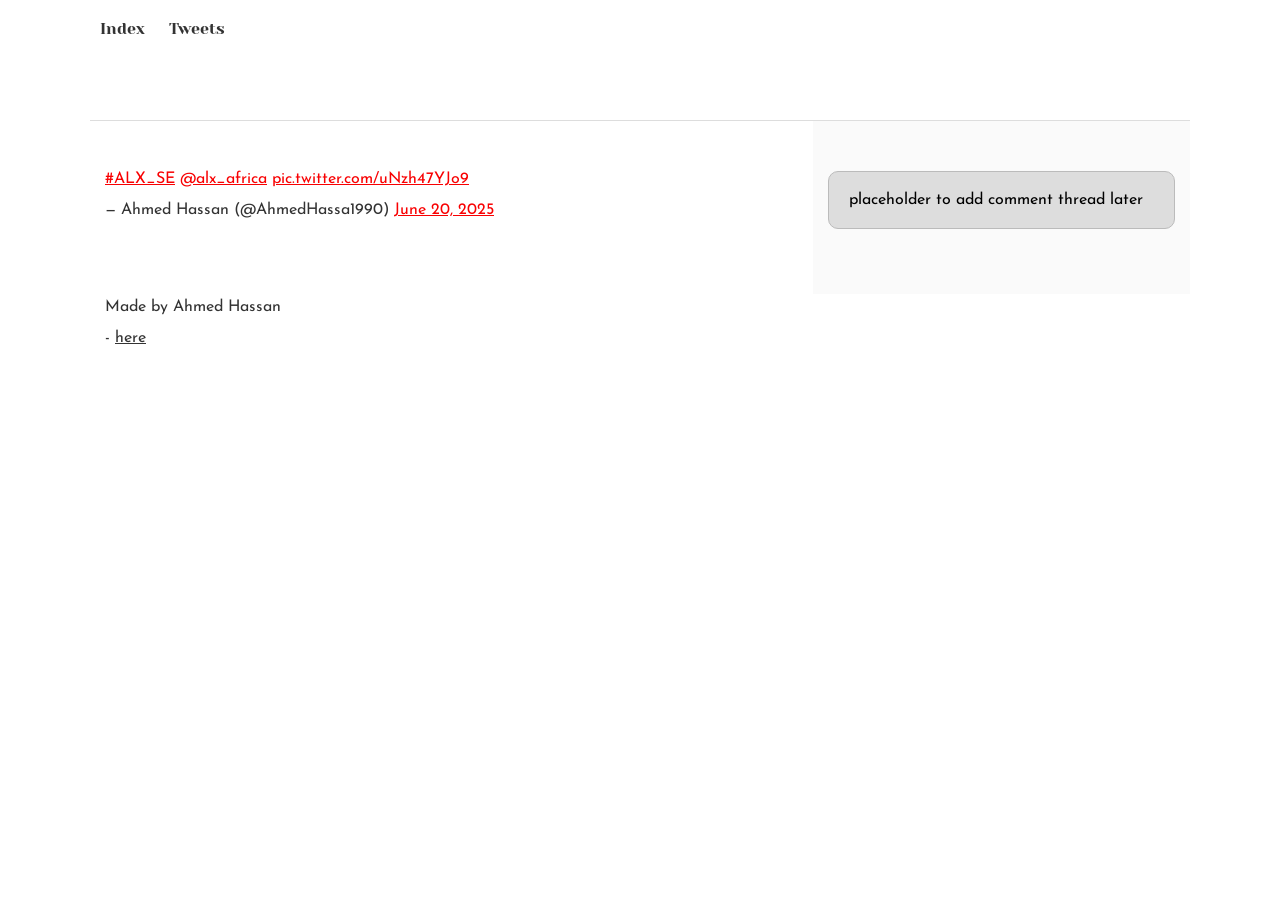
<file: css_basic/tweets.html>
<!DOCTYPE html>
<html lang="en">

<head>
    <title>Tweets</title>
    <link href="base.css" rel="stylesheet">
    <link href="styles.css" rel="stylesheet">
</head>

<body>
    <header>
        <ul>
            <li><a href="/html_basic/index.html">Index</a></li>
            <li><a href="/html_basic/tweets.html">Tweets</a></li>
        </ul>
    </header>
    <main>
        <article>
            <blockquote class="twitter-tweet">
                <p lang="qme" dir="ltr">
                    <a href="https://twitter.com/hashtag/ALX_SE?src=hash&amp;ref_src=twsrc%5Etfw">#ALX_SE</a>
                    <a href="https://twitter.com/alx_africa?ref_src=twsrc%5Etfw">@alx_africa</a>
                    <a href="https://t.co/uNzh47YJo9">pic.twitter.com/uNzh47YJo9</a>
                </p>
                &mdash; Ahmed Hassan (@AhmedHassa1990)
                <a href="https://twitter.com/AhmedHassa1990/status/1936085423732015458?ref_src=twsrc%5Etfw">June 20,
                    2025</a>
            </blockquote>
            <script async src="https://platform.twitter.com/widgets.js" charset="utf-8"></script>
        </article>
        <aside>
            <p>placeholder to add comment thread later</p>
        </aside>
    </main>

    <footer>
        <p>Made by Ahmed Hassan</p> - <a href="https://twitter.com/AhmedHassa1990/" target="_blank">here</a>
    </footer>
</body>

</html>
</file>
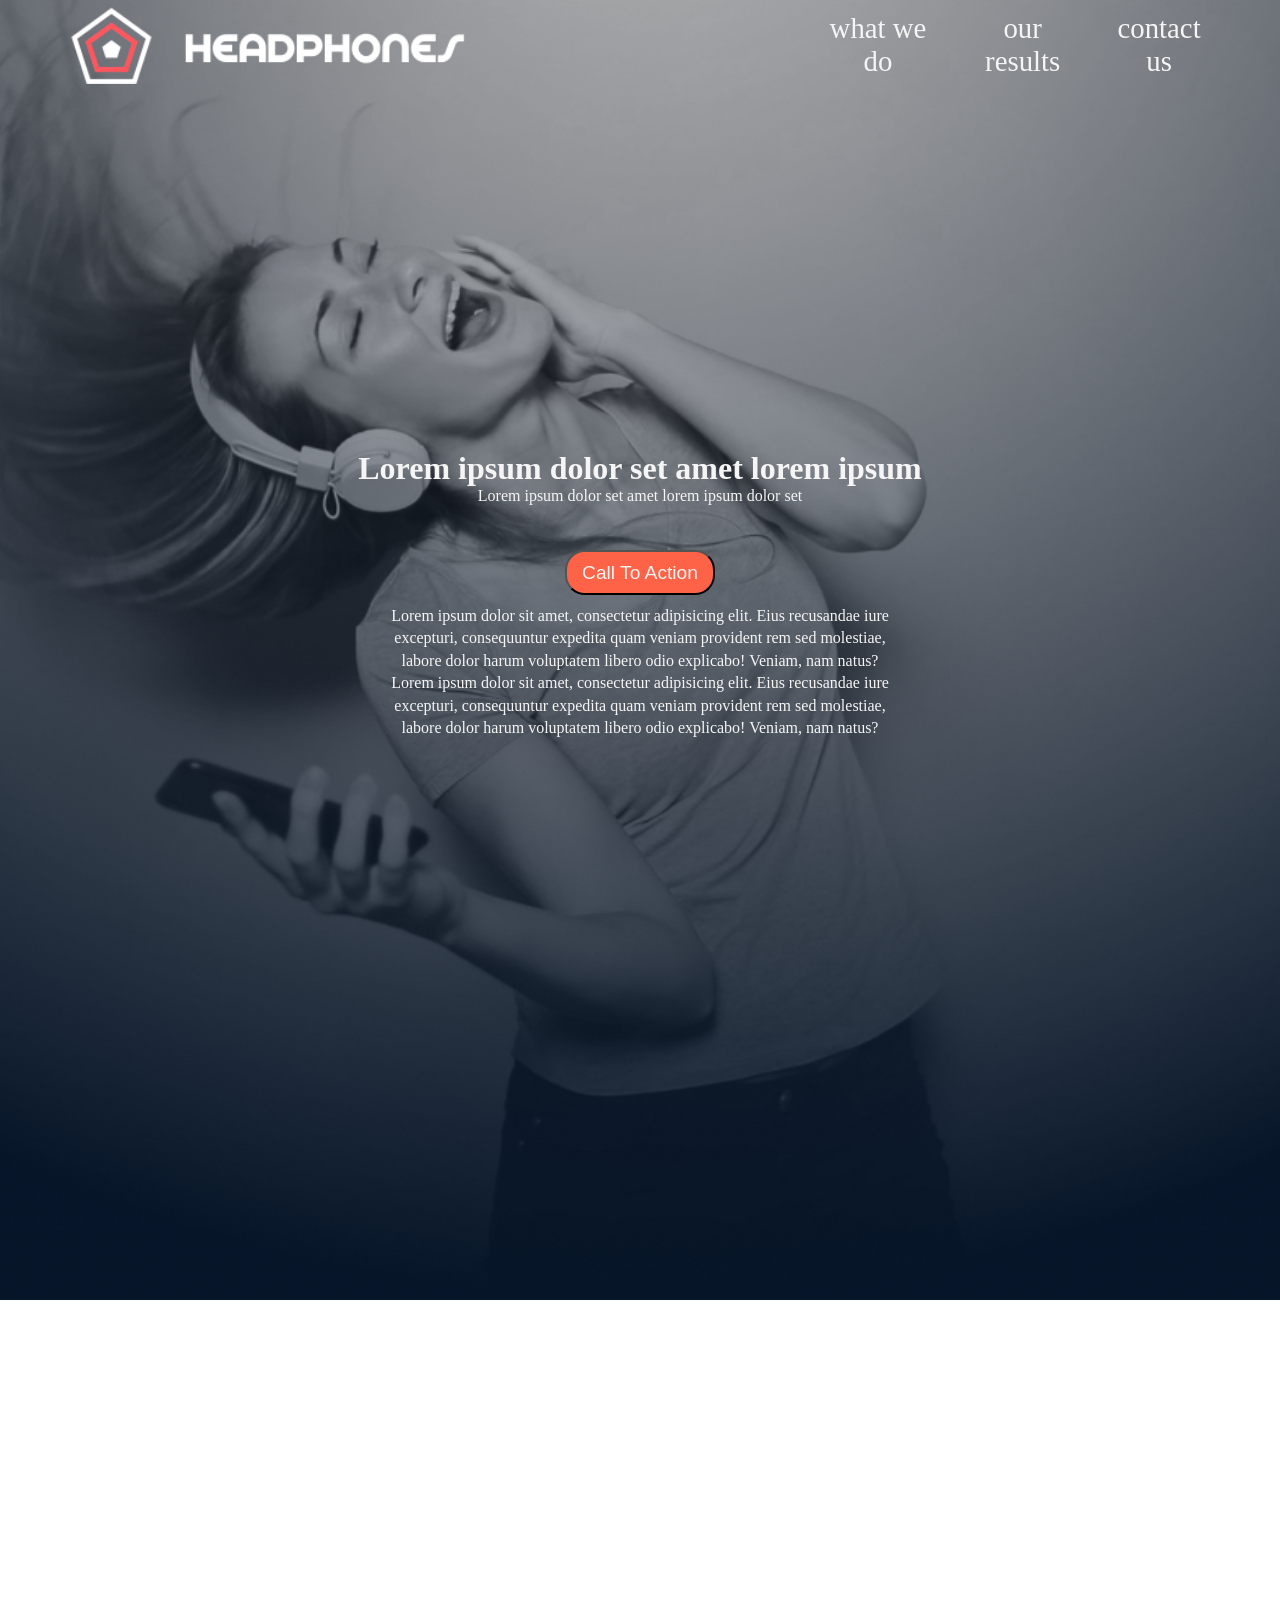
<file: headphones/0-index.html>
<!DOCTYPE html>
<html lang="en">
<head>
    <meta charset="UTF-8">
    <meta name="viewport" content="width=device-width, initial-scale=1.0">
    <link rel="stylesheet" href="0-styles.css"/>
    <title>Headphones</title>
</head>
<body>
    <header>
        <nav>
            <div class="hamburger">
                ☰
                <div class="mobile-menu">
                <a href="#">what we do</a>
                <a href="#">our results</a>
                <a href="#">contact us</a>
                </div>
            </div>
            <img src="images/logo_headphones.png" alt="logo" />
            <ul class="nav-list">
                <li class="nav-list-item"><a href="">what we do</a></li>
                <li class="nav-list-item"><a href="">our results</a></li>
                <li class="nav-list-item"><a href="">contact us</a></li>
            </ul>
        </nav>
    </header>
    <main>
        <div id="section1">
            <h1>Lorem ipsum dolor set amet lorem ipsum</h1>
            <p>Lorem ipsum dolor set amet lorem ipsum dolor set </p>
        
            <button>Call To Action</button>
            <p>Lorem ipsum dolor sit amet, consectetur adipisicing elit. Eius recusandae iure excepturi, consequuntur expedita quam veniam provident rem sed molestiae, labore dolor harum voluptatem libero odio explicabo! Veniam, nam natus? Lorem ipsum dolor sit amet, consectetur adipisicing elit. Eius recusandae iure excepturi, consequuntur expedita quam veniam provident rem sed molestiae, labore dolor harum voluptatem libero odio explicabo! Veniam, nam natus?</p>
        </div>

    </main>
    <footer>

    </footer>
</body>
</html>
</file>
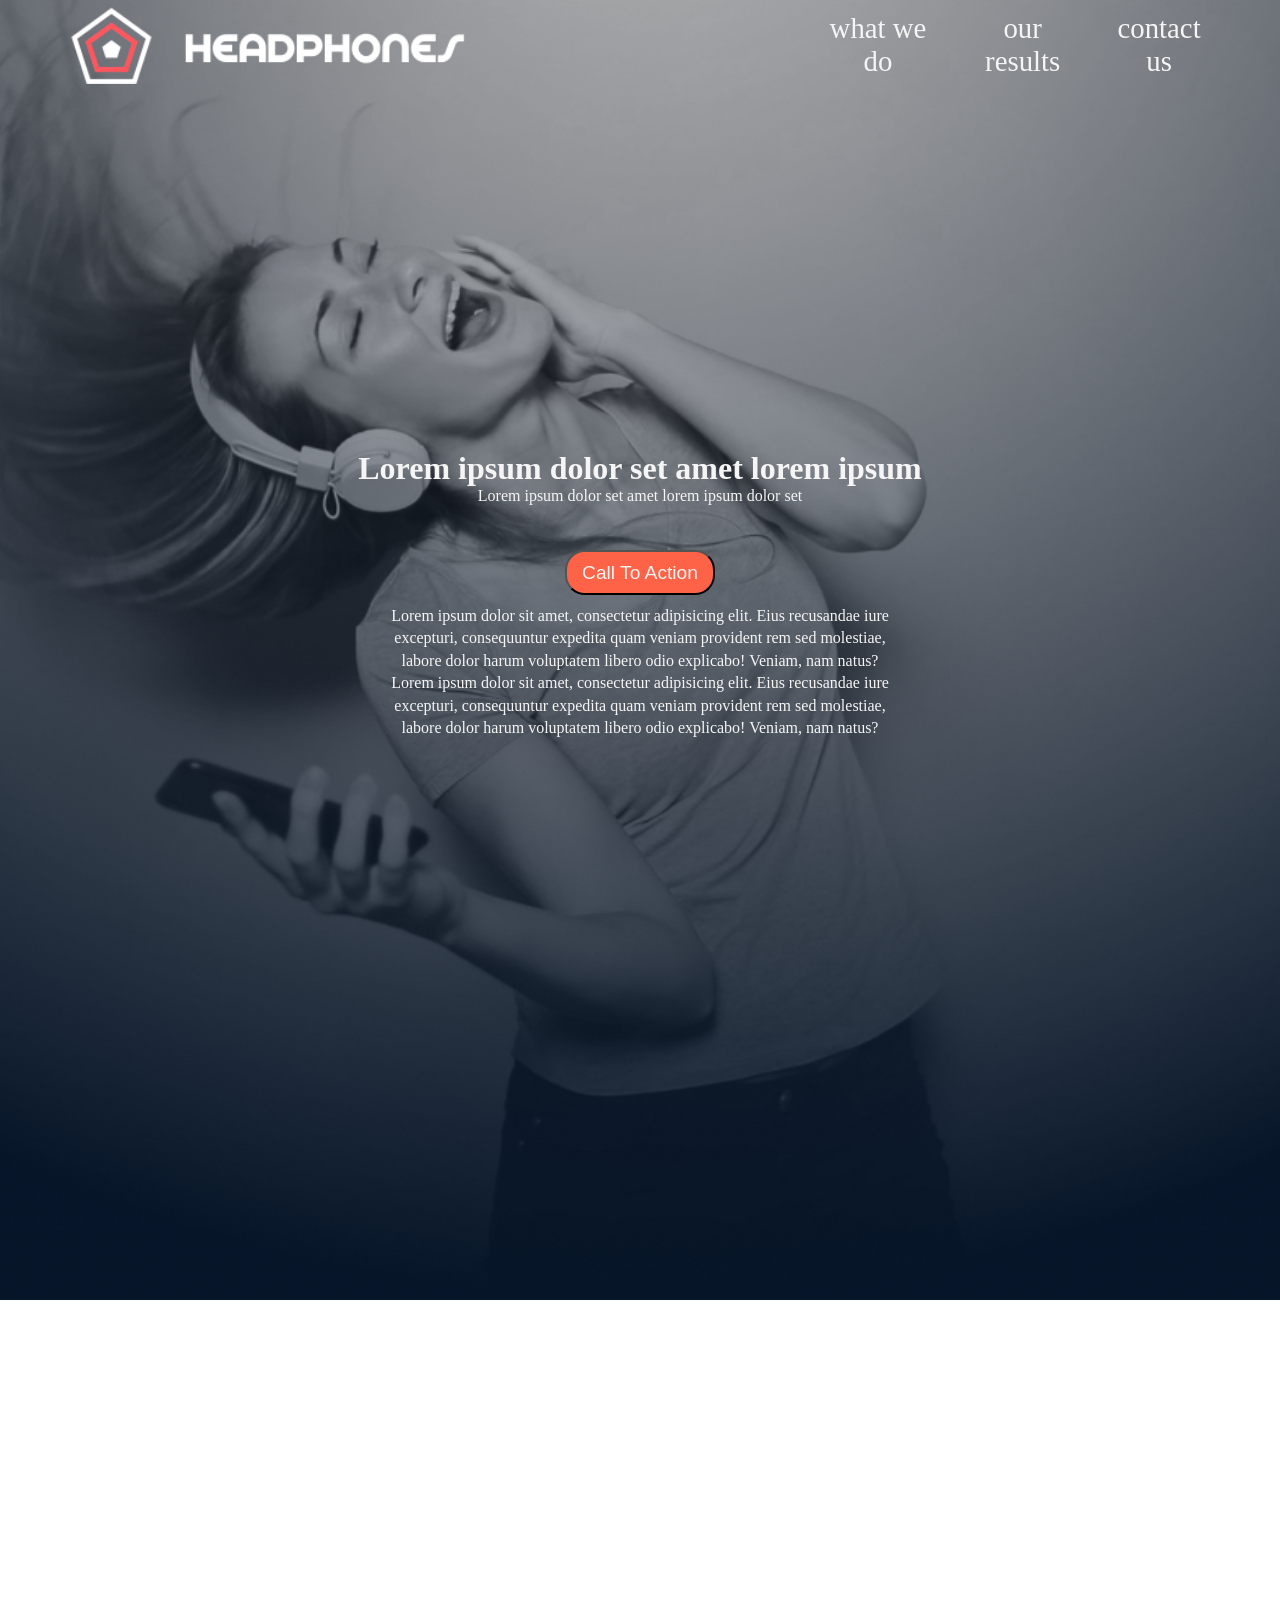
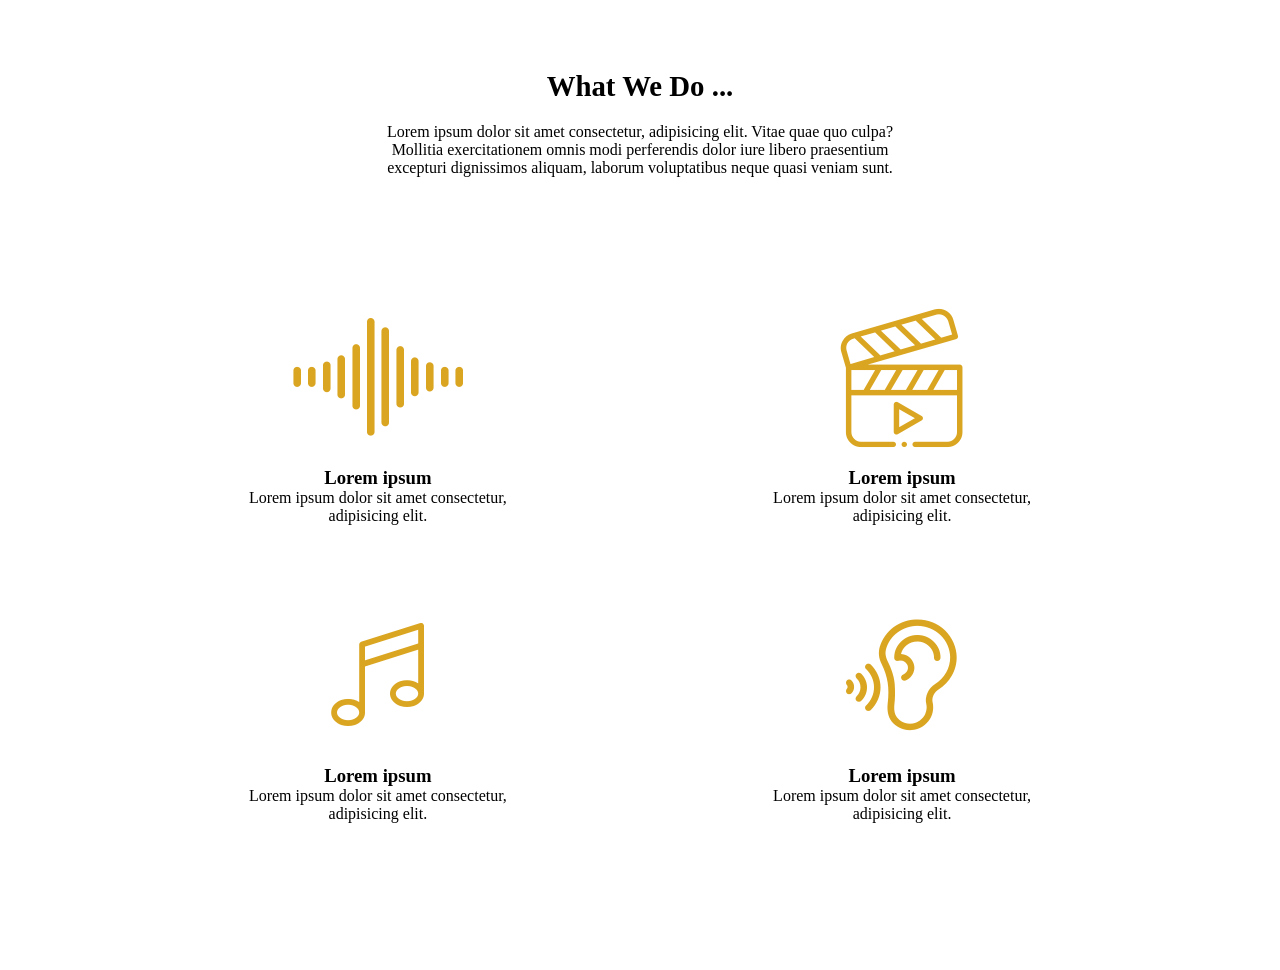
<file: headphones/1-index.html>
<!DOCTYPE html>
<html lang="en">
<head>
    <meta charset="UTF-8">
    <meta name="viewport" content="width=device-width, initial-scale=1.0">
    <link rel="stylesheet" href="1-styles.css"/>
    <title>Headphones</title>
</head>
<body>
    <header>
        <nav>
            <div class="hamburger">
                ☰
                <div class="mobile-menu">
                <a href="#">what we do</a>
                <a href="#">our results</a>
                <a href="#">contact us</a>
                </div>
            </div>
            <img src="images/logo_headphones.png" alt="logo" />
            <ul class="nav-list">
                <li class="nav-list-item"><a href="">what we do</a></li>
                <li class="nav-list-item"><a href="">our results</a></li>
                <li class="nav-list-item"><a href="">contact us</a></li>
            </ul>
        </nav>
    </header>
    <main>
        <div id="section1">
            <h1>Lorem ipsum dolor set amet lorem ipsum</h1>
            <p>Lorem ipsum dolor set amet lorem ipsum dolor set </p>
        
            <button>Call To Action</button>
            <p>Lorem ipsum dolor sit amet, consectetur adipisicing elit. Eius recusandae iure excepturi, consequuntur expedita quam veniam provident rem sed molestiae, labore dolor harum voluptatem libero odio explicabo! Veniam, nam natus? Lorem ipsum dolor sit amet, consectetur adipisicing elit. Eius recusandae iure excepturi, consequuntur expedita quam veniam provident rem sed molestiae, labore dolor harum voluptatem libero odio explicabo! Veniam, nam natus?</p>
        </div>


        <div id="whatwedo">
            <div class="intro">
                <h2>What We Do ...</h2>
                <p>Lorem ipsum dolor sit amet consectetur, adipisicing elit. Vitae quae quo culpa? Mollitia exercitationem omnis modi perferendis dolor iure libero praesentium excepturi dignissimos aliquam, laborum voluptatibus neque quasi veniam sunt.</p>
            </div>
            <div class="cards">
                <div class="card">
                    <div class="icon">&#xe90e;</div>
                    <h3>Lorem ipsum</h3>
                    <p>Lorem ipsum dolor sit amet consectetur, adipisicing elit.</p>
                </div>
                <div class="card">
                    <div class="icon">&#xe910;</div>
                    <h3>Lorem ipsum</h3>
                    <p>Lorem ipsum dolor sit amet consectetur, adipisicing elit.</p>
                </div>
                <div class="card">
                    <div class="icon">&#xe90d;</div>
                    <h3>Lorem ipsum</h3>
                    <p>Lorem ipsum dolor sit amet consectetur, adipisicing elit.</p>
                </div>
                <div class="card">
                    <div class="icon">&#xe909;</div>
                    <h3>Lorem ipsum</h3>
                    <p>Lorem ipsum dolor sit amet consectetur, adipisicing elit.</p>
                </div>
            </div>
        </div>
    </main>
    <footer>

    </footer>
</body>
</html>
</file>
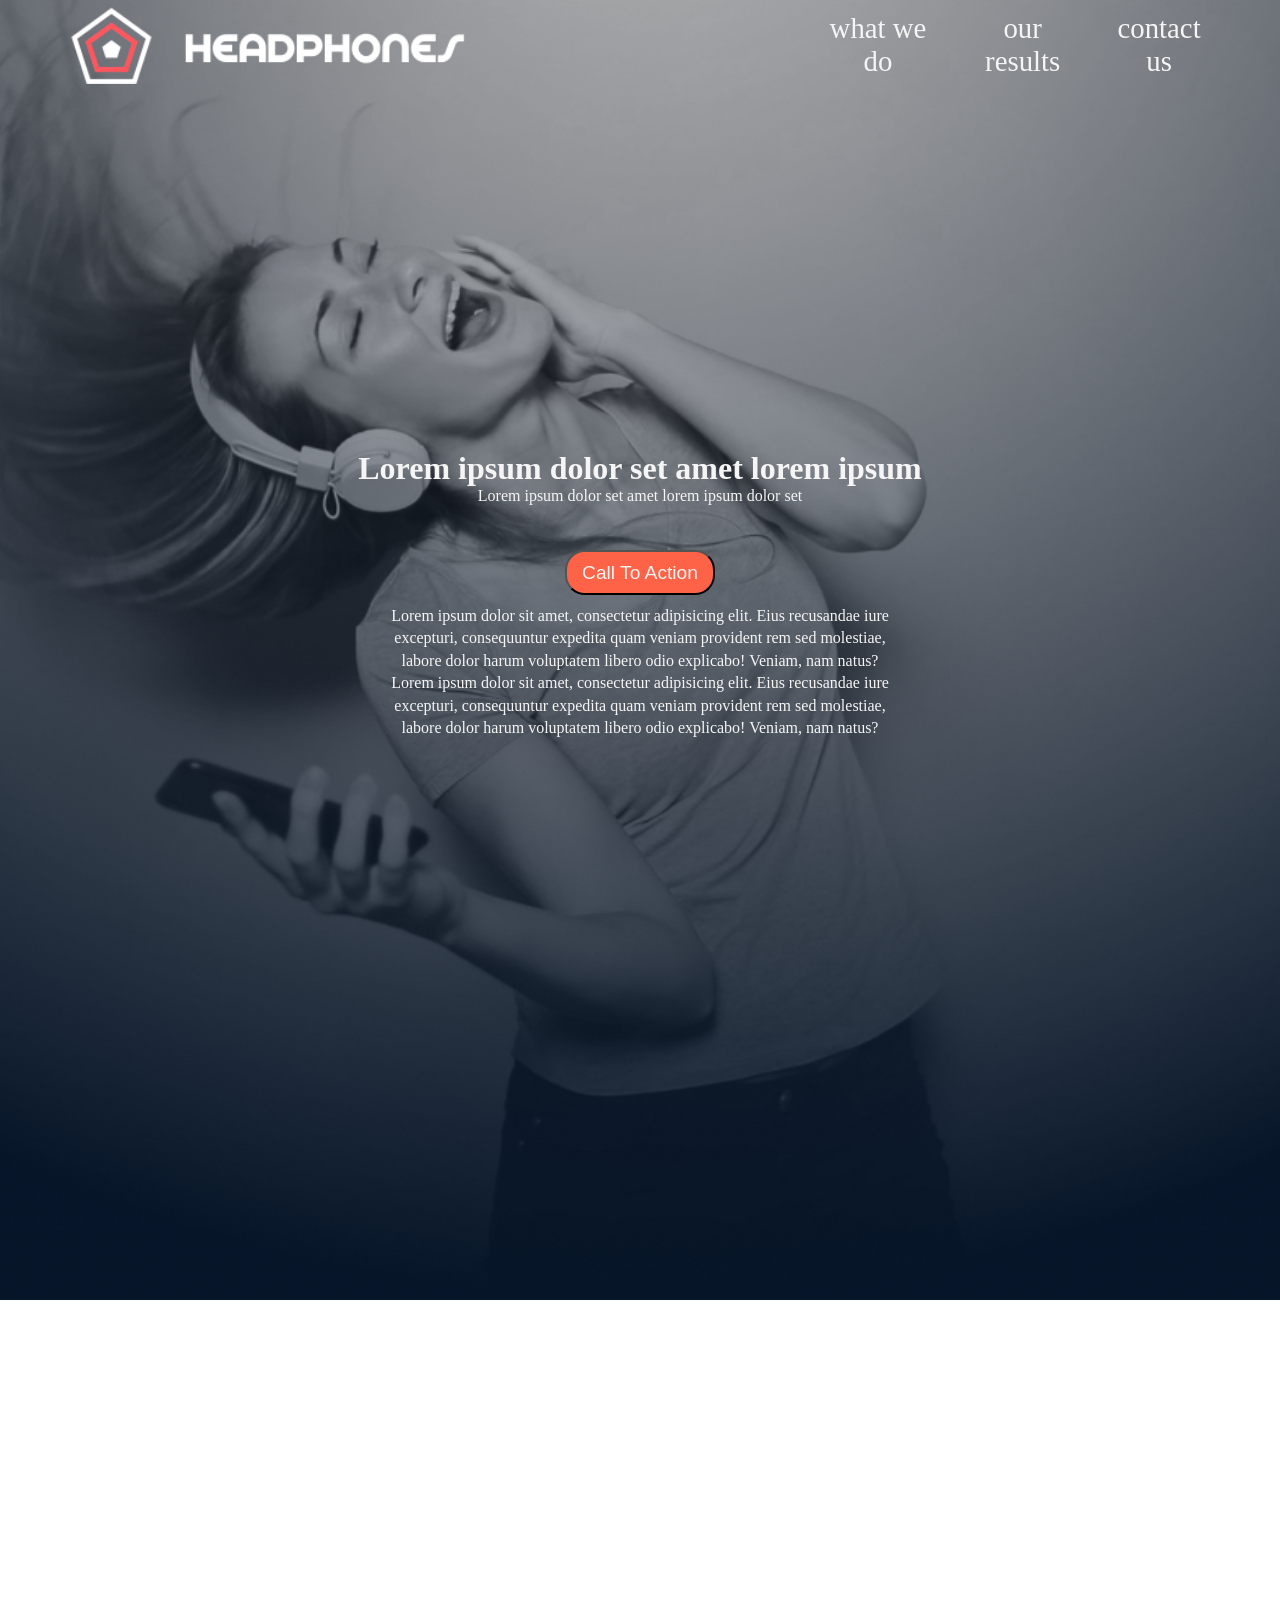
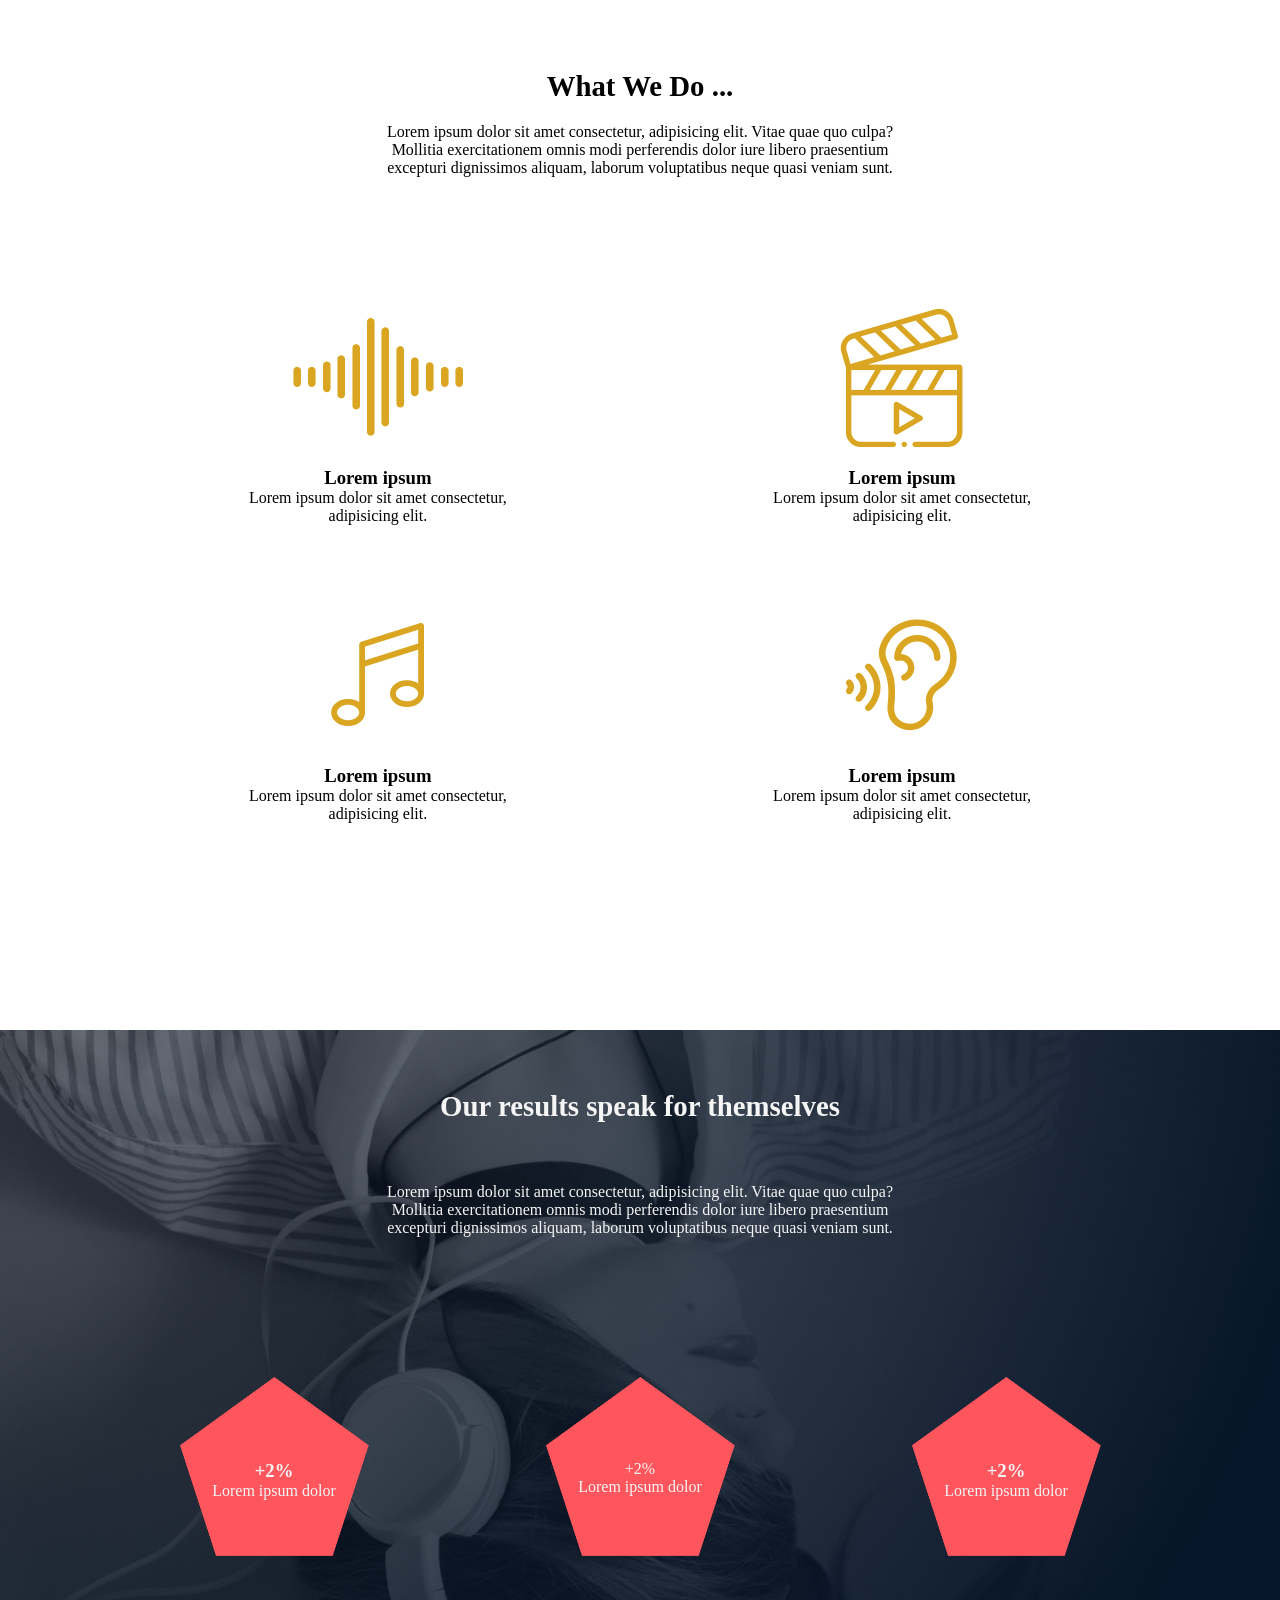
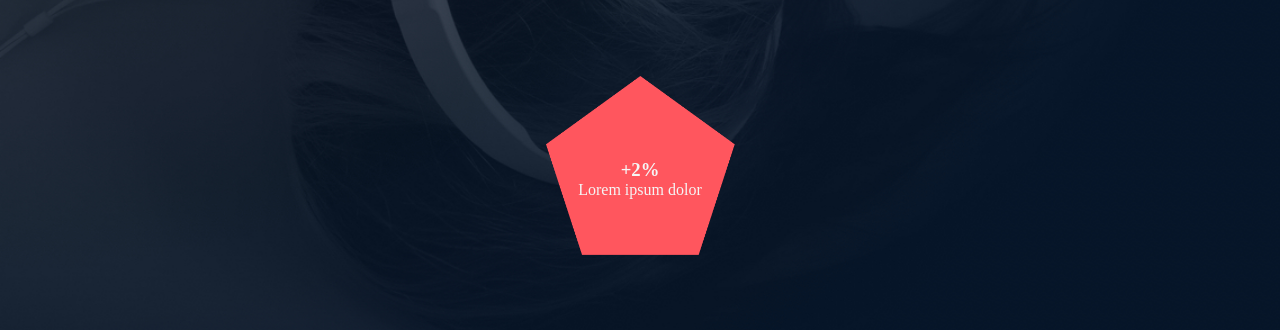
<file: headphones/2-index.html>
<!DOCTYPE html>
<html lang="en">
<head>
    <meta charset="UTF-8">
    <meta name="viewport" content="width=device-width, initial-scale=1.0">
    <link rel="stylesheet" href="2-styles.css"/>
    <title>Headphones</title>
</head>
<body>
    <header>
        <nav>
            <div class="hamburger">
                ☰
                <div class="mobile-menu">
                <a href="#">what we do</a>
                <a href="#">our results</a>
                <a href="#">contact us</a>
                </div>
            </div>
            <img src="images/logo_headphones.png" alt="logo" />
            <ul class="nav-list">
                <li class="nav-list-item"><a href="">what we do</a></li>
                <li class="nav-list-item"><a href="">our results</a></li>
                <li class="nav-list-item"><a href="">contact us</a></li>
            </ul>
        </nav>
    </header>
    <main>
        <div id="section1">
            <h1>Lorem ipsum dolor set amet lorem ipsum</h1>
            <p>Lorem ipsum dolor set amet lorem ipsum dolor set </p>
        
            <button>Call To Action</button>
            <p>Lorem ipsum dolor sit amet, consectetur adipisicing elit. Eius recusandae iure excepturi, consequuntur expedita quam veniam provident rem sed molestiae, labore dolor harum voluptatem libero odio explicabo! Veniam, nam natus? Lorem ipsum dolor sit amet, consectetur adipisicing elit. Eius recusandae iure excepturi, consequuntur expedita quam veniam provident rem sed molestiae, labore dolor harum voluptatem libero odio explicabo! Veniam, nam natus?</p>
        </div>


        <div id="whatwedo">
            <div class="intro">
                <h2>What We Do ...</h2>
                <p>Lorem ipsum dolor sit amet consectetur, adipisicing elit. Vitae quae quo culpa? Mollitia exercitationem omnis modi perferendis dolor iure libero praesentium excepturi dignissimos aliquam, laborum voluptatibus neque quasi veniam sunt.</p>
            </div>
            <div class="cards">
                <div class="card">
                    <div class="icon">&#xe90e;</div>
                    <h3>Lorem ipsum</h3>
                    <p>Lorem ipsum dolor sit amet consectetur, adipisicing elit.</p>
                </div>
                <div class="card">
                    <div class="icon">&#xe910;</div>
                    <h3>Lorem ipsum</h3>
                    <p>Lorem ipsum dolor sit amet consectetur, adipisicing elit.</p>
                </div>
                <div class="card">
                    <div class="icon">&#xe90d;</div>
                    <h3>Lorem ipsum</h3>
                    <p>Lorem ipsum dolor sit amet consectetur, adipisicing elit.</p>
                </div>
               <div class="card">
                    <div class="icon">&#xe909;</div>
                    <h3>Lorem ipsum</h3>
                    <p>Lorem ipsum dolor sit amet consectetur, adipisicing elit.</p>
                </div>
            </div>
        </div>

        <div id="ourresults">
            <div class="intro">
                <h2>Our results speak for themselves</h2>
                <p>Lorem ipsum dolor sit amet consectetur, adipisicing elit. Vitae quae quo culpa? Mollitia exercitationem omnis modi perferendis dolor iure libero praesentium excepturi dignissimos aliquam, laborum voluptatibus neque quasi veniam sunt.</p>
            </div>
            <div class="cards">
                <div class="card">
                    <h3>+2%</h3>
                    <p>Lorem ipsum dolor</p>
                </div>
                <div class="card">
                    <p>+2%<p>
                    <p>Lorem ipsum dolor</p>
                </div>
                <div class="card">
                    <h3>+2%</h3>
                    <p>Lorem ipsum dolor</p>
                </div>
                <div class="card">
                    <h3>+2%</h3>
                    <p>Lorem ipsum dolor</p>
                </div>
            </div>
        </div>
    </main>
    <footer>

    </footer>
</body>
</html>
</file>
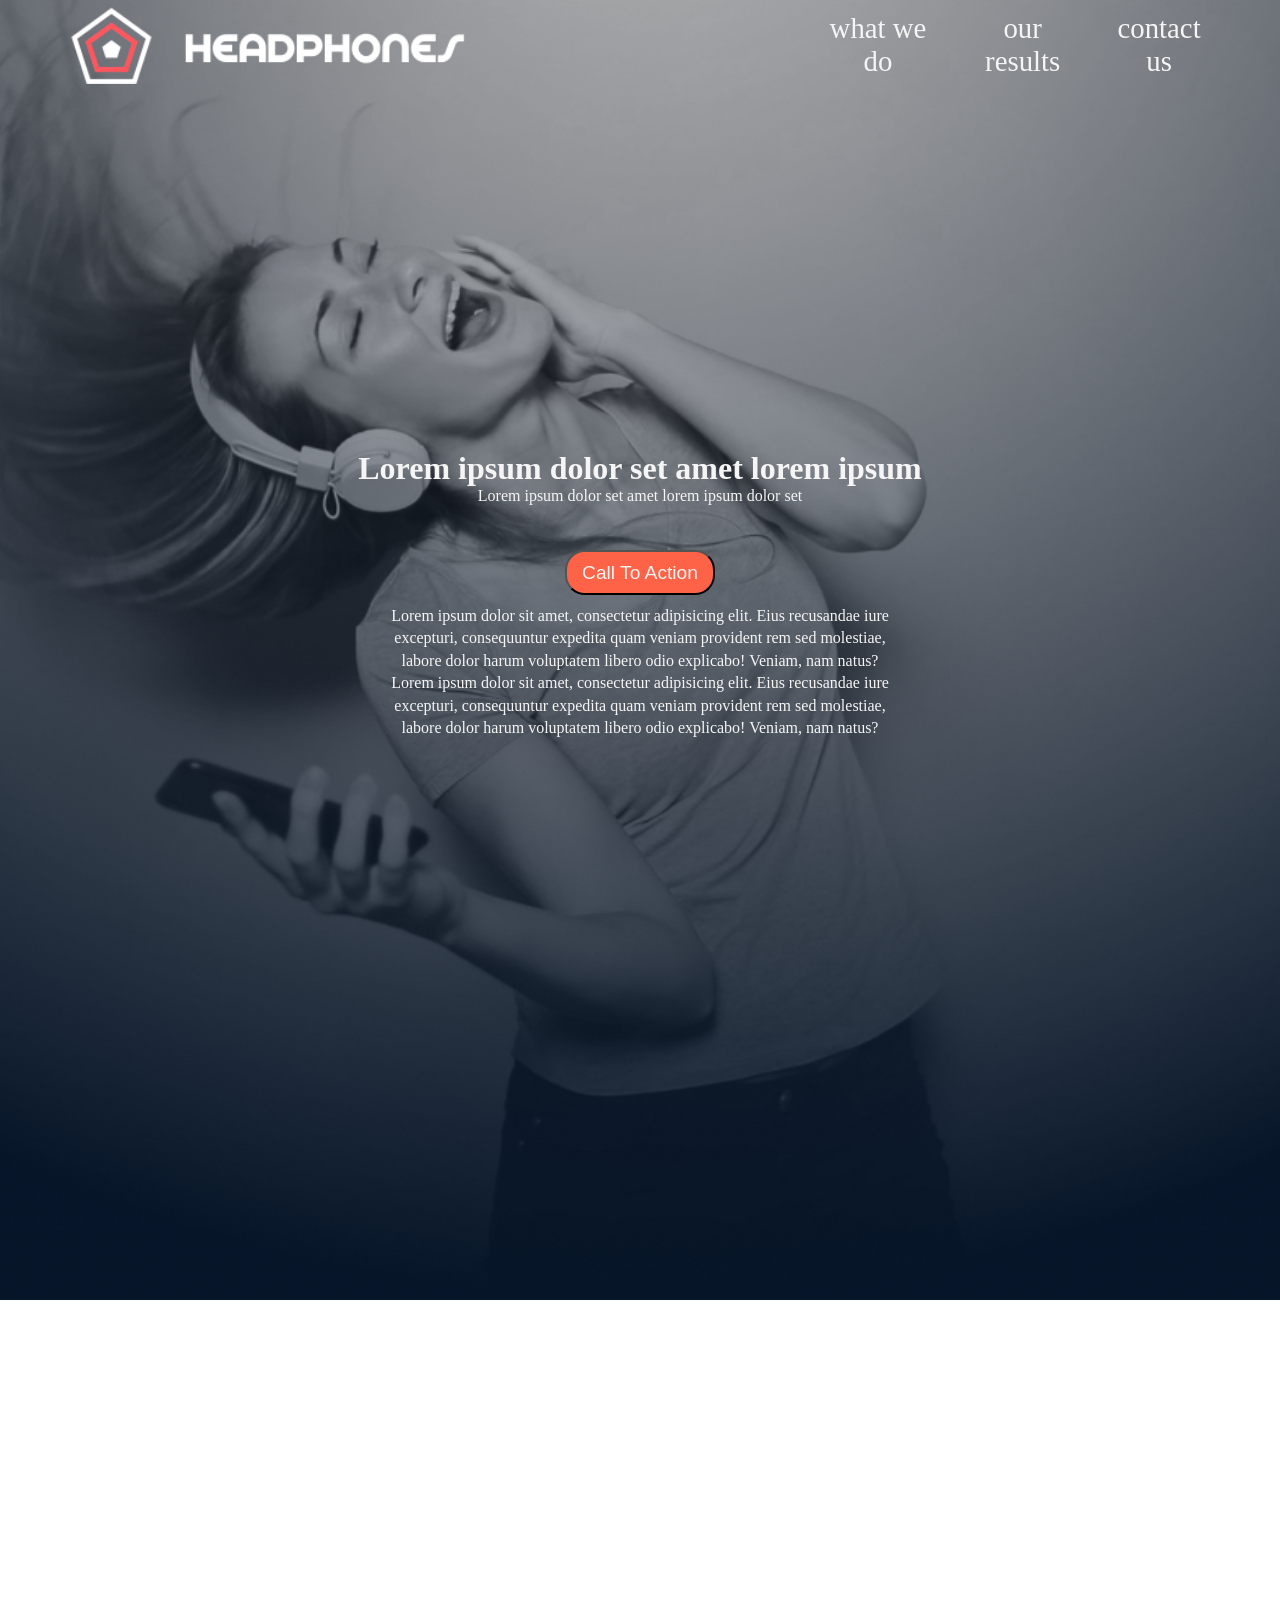
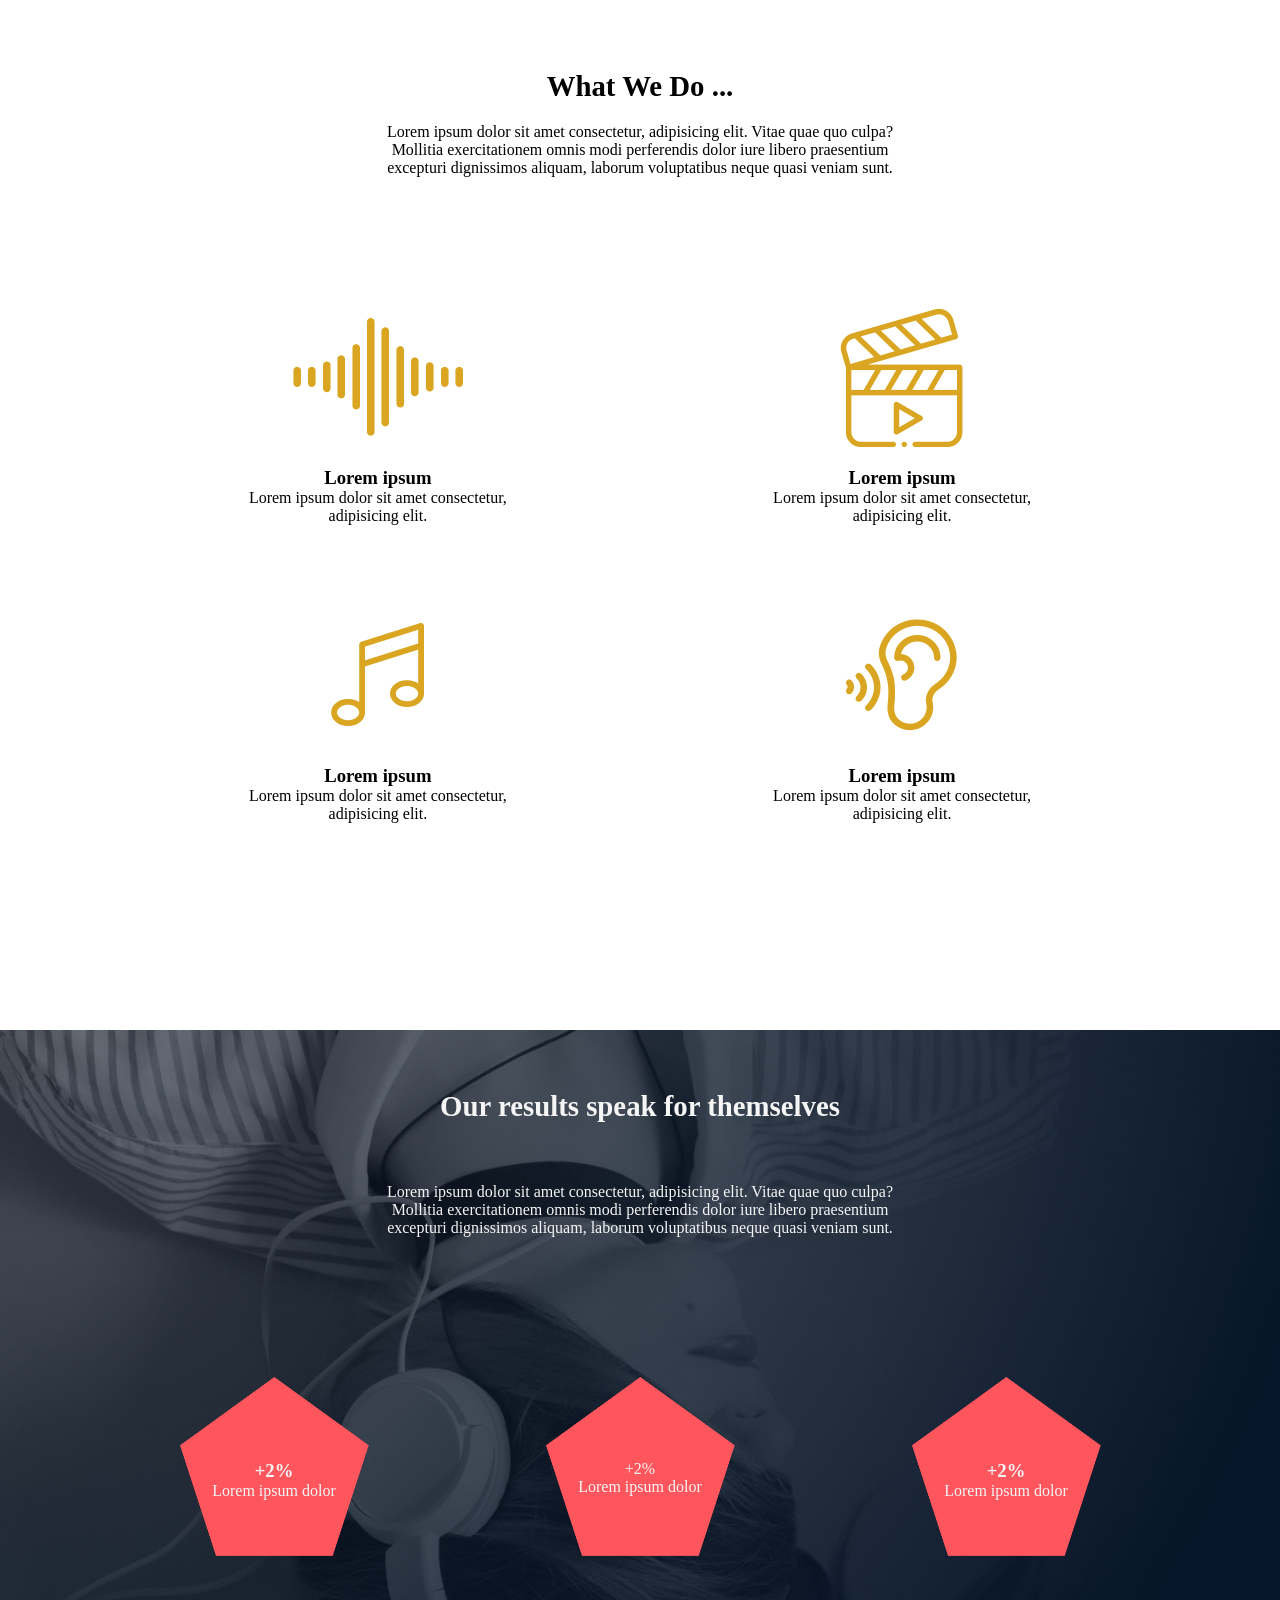
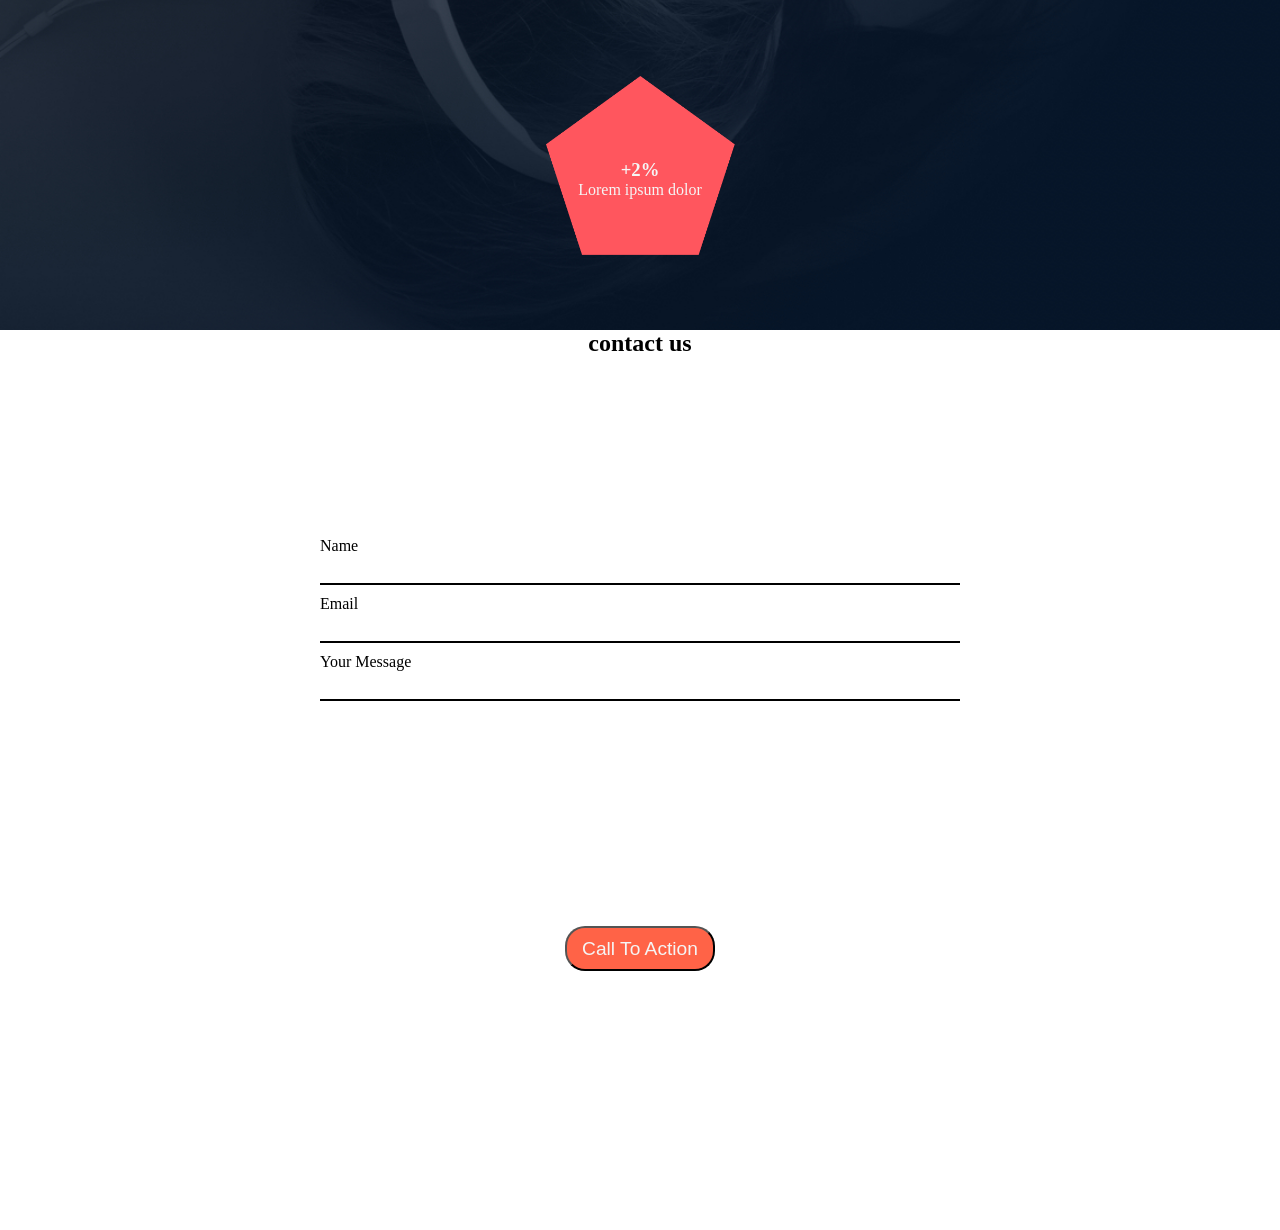
<file: headphones/3-index.html>
<!DOCTYPE html>
<html lang="en">
<head>
    <meta charset="UTF-8">
    <meta name="viewport" content="width=device-width, initial-scale=1.0">
    <link rel="stylesheet" href="3-styles.css"/>
    <title>Headphones</title>
</head>
<body>
    <header>
        <nav>
            <div class="hamburger">
                ☰
                <div class="mobile-menu">
                <a href="#">what we do</a>
                <a href="#">our results</a>
                <a href="#">contact us</a>
                </div>
            </div>
            <img src="images/logo_headphones.png" alt="logo" />
            <ul class="nav-list">
                <li class="nav-list-item"><a href="">what we do</a></li>
                <li class="nav-list-item"><a href="">our results</a></li>
                <li class="nav-list-item"><a href="">contact us</a></li>
            </ul>
        </nav>
    </header>
    <main>
        <div id="section1">
            <h1>Lorem ipsum dolor set amet lorem ipsum</h1>
            <p>Lorem ipsum dolor set amet lorem ipsum dolor set </p>
        
            <button>Call To Action</button>
            <p>Lorem ipsum dolor sit amet, consectetur adipisicing elit. Eius recusandae iure excepturi, consequuntur expedita quam veniam provident rem sed molestiae, labore dolor harum voluptatem libero odio explicabo! Veniam, nam natus? Lorem ipsum dolor sit amet, consectetur adipisicing elit. Eius recusandae iure excepturi, consequuntur expedita quam veniam provident rem sed molestiae, labore dolor harum voluptatem libero odio explicabo! Veniam, nam natus?</p>
        </div>


        <div id="whatwedo">
            <div class="intro">
                <h2>What We Do ...</h2>
                <p>Lorem ipsum dolor sit amet consectetur, adipisicing elit. Vitae quae quo culpa? Mollitia exercitationem omnis modi perferendis dolor iure libero praesentium excepturi dignissimos aliquam, laborum voluptatibus neque quasi veniam sunt.</p>
            </div>
            <div class="cards">
                <div class="card">
                    <div class="icon">&#xe90e;</div>
                    <h3>Lorem ipsum</h3>
                    <p>Lorem ipsum dolor sit amet consectetur, adipisicing elit.</p>
                </div>
                <div class="card">
                    <div class="icon">&#xe910;</div>
                    <h3>Lorem ipsum</h3>
                    <p>Lorem ipsum dolor sit amet consectetur, adipisicing elit.</p>
                </div>
                <div class="card">
                    <div class="icon">&#xe90d;</div>
                    <h3>Lorem ipsum</h3>
                    <p>Lorem ipsum dolor sit amet consectetur, adipisicing elit.</p>
                </div>
               <div class="card">
                    <div class="icon">&#xe909;</div>
                    <h3>Lorem ipsum</h3>
                    <p>Lorem ipsum dolor sit amet consectetur, adipisicing elit.</p>
                </div>
            </div>
        </div>

        <div id="ourresults">
            <div class="intro">
                <h2>Our results speak for themselves</h2>
                <p>Lorem ipsum dolor sit amet consectetur, adipisicing elit. Vitae quae quo culpa? Mollitia exercitationem omnis modi perferendis dolor iure libero praesentium excepturi dignissimos aliquam, laborum voluptatibus neque quasi veniam sunt.</p>
            </div>
            <div class="cards">
                <div class="card">
                    <h3>+2%</h3>
                    <p>Lorem ipsum dolor</p>
                </div>
                <div class="card">
                    <p>+2%<p>
                    <p>Lorem ipsum dolor</p>
                </div>
                <div class="card">
                    <h3>+2%</h3>
                    <p>Lorem ipsum dolor</p>
                </div>
                <div class="card">
                    <h3>+2%</h3>
                    <p>Lorem ipsum dolor</p>
                </div>
            </div>
        </div>
        <div id="contactus">
            <h2>contact us</h2>
            <form action="" method="post">
                <label for="name">Name</label>
                <input type="text" id="name">
                <label for="email">Email</label>
                <input type="email" id="email">
                <label for="message">Your Message</label>
                <input type="text" id="message">
            </form>
            <button>Call To Action</button>
        </div>
    </main>
    <footer>

    </footer>
</body>
</html>
</file>
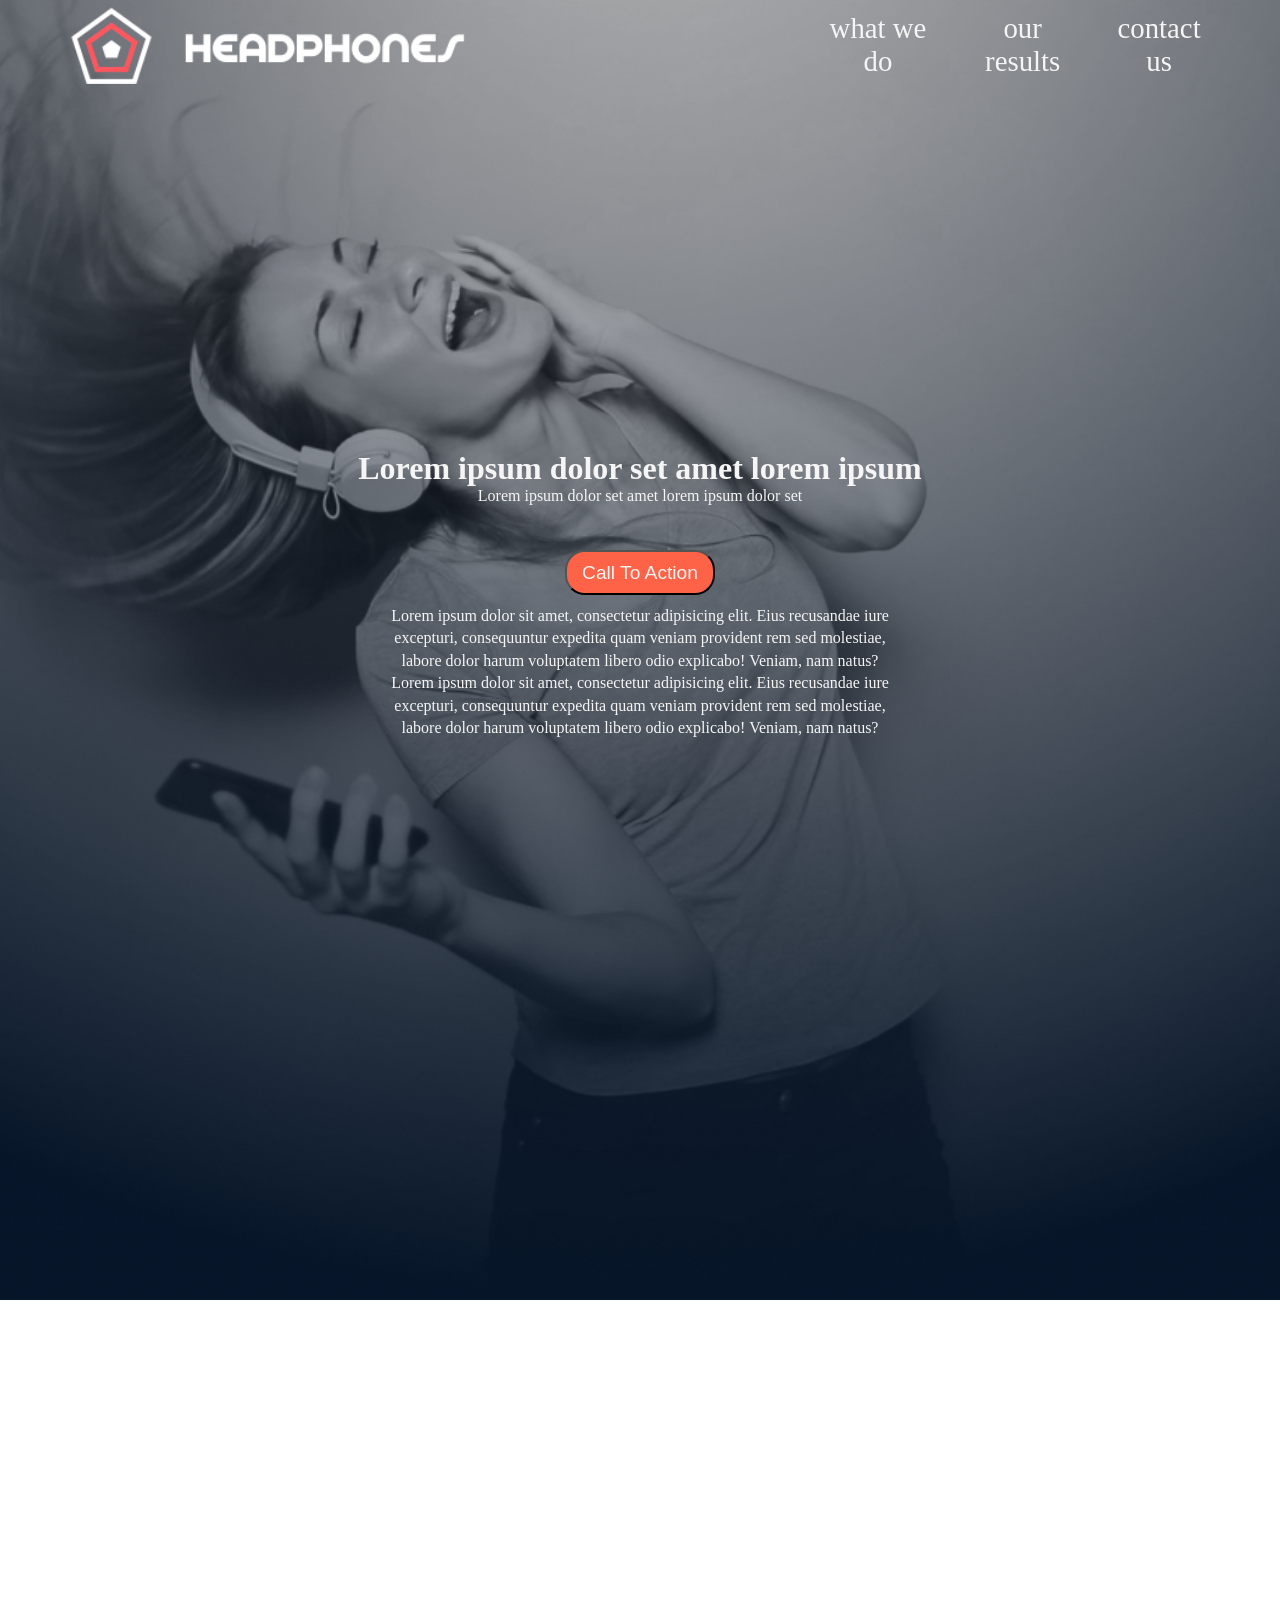
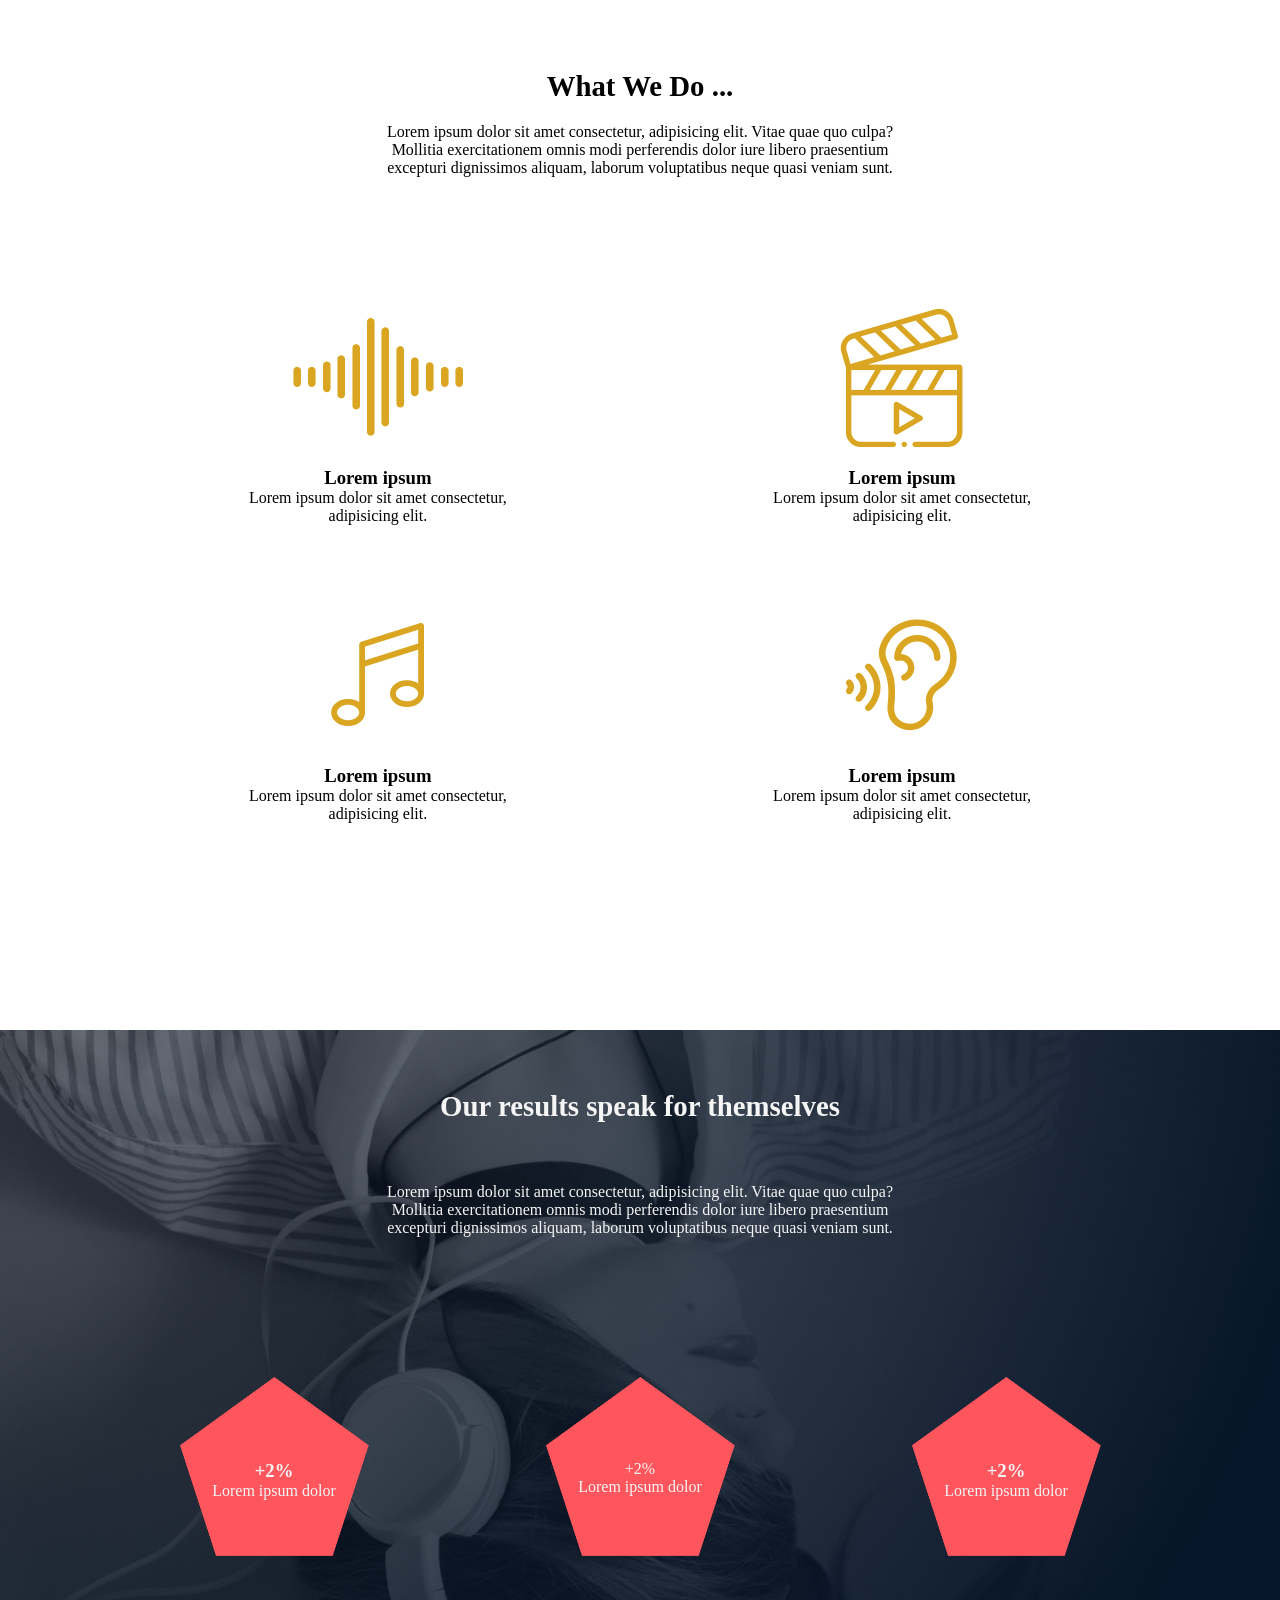
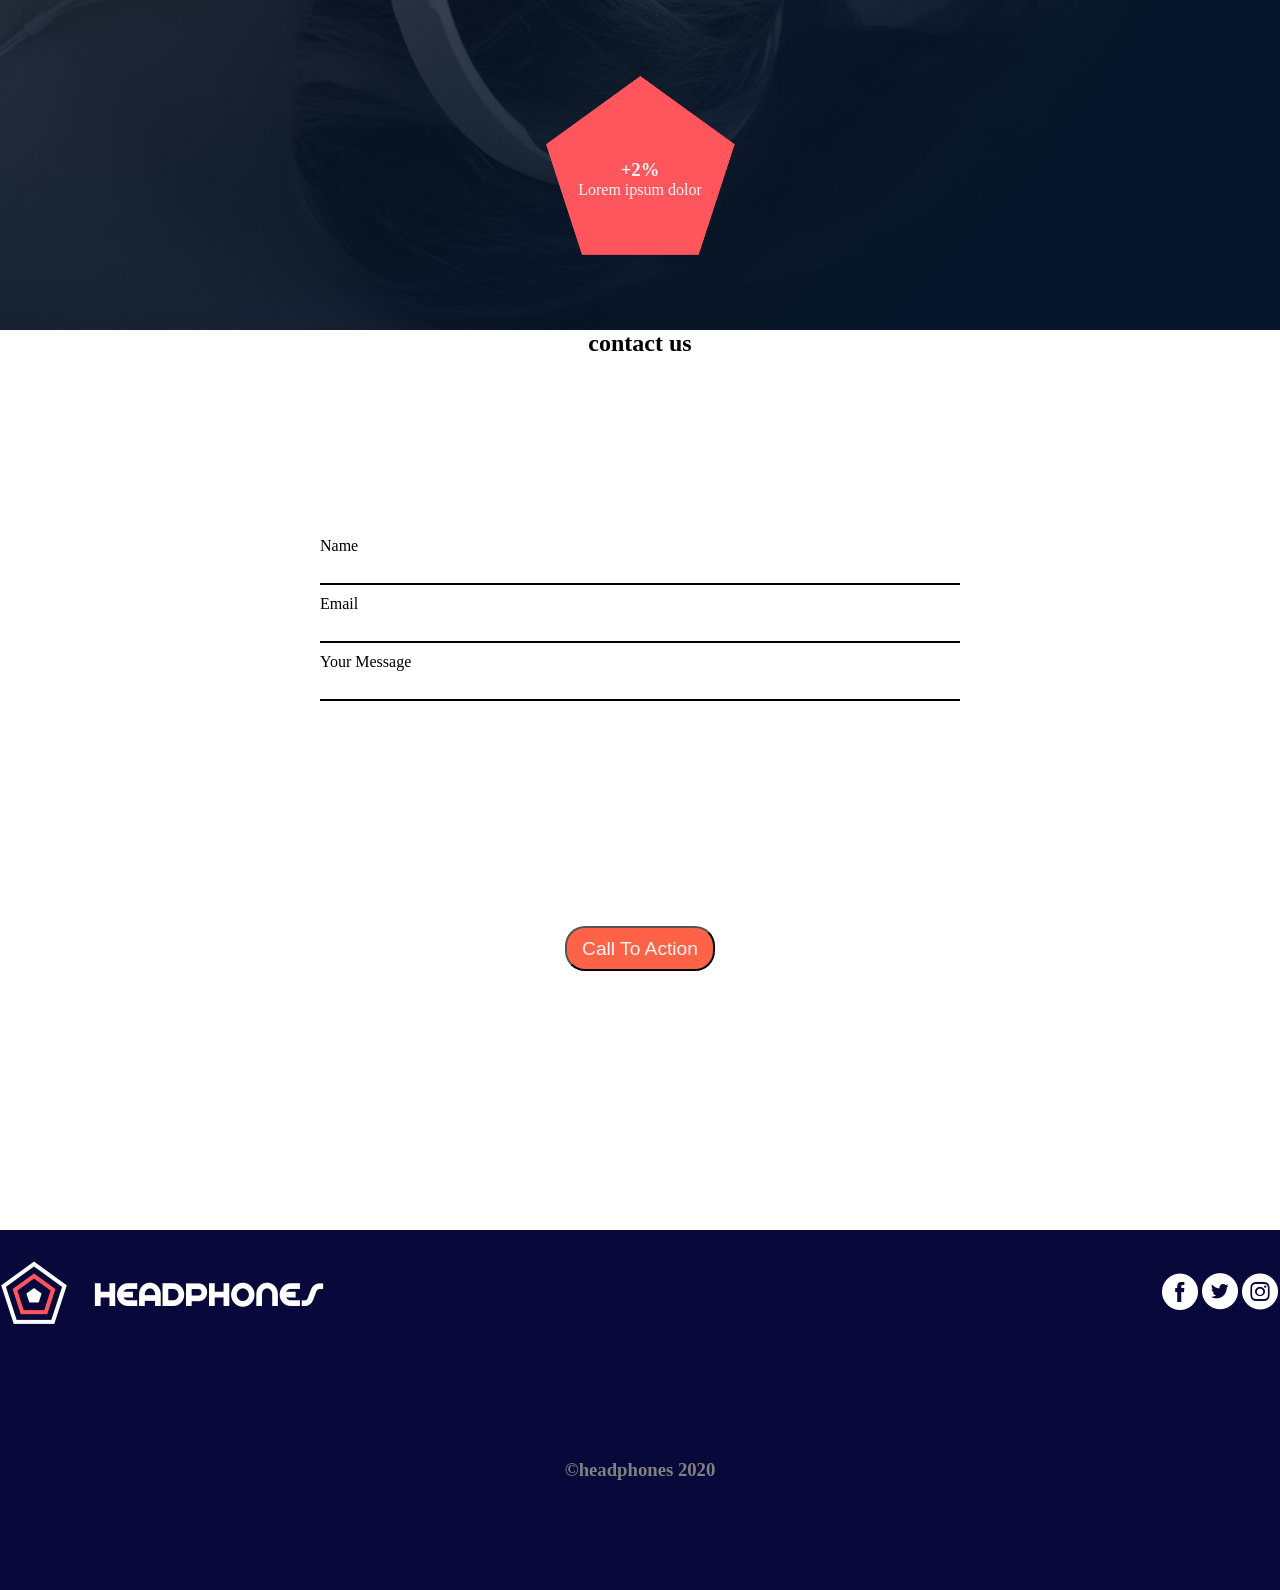
<file: headphones/4-index.html>
<!DOCTYPE html>
<html lang="en">
<head>
    <meta charset="UTF-8">
    <meta name="viewport" content="width=device-width, initial-scale=1.0">
    <link rel="stylesheet" href="4-styles.css"/>
    <title>Headphones</title>
</head>
<body>
    <header>
        <nav>
            <div class="hamburger">
                ☰
                <div class="mobile-menu">
                <a href="#">what we do</a>
                <a href="#">our results</a>
                <a href="#">contact us</a>
                </div>
            </div>
            <img src="images/logo_headphones.png" alt="logo" />
            <ul class="nav-list">
                <li class="nav-list-item"><a href="">what we do</a></li>
                <li class="nav-list-item"><a href="">our results</a></li>
                <li class="nav-list-item"><a href="">contact us</a></li>
            </ul>
        </nav>
    </header>
    <main>
        <div id="section1">
            <h1>Lorem ipsum dolor set amet lorem ipsum</h1>
            <p>Lorem ipsum dolor set amet lorem ipsum dolor set </p>
        
            <button>Call To Action</button>
            <p>Lorem ipsum dolor sit amet, consectetur adipisicing elit. Eius recusandae iure excepturi, consequuntur expedita quam veniam provident rem sed molestiae, labore dolor harum voluptatem libero odio explicabo! Veniam, nam natus? Lorem ipsum dolor sit amet, consectetur adipisicing elit. Eius recusandae iure excepturi, consequuntur expedita quam veniam provident rem sed molestiae, labore dolor harum voluptatem libero odio explicabo! Veniam, nam natus?</p>
        </div>


        <div id="whatwedo">
            <div class="intro">
                <h2>What We Do ...</h2>
                <p>Lorem ipsum dolor sit amet consectetur, adipisicing elit. Vitae quae quo culpa? Mollitia exercitationem omnis modi perferendis dolor iure libero praesentium excepturi dignissimos aliquam, laborum voluptatibus neque quasi veniam sunt.</p>
            </div>
            <div class="cards">
                <div class="card">
                    <div class="icon">&#xe90e;</div>
                    <h3>Lorem ipsum</h3>
                    <p>Lorem ipsum dolor sit amet consectetur, adipisicing elit.</p>
                </div>
                <div class="card">
                    <div class="icon">&#xe910;</div>
                    <h3>Lorem ipsum</h3>
                    <p>Lorem ipsum dolor sit amet consectetur, adipisicing elit.</p>
                </div>
                <div class="card">
                    <div class="icon">&#xe90d;</div>
                    <h3>Lorem ipsum</h3>
                    <p>Lorem ipsum dolor sit amet consectetur, adipisicing elit.</p>
                </div>
               <div class="card">
                    <div class="icon">&#xe909;</div>
                    <h3>Lorem ipsum</h3>
                    <p>Lorem ipsum dolor sit amet consectetur, adipisicing elit.</p>
                </div>
            </div>
        </div>

        <div id="ourresults">
            <div class="intro">
                <h2>Our results speak for themselves</h2>
                <p>Lorem ipsum dolor sit amet consectetur, adipisicing elit. Vitae quae quo culpa? Mollitia exercitationem omnis modi perferendis dolor iure libero praesentium excepturi dignissimos aliquam, laborum voluptatibus neque quasi veniam sunt.</p>
            </div>
            <div class="cards">
                <div class="card">
                    <h3>+2%</h3>
                    <p>Lorem ipsum dolor</p>
                </div>
                <div class="card">
                    <p>+2%<p>
                    <p>Lorem ipsum dolor</p>
                </div>
                <div class="card">
                    <h3>+2%</h3>
                    <p>Lorem ipsum dolor</p>
                </div>
                <div class="card">
                    <h3>+2%</h3>
                    <p>Lorem ipsum dolor</p>
                </div>
            </div>
        </div>
        <div id="contactus">
            <h2>contact us</h2>
            <form action="" method="post">
                <label for="name">Name</label>
                <input type="text" id="name">
                <label for="email">Email</label>
                <input type="email" id="email">
                <label for="message">Your Message</label>
                <input type="text" id="message">
            </form>
            <button>Call To Action</button>
        </div>
    </main>
    <footer>
        <div id="footerline">
            <img src="images/logo_headphones.png" alt="logo" />
            <div id="socials">
                <div class="icon">&#xe908;</div>
                <div class="icon">&#xe90f;</div>
                <div class="icon">&#xe90a;</div>
            </div>
        </div>
        <h3>&copy;headphones 2020</h3>
    </footer>
</body>
</html>
</file>
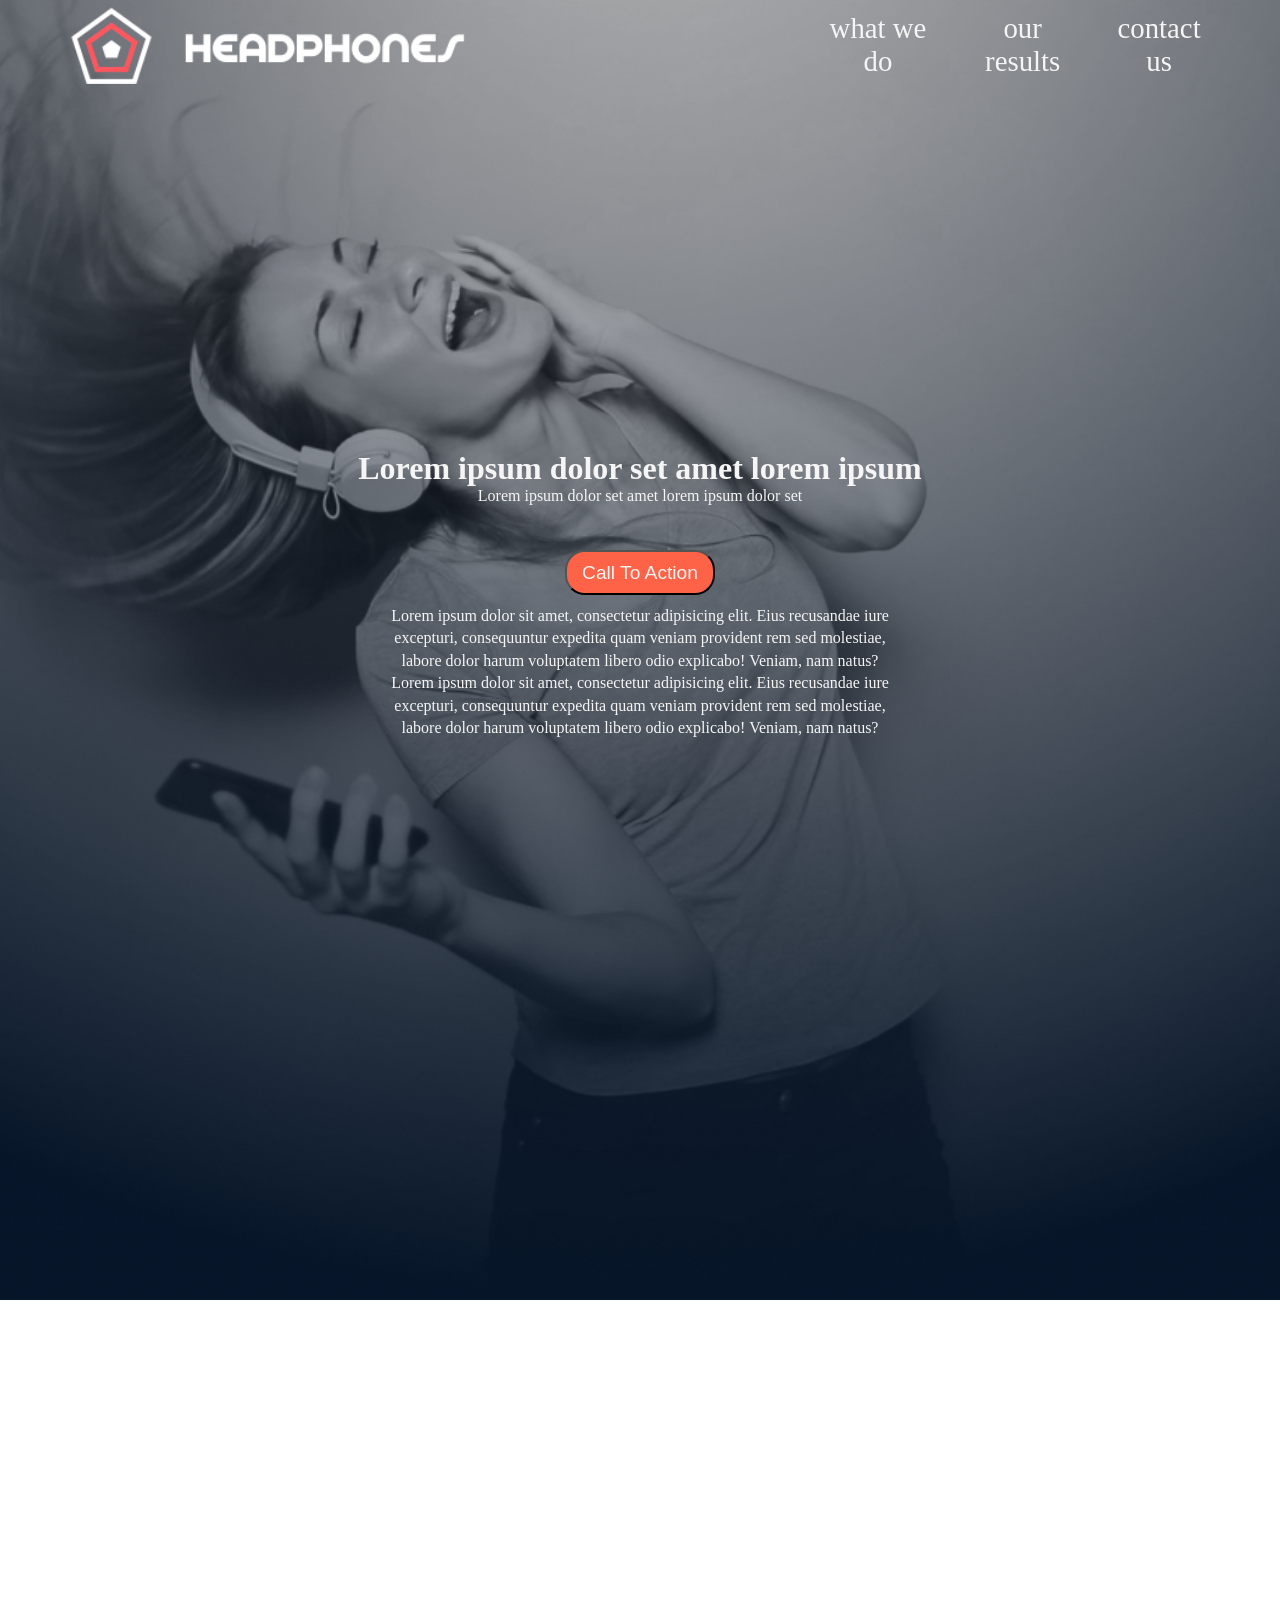
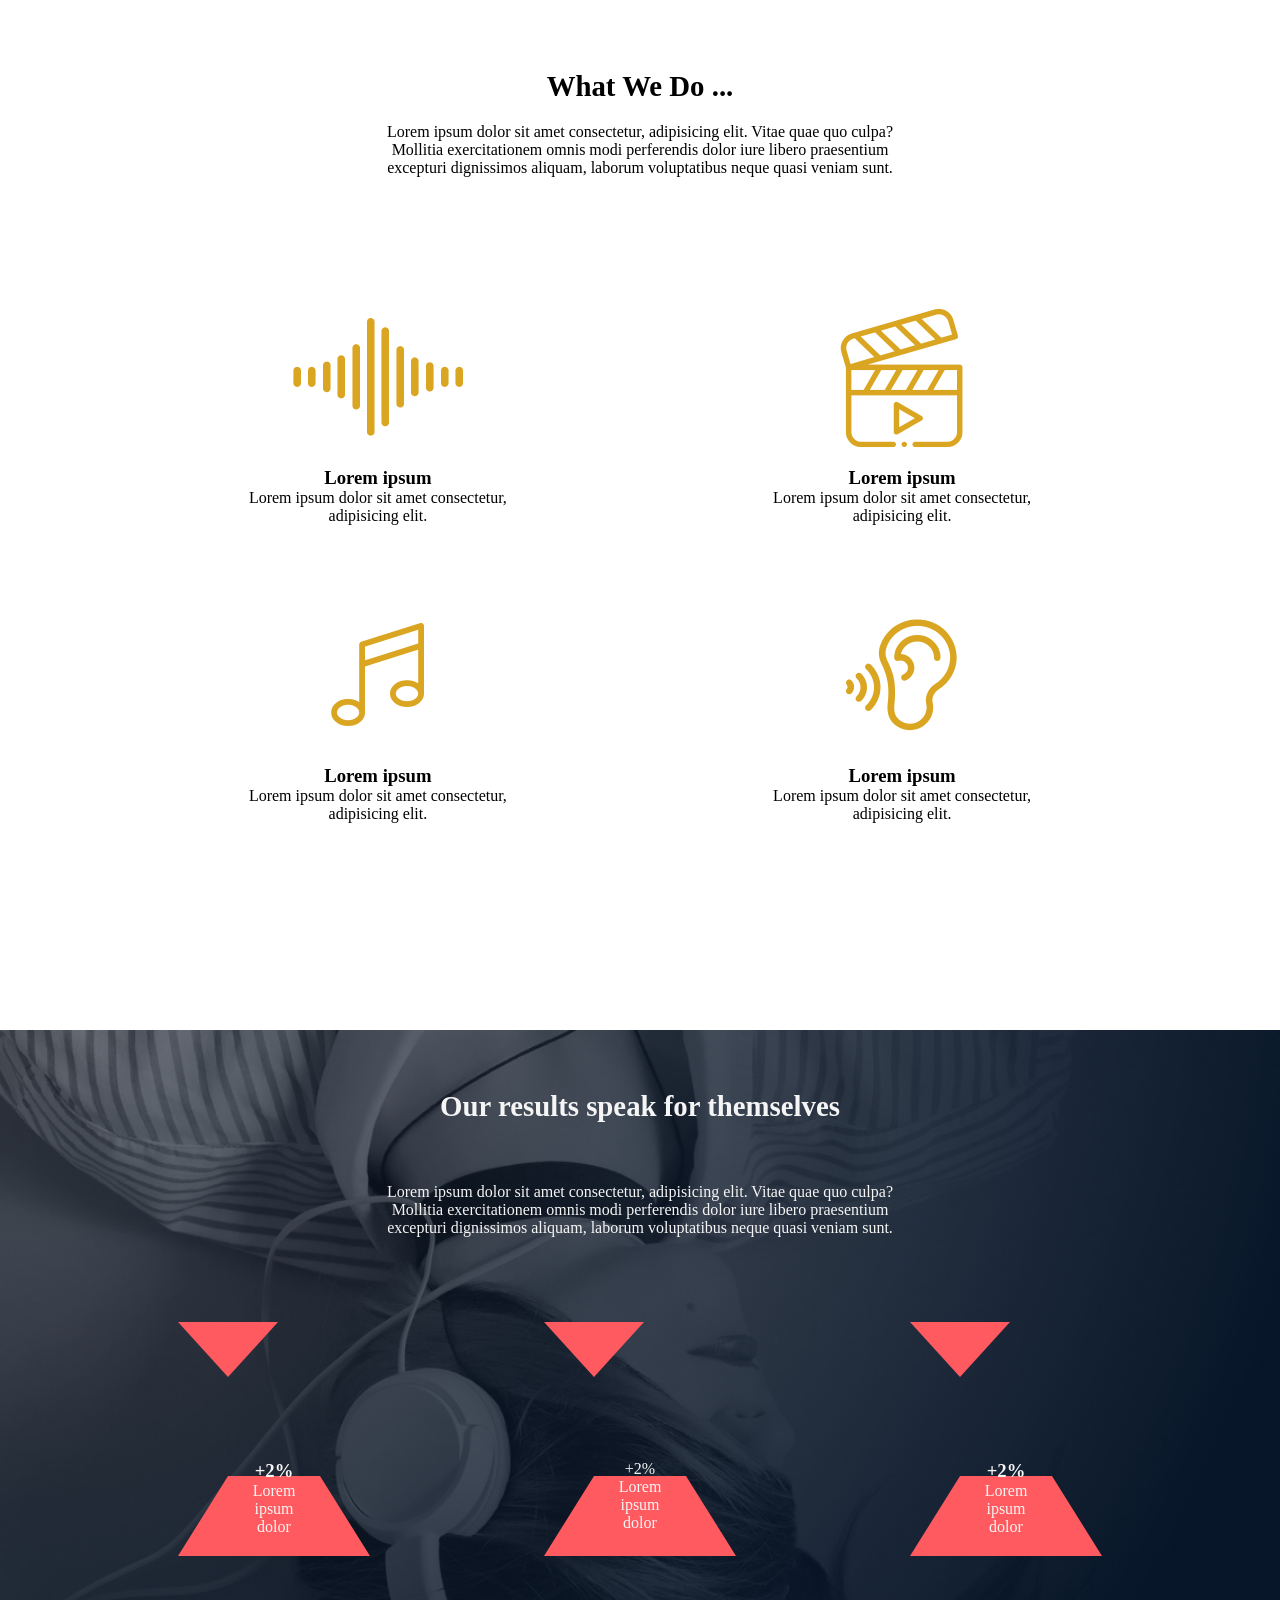
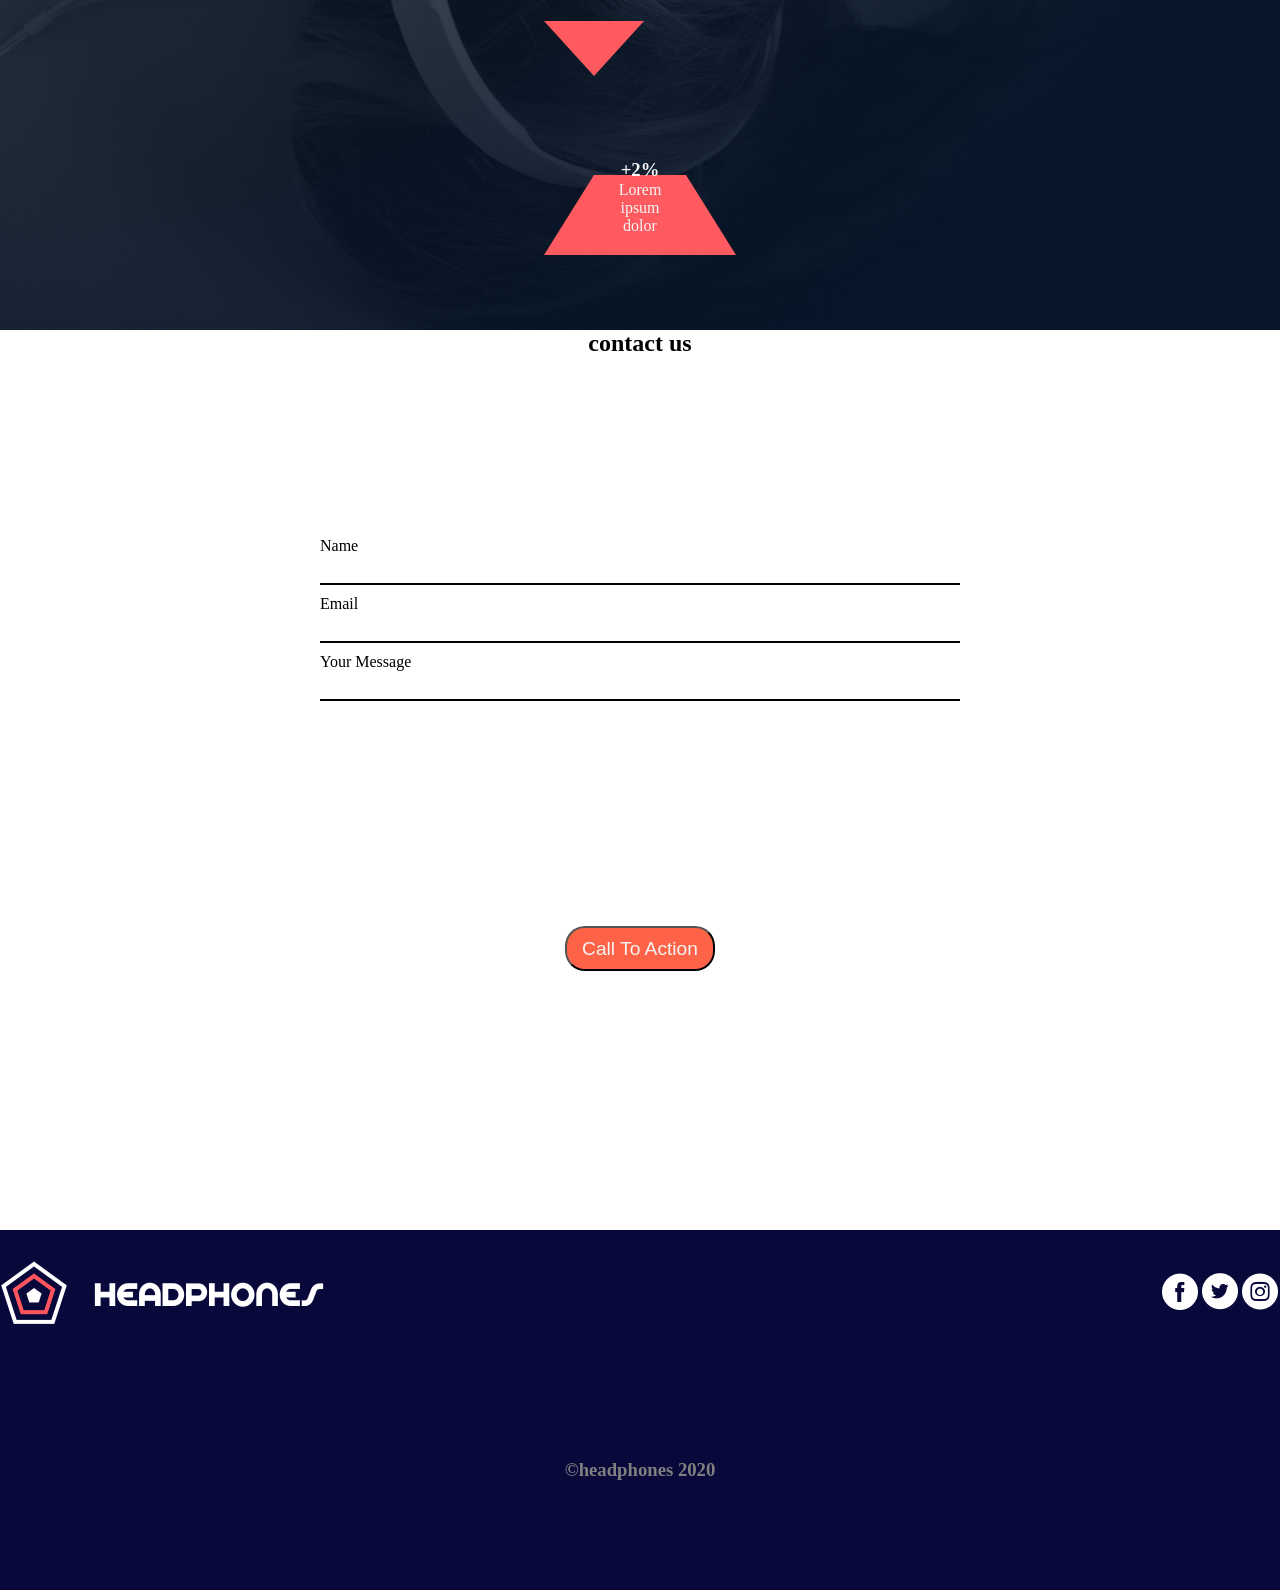
<file: headphones/6-index.html>
<!DOCTYPE html>
<html lang="en">
<head>
    <meta charset="UTF-8">
    <meta name="viewport" content="width=device-width, initial-scale=1.0">
    <link rel="stylesheet" href="6-styles.css"/>
    <title>Headphones</title>
</head>
<body>
    <header>
        <nav>
            <div class="hamburger">
                ☰
                <div class="mobile-menu">
                <a href="#">what we do</a>
                <a href="#">our results</a>
                <a href="#">contact us</a>
                </div>
            </div>
            <img src="images/logo_headphones.png" alt="logo" />
            <ul class="nav-list">
                <li class="nav-list-item"><a href="">what we do</a></li>
                <li class="nav-list-item"><a href="">our results</a></li>
                <li class="nav-list-item"><a href="">contact us</a></li>
            </ul>
        </nav>
    </header>
    <main>
        <div id="section1">
            <h1>Lorem ipsum dolor set amet lorem ipsum</h1>
            <p>Lorem ipsum dolor set amet lorem ipsum dolor set </p>
        
            <button>Call To Action</button>
            <p>Lorem ipsum dolor sit amet, consectetur adipisicing elit. Eius recusandae iure excepturi, consequuntur expedita quam veniam provident rem sed molestiae, labore dolor harum voluptatem libero odio explicabo! Veniam, nam natus? Lorem ipsum dolor sit amet, consectetur adipisicing elit. Eius recusandae iure excepturi, consequuntur expedita quam veniam provident rem sed molestiae, labore dolor harum voluptatem libero odio explicabo! Veniam, nam natus?</p>
        </div>


        <div id="whatwedo">
            <div class="intro">
                <h2>What We Do ...</h2>
                <p>Lorem ipsum dolor sit amet consectetur, adipisicing elit. Vitae quae quo culpa? Mollitia exercitationem omnis modi perferendis dolor iure libero praesentium excepturi dignissimos aliquam, laborum voluptatibus neque quasi veniam sunt.</p>
            </div>
            <div class="cards">
                <div class="card">
                    <div class="icon">&#xe90e;</div>
                    <h3>Lorem ipsum</h3>
                    <p>Lorem ipsum dolor sit amet consectetur, adipisicing elit.</p>
                </div>
                <div class="card">
                    <div class="icon">&#xe910;</div>
                    <h3>Lorem ipsum</h3>
                    <p>Lorem ipsum dolor sit amet consectetur, adipisicing elit.</p>
                </div>
                <div class="card">
                    <div class="icon">&#xe90d;</div>
                    <h3>Lorem ipsum</h3>
                    <p>Lorem ipsum dolor sit amet consectetur, adipisicing elit.</p>
                </div>
               <div class="card">
                    <div class="icon">&#xe909;</div>
                    <h3>Lorem ipsum</h3>
                    <p>Lorem ipsum dolor sit amet consectetur, adipisicing elit.</p>
                </div>
            </div>
        </div>

        <div id="ourresults">
            <div class="intro">
                <h2>Our results speak for themselves</h2>
                <p>Lorem ipsum dolor sit amet consectetur, adipisicing elit. Vitae quae quo culpa? Mollitia exercitationem omnis modi perferendis dolor iure libero praesentium excepturi dignissimos aliquam, laborum voluptatibus neque quasi veniam sunt.</p>
            </div>
            <div class="cards">
                <div class="pcard">
                    <h3>+2%</h3>
                    <p>Lorem ipsum dolor</p>
                </div>
                <div class="pcard">
                    <p>+2%<p>
                    <p>Lorem ipsum dolor</p>
                </div>
                <div class="pcard">
                    <h3>+2%</h3>
                    <p>Lorem ipsum dolor</p>
                </div>
                <div class="pcard">
                    <h3>+2%</h3>
                    <p>Lorem ipsum dolor</p>
                </div>
            </div>
        </div>
        <div id="contactus">
            <h2>contact us</h2>
            <form action="" method="post">
                <label for="name">Name</label>
                <input type="text" id="name">
                <label for="email">Email</label>
                <input type="email" id="email">
                <label for="message">Your Message</label>
                <input type="text" id="message">
            </form>
            <button>Call To Action</button>
        </div>
    </main>
    <footer>
        <div id="footerline">
            <img src="images/logo_headphones.png" alt="logo" />
            <div id="socials">
                <div class="icon">&#xe908;</div>
                <div class="icon">&#xe90f;</div>
                <div class="icon">&#xe90a;</div>
            </div>
        </div>
        <h3>&copy;headphones 2020</h3>
    </footer>
</body>
</html>
</file>
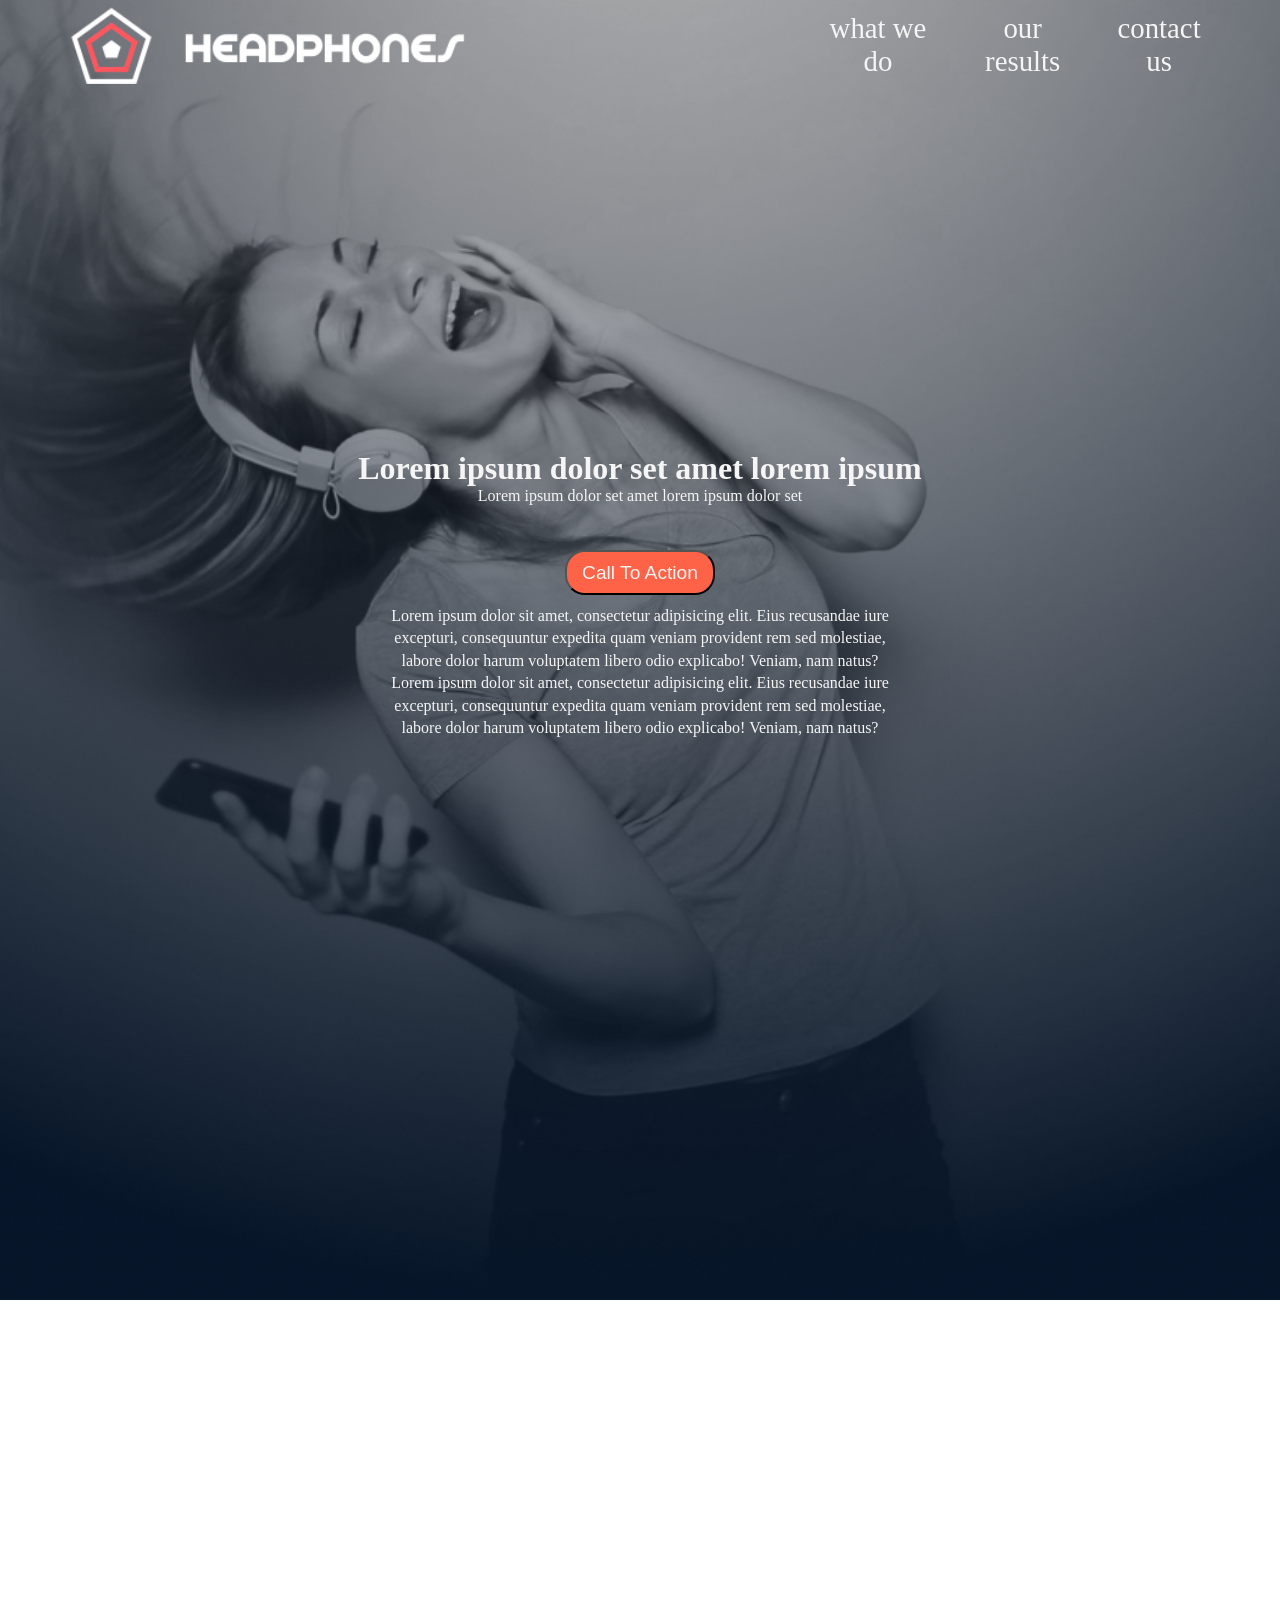
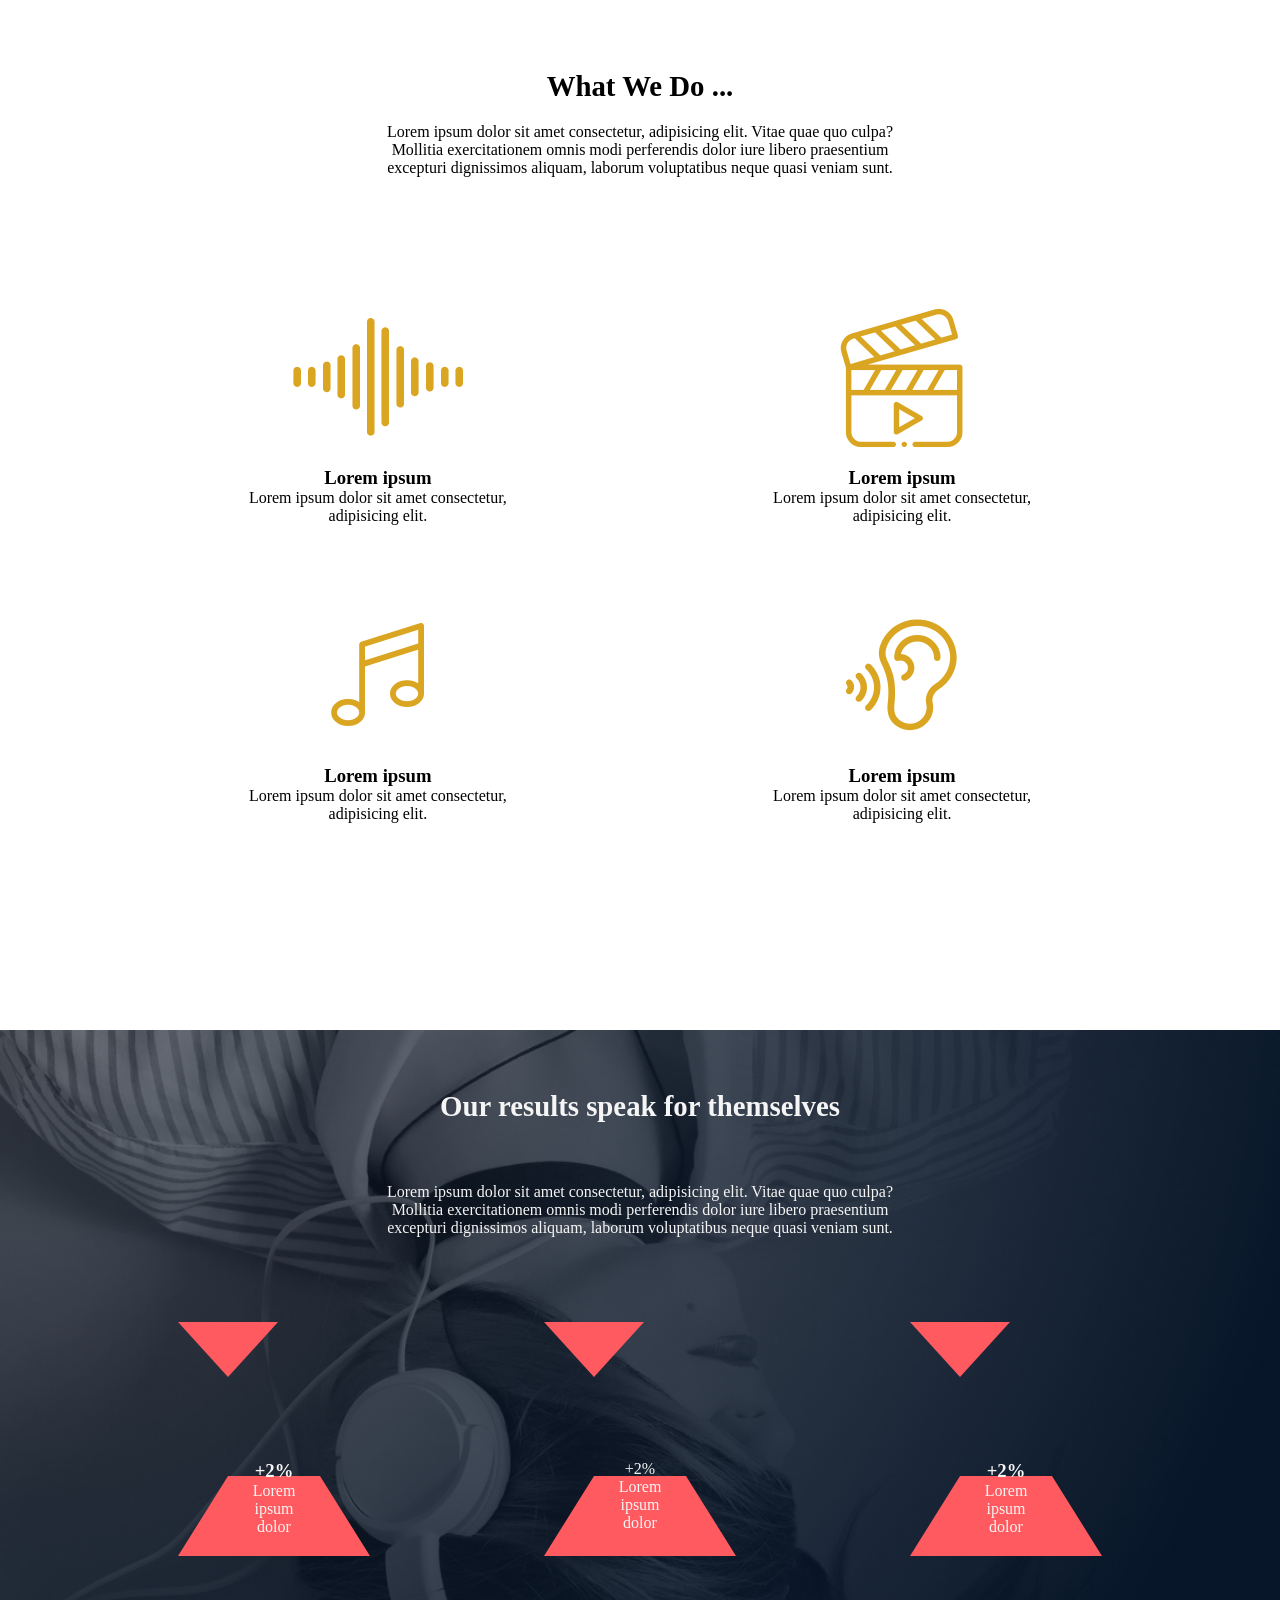
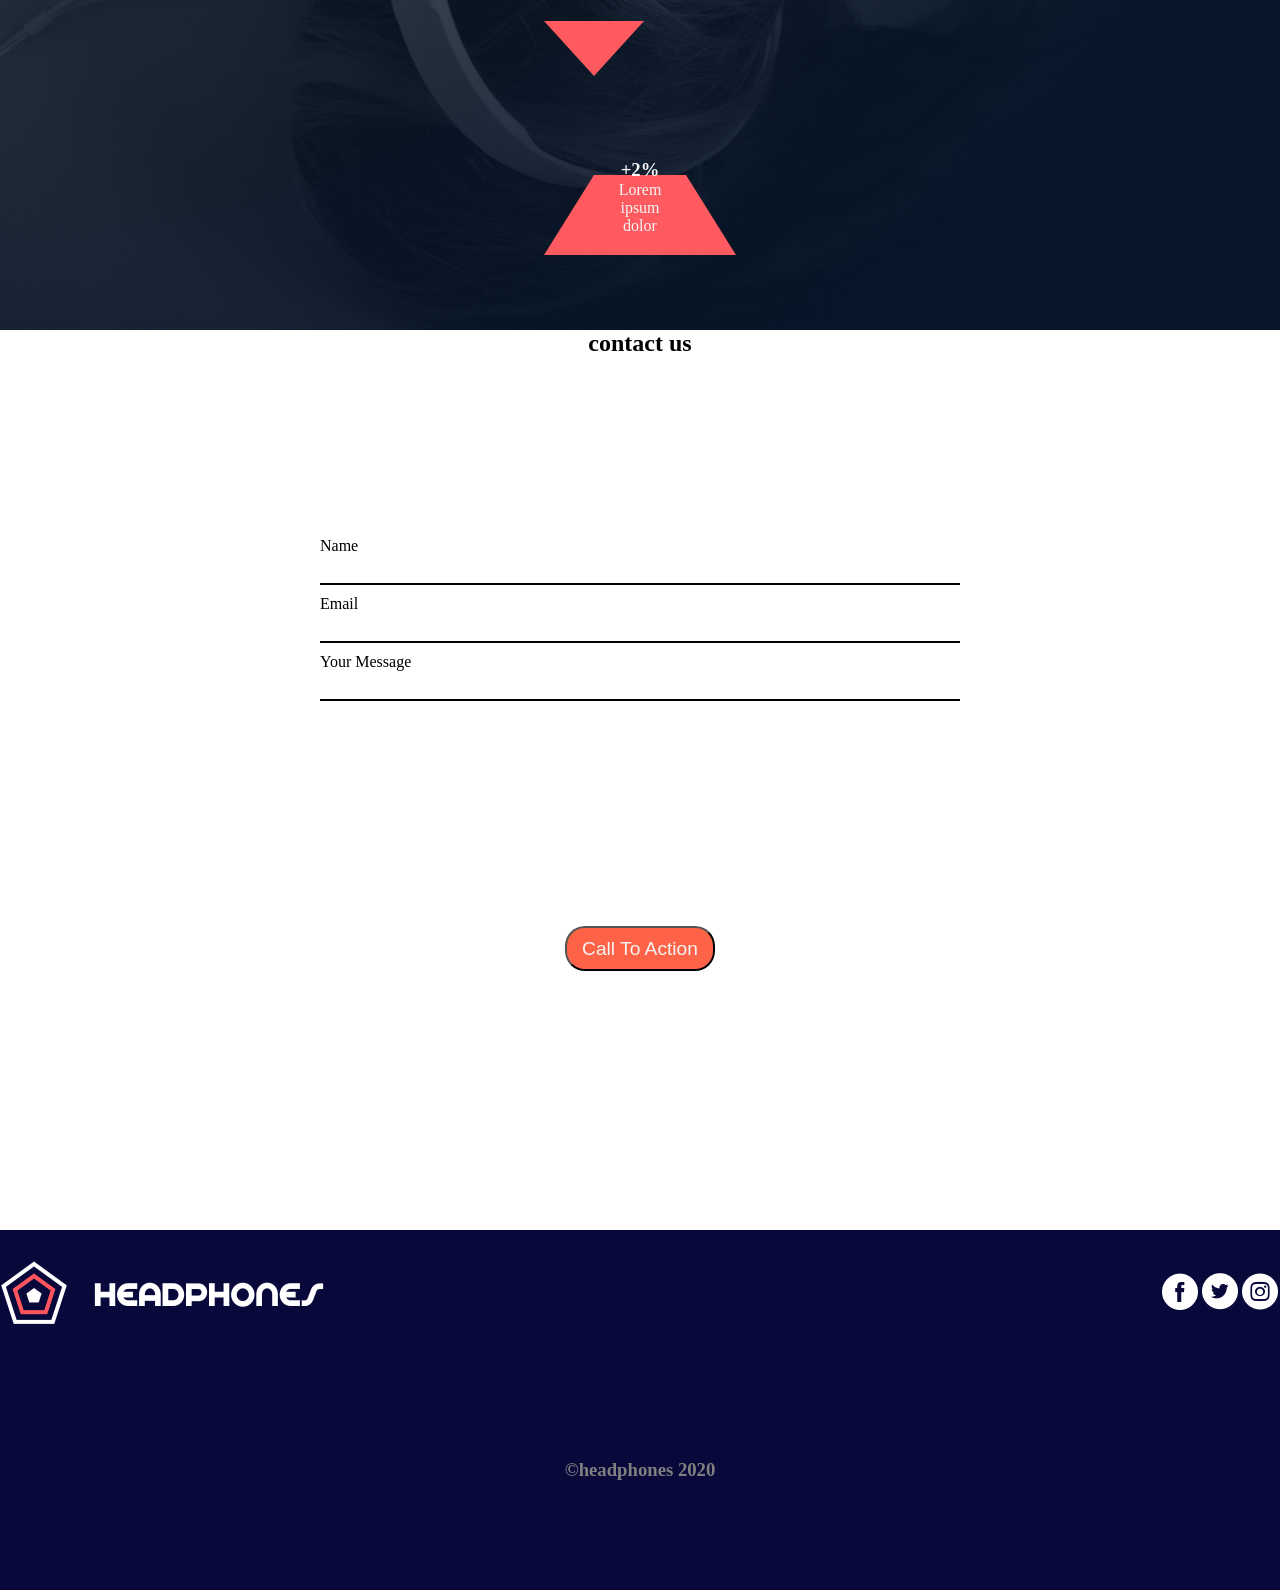
<file: headphones/7-index.html>
<!DOCTYPE html>
<html lang="en">
<head>
    <meta charset="UTF-8">
    <meta name="viewport" content="width=device-width, initial-scale=1.0">
    <link rel="stylesheet" href="7-styles.css"/>
    <title>Headphones</title>
</head>
<body>
    <header>
        <nav>
            <div class="hamburger">
                ☰
                <div class="mobile-menu">
                <a href="#">what we do</a>
                <a href="#">our results</a>
                <a href="#">contact us</a>
                </div>
            </div>
            <img src="images/logo_headphones.png" alt="logo" />
            <ul class="nav-list">
                <li class="nav-list-item"><a href="">what we do</a></li>
                <li class="nav-list-item"><a href="">our results</a></li>
                <li class="nav-list-item"><a href="">contact us</a></li>
            </ul>
        </nav>
    </header>
    <main>
        <div id="section1">
            <h1>Lorem ipsum dolor set amet lorem ipsum</h1>
            <p>Lorem ipsum dolor set amet lorem ipsum dolor set </p>
        
            <button>Call To Action</button>
            <p>Lorem ipsum dolor sit amet, consectetur adipisicing elit. Eius recusandae iure excepturi, consequuntur expedita quam veniam provident rem sed molestiae, labore dolor harum voluptatem libero odio explicabo! Veniam, nam natus? Lorem ipsum dolor sit amet, consectetur adipisicing elit. Eius recusandae iure excepturi, consequuntur expedita quam veniam provident rem sed molestiae, labore dolor harum voluptatem libero odio explicabo! Veniam, nam natus?</p>
        </div>


        <div id="whatwedo">
            <div class="intro">
                <h2>What We Do ...</h2>
                <p>Lorem ipsum dolor sit amet consectetur, adipisicing elit. Vitae quae quo culpa? Mollitia exercitationem omnis modi perferendis dolor iure libero praesentium excepturi dignissimos aliquam, laborum voluptatibus neque quasi veniam sunt.</p>
            </div>
            <div class="cards">
                <div class="card">
                    <div class="icon">&#xe90e;</div>
                    <h3>Lorem ipsum</h3>
                    <p>Lorem ipsum dolor sit amet consectetur, adipisicing elit.</p>
                </div>
                <div class="card">
                    <div class="icon">&#xe910;</div>
                    <h3>Lorem ipsum</h3>
                    <p>Lorem ipsum dolor sit amet consectetur, adipisicing elit.</p>
                </div>
                <div class="card">
                    <div class="icon">&#xe90d;</div>
                    <h3>Lorem ipsum</h3>
                    <p>Lorem ipsum dolor sit amet consectetur, adipisicing elit.</p>
                </div>
               <div class="card">
                    <div class="icon">&#xe909;</div>
                    <h3>Lorem ipsum</h3>
                    <p>Lorem ipsum dolor sit amet consectetur, adipisicing elit.</p>
                </div>
            </div>
        </div>

        <div id="ourresults">
            <div class="intro">
                <h2>Our results speak for themselves</h2>
                <p>Lorem ipsum dolor sit amet consectetur, adipisicing elit. Vitae quae quo culpa? Mollitia exercitationem omnis modi perferendis dolor iure libero praesentium excepturi dignissimos aliquam, laborum voluptatibus neque quasi veniam sunt.</p>
            </div>
            <div class="cards">
                <div class="pcard">
                    <h3>+2%</h3>
                    <p>Lorem ipsum dolor</p>
                </div>
                <div class="pcard">
                    <p>+2%<p>
                    <p>Lorem ipsum dolor</p>
                </div>
                <div class="pcard">
                    <h3>+2%</h3>
                    <p>Lorem ipsum dolor</p>
                </div>
                <div class="pcard">
                    <h3>+2%</h3>
                    <p>Lorem ipsum dolor</p>
                </div>
            </div>
        </div>
        <div id="contactus">
            <h2>contact us</h2>
            <form action="" method="post">
                <label for="name">Name</label>
                <input type="text" id="name">
                <label for="email">Email</label>
                <input type="email" id="email">
                <label for="message">Your Message</label>
                <input type="text" id="message">
            </form>
            <button>Call To Action</button>
        </div>
    </main>
    <footer>
        <div id="footerline">
            <img src="images/logo_headphones.png" alt="logo" />
            <div id="socials">
                <div class="icon">&#xe908;</div>
                <div class="icon">&#xe90f;</div>
                <div class="icon">&#xe90a;</div>
            </div>
        </div>
        <h3>&copy;headphones 2020</h3>
    </footer>
</body>
</html>
</file>
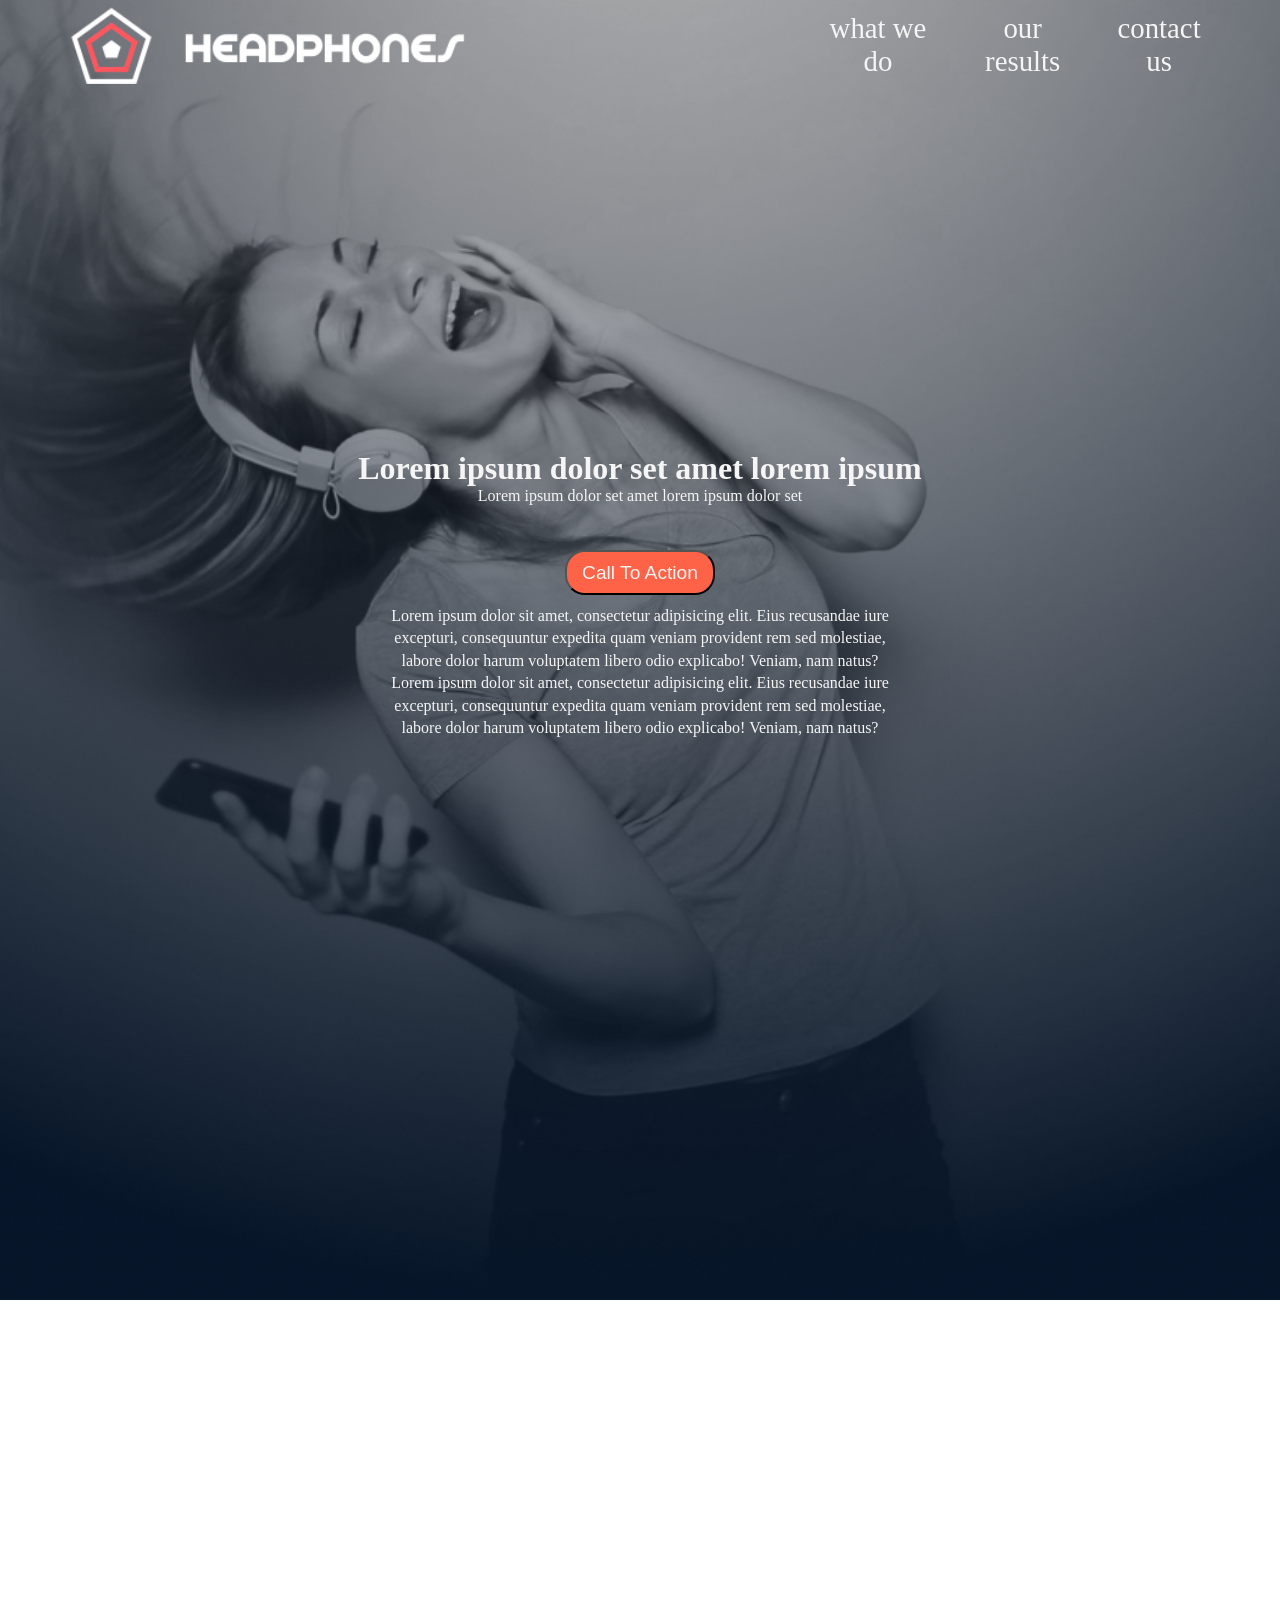
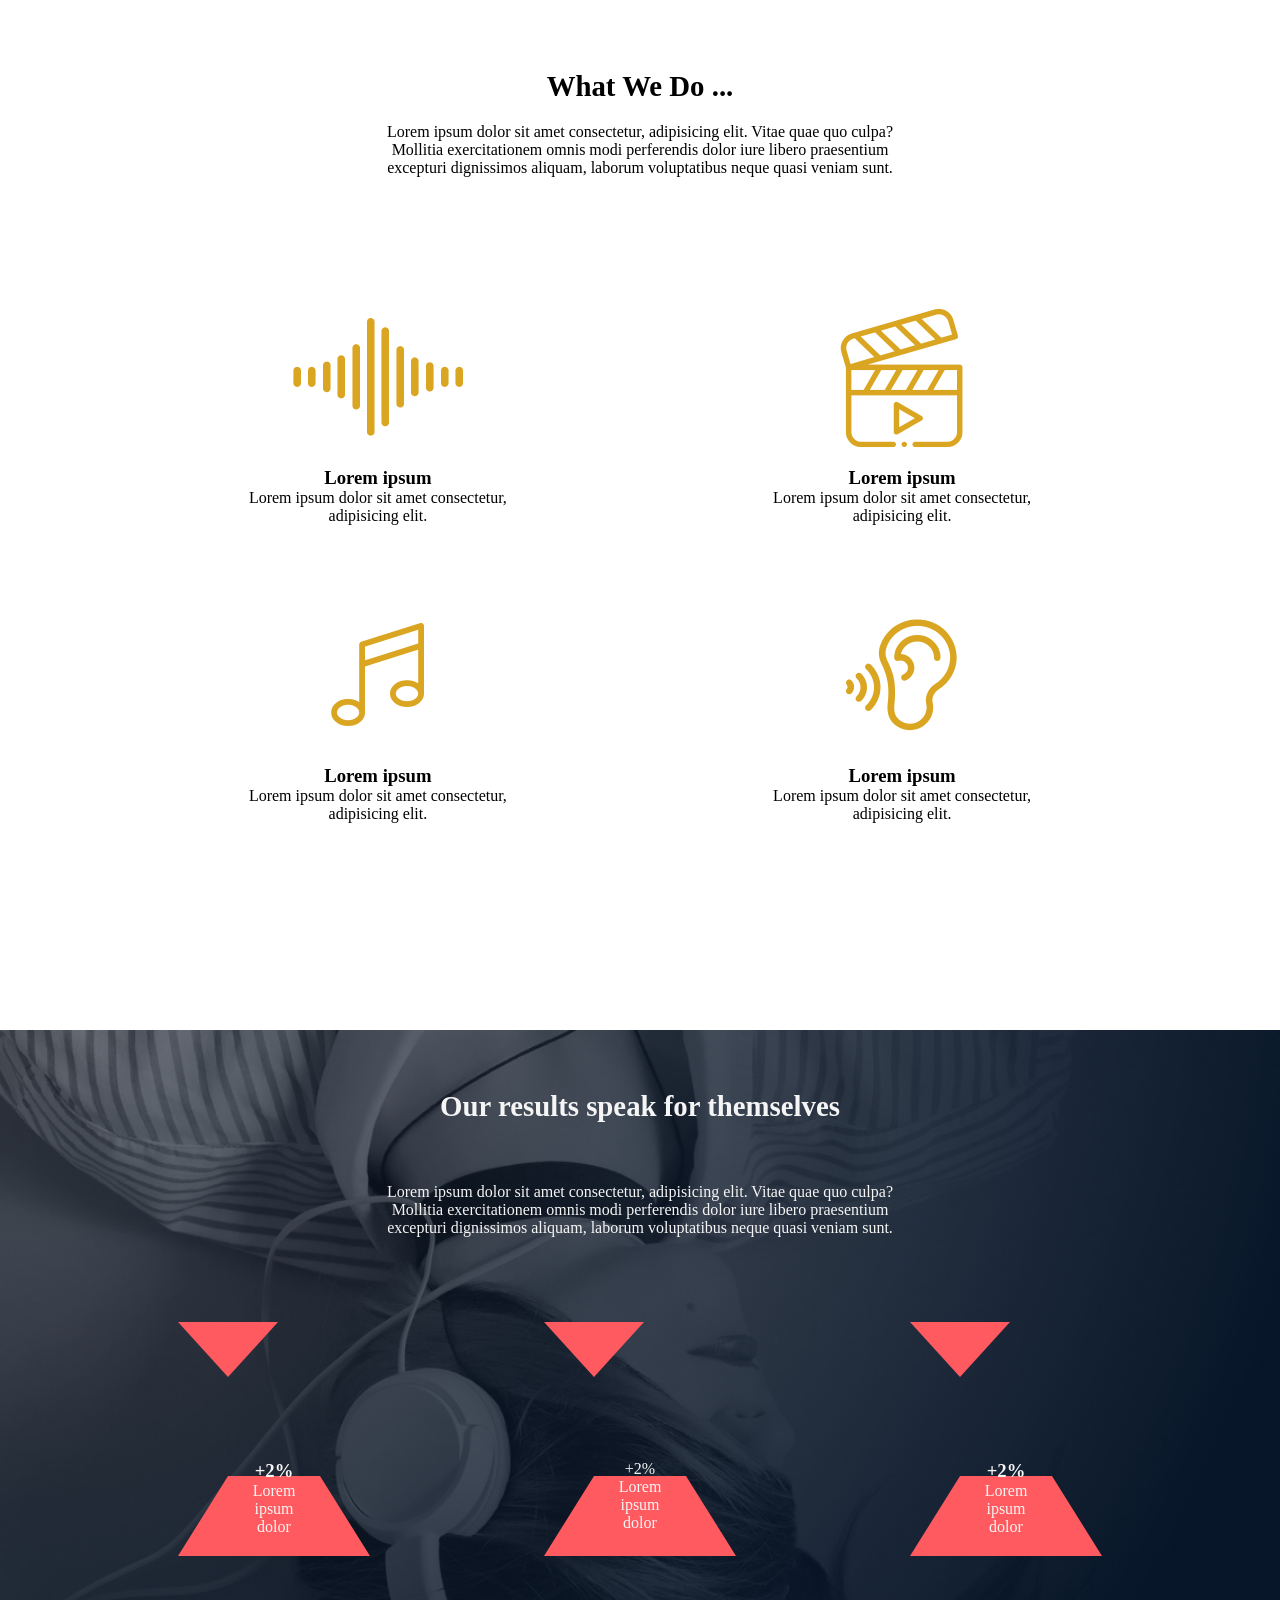
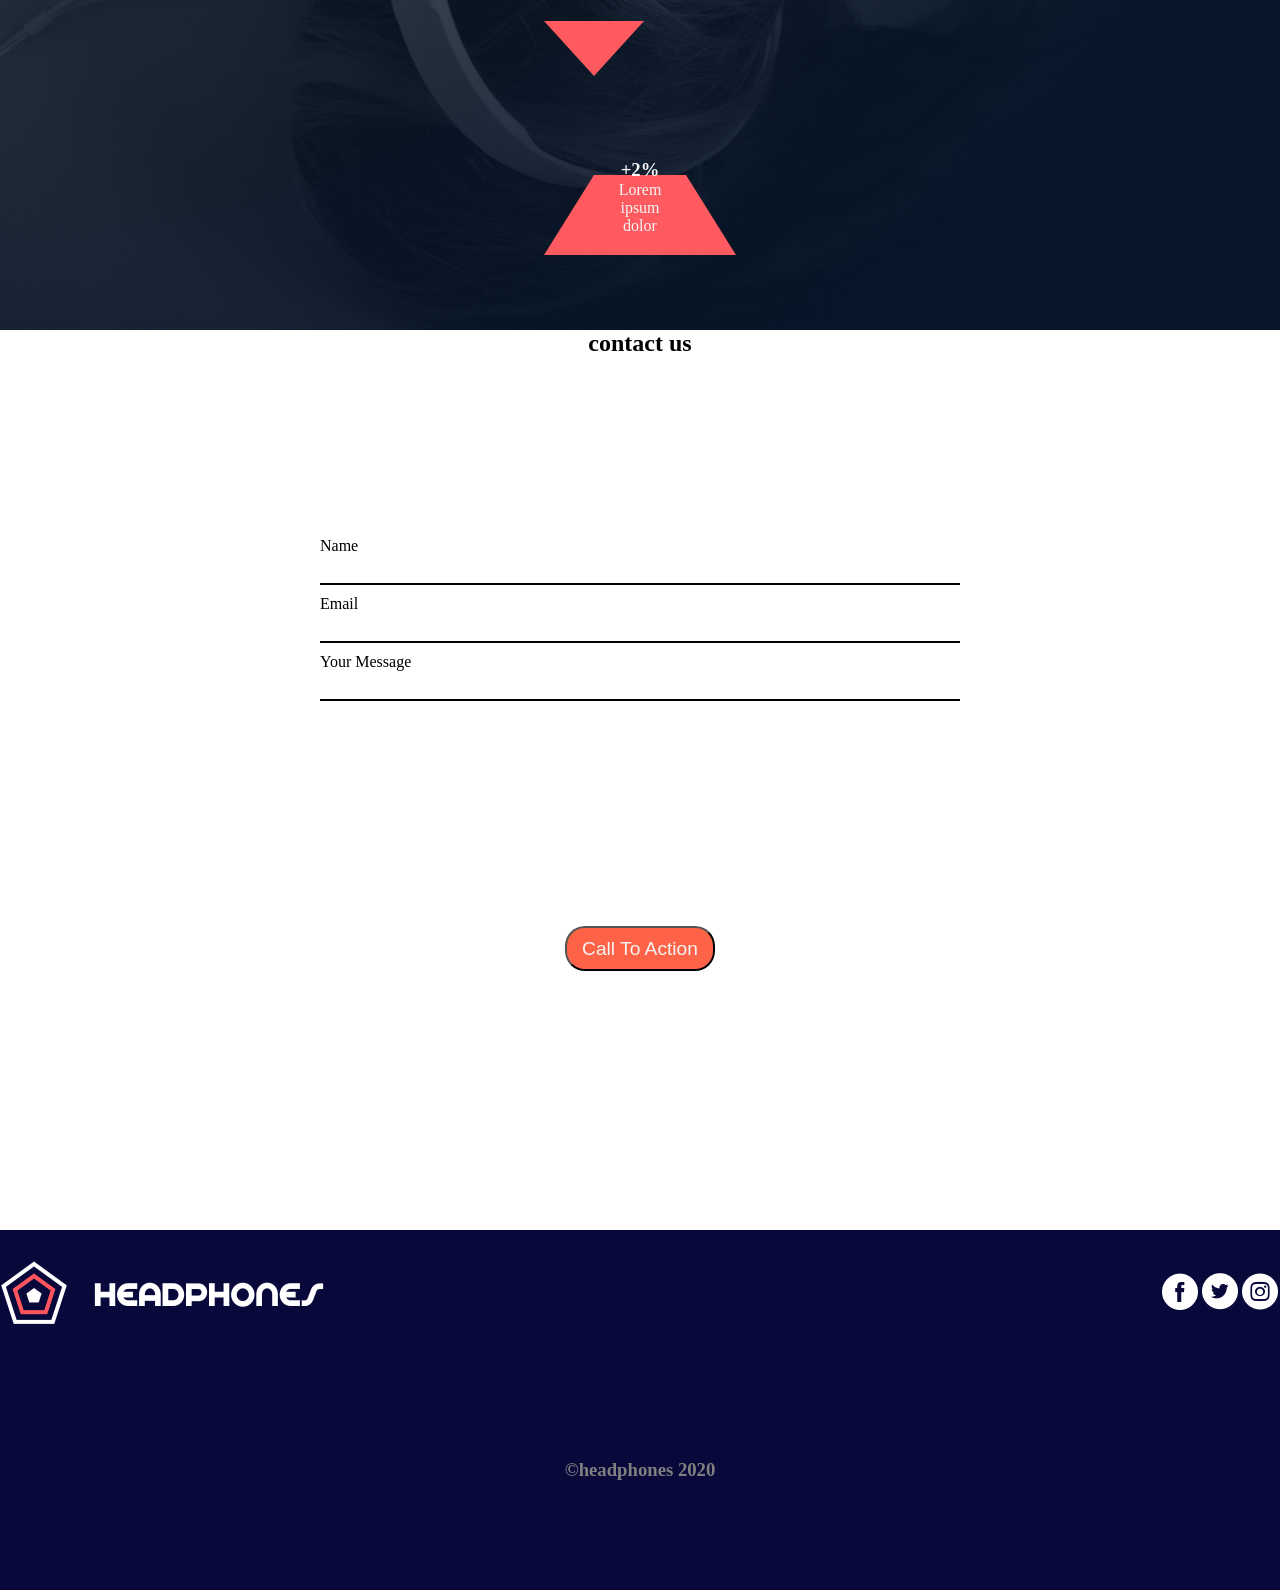
<file: headphones/8-index.html>
<!DOCTYPE html>
<html lang="en">
<head>
    <meta charset="UTF-8">
    <meta name="viewport" content="width=device-width, initial-scale=1.0">
    <link rel="stylesheet" href="8-styles.css"/>
    <title>Headphones</title>
</head>
<body>
    <header>
        <nav>
            <div class="hamburger" id="hamburger">☰</div>
            <div class="mobile-menu" id="mobileMenu">
            <a href="#">what we do</a>
            <a href="#">our results</a>
            <a href="#">contact us</a>
            </div>
            
            <img src="images/logo_headphones.png" alt="logo" />
            <ul class="nav-list">
                <li class="nav-list-item"><a href="">what we do</a></li>
                <li class="nav-list-item"><a href="">our results</a></li>
                <li class="nav-list-item"><a href="">contact us</a></li>
            </ul>
        </nav>
    </header>
    <main>
        <div id="section1">
            <h1>Lorem ipsum dolor set amet lorem ipsum</h1>
            <p>Lorem ipsum dolor set amet lorem ipsum dolor set </p>
        
            <button>Call To Action</button>
            <p>Lorem ipsum dolor sit amet, consectetur adipisicing elit. Eius recusandae iure excepturi, consequuntur expedita quam veniam provident rem sed molestiae, labore dolor harum voluptatem libero odio explicabo! Veniam, nam natus? Lorem ipsum dolor sit amet, consectetur adipisicing elit. Eius recusandae iure excepturi, consequuntur expedita quam veniam provident rem sed molestiae, labore dolor harum voluptatem libero odio explicabo! Veniam, nam natus?</p>
        </div>


        <div id="whatwedo">
            <div class="intro">
                <h2>What We Do ...</h2>
                <p>Lorem ipsum dolor sit amet consectetur, adipisicing elit. Vitae quae quo culpa? Mollitia exercitationem omnis modi perferendis dolor iure libero praesentium excepturi dignissimos aliquam, laborum voluptatibus neque quasi veniam sunt.</p>
            </div>
            <div class="cards">
                <div class="card">
                    <div class="icon">&#xe90e;</div>
                    <h3>Lorem ipsum</h3>
                    <p>Lorem ipsum dolor sit amet consectetur, adipisicing elit.</p>
                </div>
                <div class="card">
                    <div class="icon">&#xe910;</div>
                    <h3>Lorem ipsum</h3>
                    <p>Lorem ipsum dolor sit amet consectetur, adipisicing elit.</p>
                </div>
                <div class="card">
                    <div class="icon">&#xe90d;</div>
                    <h3>Lorem ipsum</h3>
                    <p>Lorem ipsum dolor sit amet consectetur, adipisicing elit.</p>
                </div>
               <div class="card">
                    <div class="icon">&#xe909;</div>
                    <h3>Lorem ipsum</h3>
                    <p>Lorem ipsum dolor sit amet consectetur, adipisicing elit.</p>
                </div>
            </div>
        </div>

        <div id="ourresults">
            <div class="intro">
                <h2>Our results speak for themselves</h2>
                <p>Lorem ipsum dolor sit amet consectetur, adipisicing elit. Vitae quae quo culpa? Mollitia exercitationem omnis modi perferendis dolor iure libero praesentium excepturi dignissimos aliquam, laborum voluptatibus neque quasi veniam sunt.</p>
            </div>
            <div class="cards">
                <div class="pcard">
                    <h3>+2%</h3>
                    <p>Lorem ipsum dolor</p>
                </div>
                <div class="pcard">
                    <p>+2%<p>
                    <p>Lorem ipsum dolor</p>
                </div>
                <div class="pcard">
                    <h3>+2%</h3>
                    <p>Lorem ipsum dolor</p>
                </div>
                <div class="pcard">
                    <h3>+2%</h3>
                    <p>Lorem ipsum dolor</p>
                </div>
            </div>
        </div>
        <div id="contactus">
            <h2>contact us</h2>
            <form action="" method="post">
                <label for="name">Name</label>
                <input type="text" id="name">
                <label for="email">Email</label>
                <input type="email" id="email">
                <label for="message">Your Message</label>
                <input type="text" id="message">
            </form>
            <button>Call To Action</button>
        </div>
    </main>
    <footer>
        <div id="footerline">
            <img src="images/logo_headphones.png" alt="logo" />
            <div id="socials">
                <div class="icon">&#xe908;</div>
                <div class="icon">&#xe90f;</div>
                <div class="icon">&#xe90a;</div>
            </div>
        </div>
        <h3>&copy;headphones 2020</h3>
    </footer>
    <script src="8-script.js"></script>
</body>
</html>
</file>
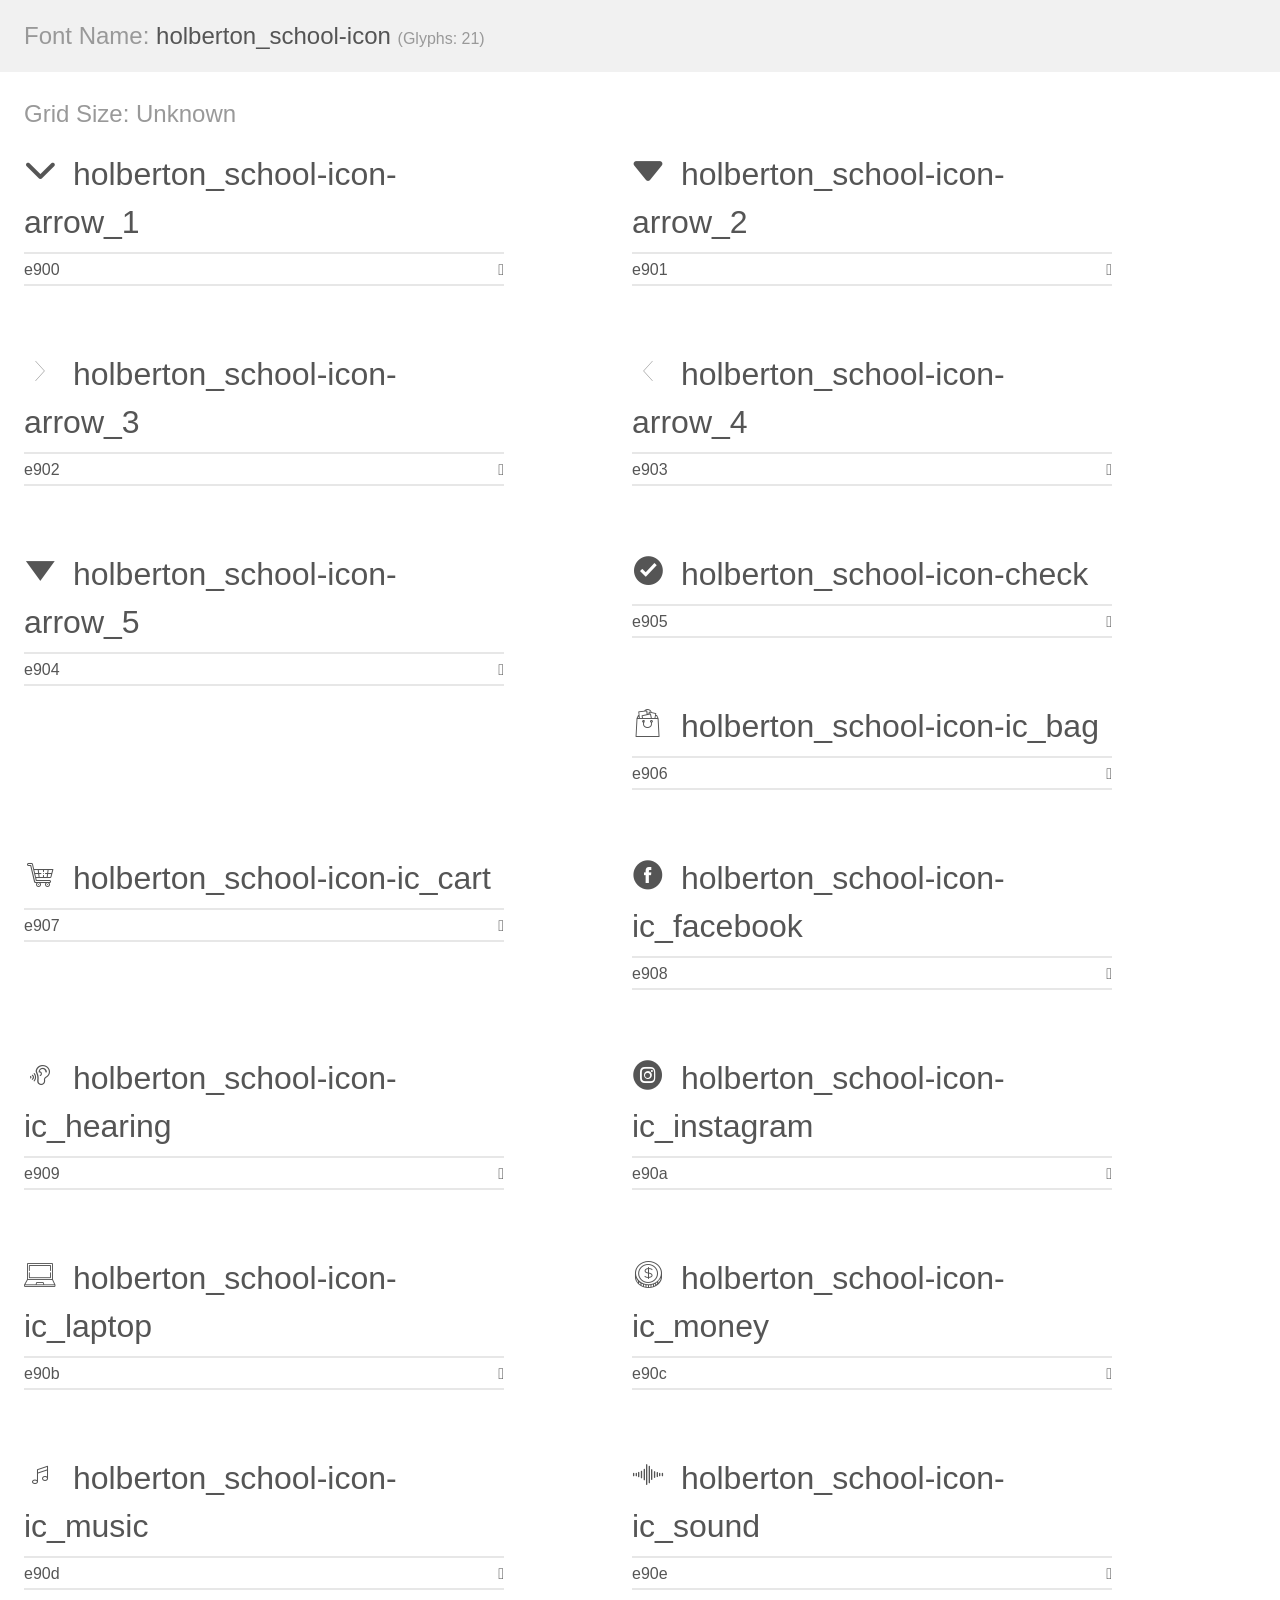
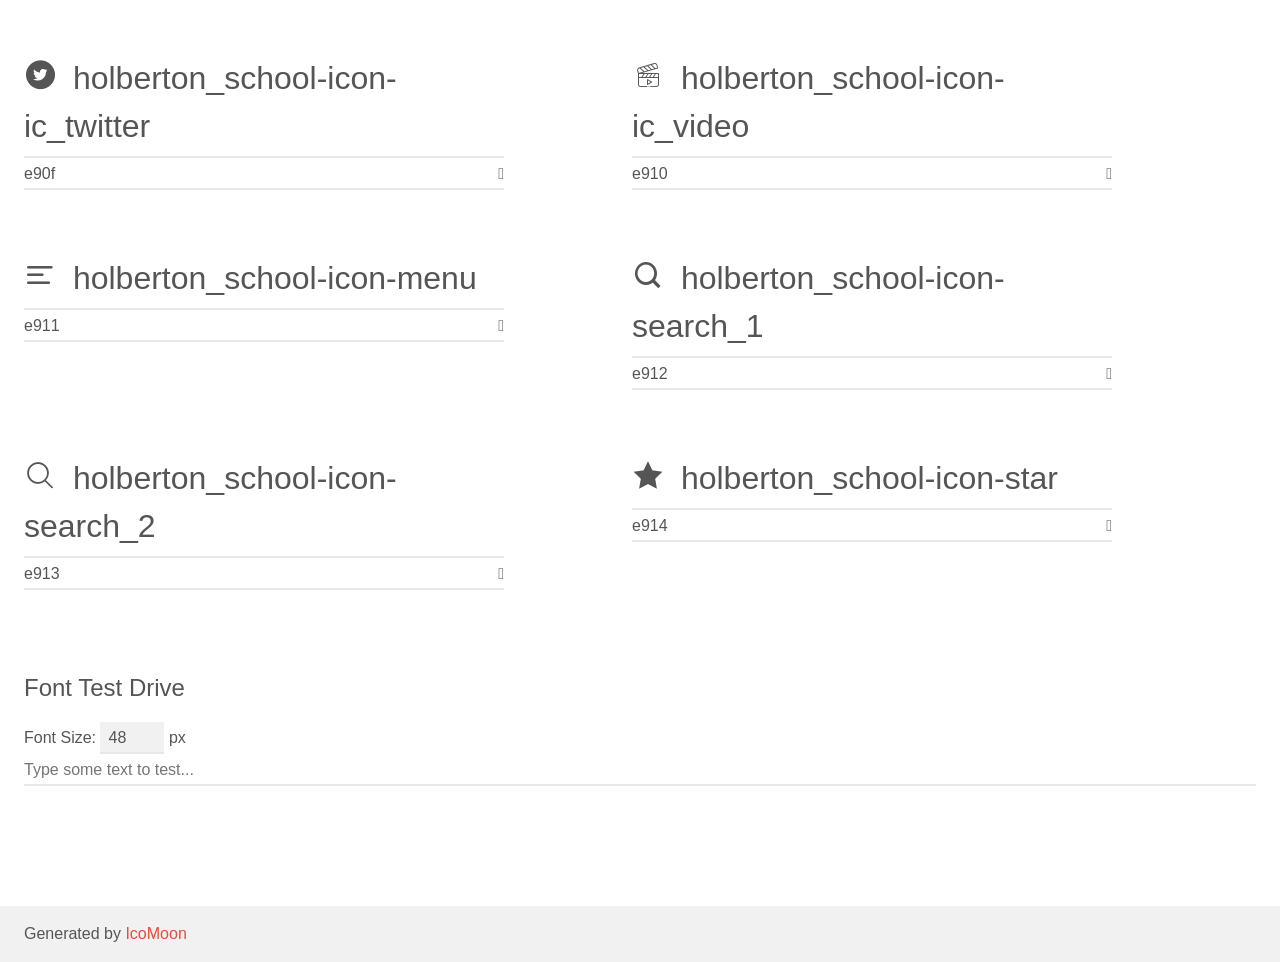
<file: headphones/holberton_school-icon/demo.html>
<!doctype html>
<html>
<head>
    <meta charset="utf-8">
    <title>IcoMoon Demo</title>
    <meta name="description" content="An Icon Font Generated By IcoMoon.io">
    <meta name="viewport" content="width=device-width, initial-scale=1">
    <link rel="stylesheet" href="demo-files/demo.css">
    <link rel="stylesheet" href="style.css"></head>
<body>
    <div class="bgc1 clearfix">
        <h1 class="mhmm mvm"><span class="fgc1">Font Name:</span> holberton_school-icon <small class="fgc1">(Glyphs:&nbsp;21)</small></h1>
    </div>
    <div class="clearfix mhl ptl">
        <h1 class="mvm mtn fgc1">Grid Size: Unknown</h1>
        <div class="glyph fs1">
            <div class="clearfix bshadow0 pbs">
                <span class="holberton_school-icon-arrow_1"></span>
                <span class="mls"> holberton_school-icon-arrow_1</span>
            </div>
            <fieldset class="fs0 size1of1 clearfix hidden-false">
                <input type="text" readonly value="e900" class="unit size1of2" />
                <input type="text" maxlength="1" readonly value="&#xe900;" class="unitRight size1of2 talign-right" />
            </fieldset>
            <div class="fs0 bshadow0 clearfix hidden-true">
                <span class="unit pvs fgc1">liga: </span>
                <input type="text" readonly value="" class="liga unitRight" />
            </div>
        </div>
        <div class="glyph fs1">
            <div class="clearfix bshadow0 pbs">
                <span class="holberton_school-icon-arrow_2"></span>
                <span class="mls"> holberton_school-icon-arrow_2</span>
            </div>
            <fieldset class="fs0 size1of1 clearfix hidden-false">
                <input type="text" readonly value="e901" class="unit size1of2" />
                <input type="text" maxlength="1" readonly value="&#xe901;" class="unitRight size1of2 talign-right" />
            </fieldset>
            <div class="fs0 bshadow0 clearfix hidden-true">
                <span class="unit pvs fgc1">liga: </span>
                <input type="text" readonly value="" class="liga unitRight" />
            </div>
        </div>
        <div class="glyph fs1">
            <div class="clearfix bshadow0 pbs">
                <span class="holberton_school-icon-arrow_3"></span>
                <span class="mls"> holberton_school-icon-arrow_3</span>
            </div>
            <fieldset class="fs0 size1of1 clearfix hidden-false">
                <input type="text" readonly value="e902" class="unit size1of2" />
                <input type="text" maxlength="1" readonly value="&#xe902;" class="unitRight size1of2 talign-right" />
            </fieldset>
            <div class="fs0 bshadow0 clearfix hidden-true">
                <span class="unit pvs fgc1">liga: </span>
                <input type="text" readonly value="" class="liga unitRight" />
            </div>
        </div>
        <div class="glyph fs1">
            <div class="clearfix bshadow0 pbs">
                <span class="holberton_school-icon-arrow_4"></span>
                <span class="mls"> holberton_school-icon-arrow_4</span>
            </div>
            <fieldset class="fs0 size1of1 clearfix hidden-false">
                <input type="text" readonly value="e903" class="unit size1of2" />
                <input type="text" maxlength="1" readonly value="&#xe903;" class="unitRight size1of2 talign-right" />
            </fieldset>
            <div class="fs0 bshadow0 clearfix hidden-true">
                <span class="unit pvs fgc1">liga: </span>
                <input type="text" readonly value="" class="liga unitRight" />
            </div>
        </div>
        <div class="glyph fs1">
            <div class="clearfix bshadow0 pbs">
                <span class="holberton_school-icon-arrow_5"></span>
                <span class="mls"> holberton_school-icon-arrow_5</span>
            </div>
            <fieldset class="fs0 size1of1 clearfix hidden-false">
                <input type="text" readonly value="e904" class="unit size1of2" />
                <input type="text" maxlength="1" readonly value="&#xe904;" class="unitRight size1of2 talign-right" />
            </fieldset>
            <div class="fs0 bshadow0 clearfix hidden-true">
                <span class="unit pvs fgc1">liga: </span>
                <input type="text" readonly value="" class="liga unitRight" />
            </div>
        </div>
        <div class="glyph fs1">
            <div class="clearfix bshadow0 pbs">
                <span class="holberton_school-icon-check"></span>
                <span class="mls"> holberton_school-icon-check</span>
            </div>
            <fieldset class="fs0 size1of1 clearfix hidden-false">
                <input type="text" readonly value="e905" class="unit size1of2" />
                <input type="text" maxlength="1" readonly value="&#xe905;" class="unitRight size1of2 talign-right" />
            </fieldset>
            <div class="fs0 bshadow0 clearfix hidden-true">
                <span class="unit pvs fgc1">liga: </span>
                <input type="text" readonly value="" class="liga unitRight" />
            </div>
        </div>
        <div class="glyph fs1">
            <div class="clearfix bshadow0 pbs">
                <span class="holberton_school-icon-ic_bag"></span>
                <span class="mls"> holberton_school-icon-ic_bag</span>
            </div>
            <fieldset class="fs0 size1of1 clearfix hidden-false">
                <input type="text" readonly value="e906" class="unit size1of2" />
                <input type="text" maxlength="1" readonly value="&#xe906;" class="unitRight size1of2 talign-right" />
            </fieldset>
            <div class="fs0 bshadow0 clearfix hidden-true">
                <span class="unit pvs fgc1">liga: </span>
                <input type="text" readonly value="" class="liga unitRight" />
            </div>
        </div>
        <div class="glyph fs1">
            <div class="clearfix bshadow0 pbs">
                <span class="holberton_school-icon-ic_cart"></span>
                <span class="mls"> holberton_school-icon-ic_cart</span>
            </div>
            <fieldset class="fs0 size1of1 clearfix hidden-false">
                <input type="text" readonly value="e907" class="unit size1of2" />
                <input type="text" maxlength="1" readonly value="&#xe907;" class="unitRight size1of2 talign-right" />
            </fieldset>
            <div class="fs0 bshadow0 clearfix hidden-true">
                <span class="unit pvs fgc1">liga: </span>
                <input type="text" readonly value="" class="liga unitRight" />
            </div>
        </div>
        <div class="glyph fs1">
            <div class="clearfix bshadow0 pbs">
                <span class="holberton_school-icon-ic_facebook"></span>
                <span class="mls"> holberton_school-icon-ic_facebook</span>
            </div>
            <fieldset class="fs0 size1of1 clearfix hidden-false">
                <input type="text" readonly value="e908" class="unit size1of2" />
                <input type="text" maxlength="1" readonly value="&#xe908;" class="unitRight size1of2 talign-right" />
            </fieldset>
            <div class="fs0 bshadow0 clearfix hidden-true">
                <span class="unit pvs fgc1">liga: </span>
                <input type="text" readonly value="" class="liga unitRight" />
            </div>
        </div>
        <div class="glyph fs1">
            <div class="clearfix bshadow0 pbs">
                <span class="holberton_school-icon-ic_hearing"></span>
                <span class="mls"> holberton_school-icon-ic_hearing</span>
            </div>
            <fieldset class="fs0 size1of1 clearfix hidden-false">
                <input type="text" readonly value="e909" class="unit size1of2" />
                <input type="text" maxlength="1" readonly value="&#xe909;" class="unitRight size1of2 talign-right" />
            </fieldset>
            <div class="fs0 bshadow0 clearfix hidden-true">
                <span class="unit pvs fgc1">liga: </span>
                <input type="text" readonly value="" class="liga unitRight" />
            </div>
        </div>
        <div class="glyph fs1">
            <div class="clearfix bshadow0 pbs">
                <span class="holberton_school-icon-ic_instagram"></span>
                <span class="mls"> holberton_school-icon-ic_instagram</span>
            </div>
            <fieldset class="fs0 size1of1 clearfix hidden-false">
                <input type="text" readonly value="e90a" class="unit size1of2" />
                <input type="text" maxlength="1" readonly value="&#xe90a;" class="unitRight size1of2 talign-right" />
            </fieldset>
            <div class="fs0 bshadow0 clearfix hidden-true">
                <span class="unit pvs fgc1">liga: </span>
                <input type="text" readonly value="" class="liga unitRight" />
            </div>
        </div>
        <div class="glyph fs1">
            <div class="clearfix bshadow0 pbs">
                <span class="holberton_school-icon-ic_laptop"></span>
                <span class="mls"> holberton_school-icon-ic_laptop</span>
            </div>
            <fieldset class="fs0 size1of1 clearfix hidden-false">
                <input type="text" readonly value="e90b" class="unit size1of2" />
                <input type="text" maxlength="1" readonly value="&#xe90b;" class="unitRight size1of2 talign-right" />
            </fieldset>
            <div class="fs0 bshadow0 clearfix hidden-true">
                <span class="unit pvs fgc1">liga: </span>
                <input type="text" readonly value="" class="liga unitRight" />
            </div>
        </div>
        <div class="glyph fs1">
            <div class="clearfix bshadow0 pbs">
                <span class="holberton_school-icon-ic_money"></span>
                <span class="mls"> holberton_school-icon-ic_money</span>
            </div>
            <fieldset class="fs0 size1of1 clearfix hidden-false">
                <input type="text" readonly value="e90c" class="unit size1of2" />
                <input type="text" maxlength="1" readonly value="&#xe90c;" class="unitRight size1of2 talign-right" />
            </fieldset>
            <div class="fs0 bshadow0 clearfix hidden-true">
                <span class="unit pvs fgc1">liga: </span>
                <input type="text" readonly value="" class="liga unitRight" />
            </div>
        </div>
        <div class="glyph fs1">
            <div class="clearfix bshadow0 pbs">
                <span class="holberton_school-icon-ic_music"></span>
                <span class="mls"> holberton_school-icon-ic_music</span>
            </div>
            <fieldset class="fs0 size1of1 clearfix hidden-false">
                <input type="text" readonly value="e90d" class="unit size1of2" />
                <input type="text" maxlength="1" readonly value="&#xe90d;" class="unitRight size1of2 talign-right" />
            </fieldset>
            <div class="fs0 bshadow0 clearfix hidden-true">
                <span class="unit pvs fgc1">liga: </span>
                <input type="text" readonly value="" class="liga unitRight" />
            </div>
        </div>
        <div class="glyph fs1">
            <div class="clearfix bshadow0 pbs">
                <span class="holberton_school-icon-ic_sound"></span>
                <span class="mls"> holberton_school-icon-ic_sound</span>
            </div>
            <fieldset class="fs0 size1of1 clearfix hidden-false">
                <input type="text" readonly value="e90e" class="unit size1of2" />
                <input type="text" maxlength="1" readonly value="&#xe90e;" class="unitRight size1of2 talign-right" />
            </fieldset>
            <div class="fs0 bshadow0 clearfix hidden-true">
                <span class="unit pvs fgc1">liga: </span>
                <input type="text" readonly value="" class="liga unitRight" />
            </div>
        </div>
        <div class="glyph fs1">
            <div class="clearfix bshadow0 pbs">
                <span class="holberton_school-icon-ic_twitter"></span>
                <span class="mls"> holberton_school-icon-ic_twitter</span>
            </div>
            <fieldset class="fs0 size1of1 clearfix hidden-false">
                <input type="text" readonly value="e90f" class="unit size1of2" />
                <input type="text" maxlength="1" readonly value="&#xe90f;" class="unitRight size1of2 talign-right" />
            </fieldset>
            <div class="fs0 bshadow0 clearfix hidden-true">
                <span class="unit pvs fgc1">liga: </span>
                <input type="text" readonly value="" class="liga unitRight" />
            </div>
        </div>
        <div class="glyph fs1">
            <div class="clearfix bshadow0 pbs">
                <span class="holberton_school-icon-ic_video"></span>
                <span class="mls"> holberton_school-icon-ic_video</span>
            </div>
            <fieldset class="fs0 size1of1 clearfix hidden-false">
                <input type="text" readonly value="e910" class="unit size1of2" />
                <input type="text" maxlength="1" readonly value="&#xe910;" class="unitRight size1of2 talign-right" />
            </fieldset>
            <div class="fs0 bshadow0 clearfix hidden-true">
                <span class="unit pvs fgc1">liga: </span>
                <input type="text" readonly value="" class="liga unitRight" />
            </div>
        </div>
        <div class="glyph fs1">
            <div class="clearfix bshadow0 pbs">
                <span class="holberton_school-icon-menu"></span>
                <span class="mls"> holberton_school-icon-menu</span>
            </div>
            <fieldset class="fs0 size1of1 clearfix hidden-false">
                <input type="text" readonly value="e911" class="unit size1of2" />
                <input type="text" maxlength="1" readonly value="&#xe911;" class="unitRight size1of2 talign-right" />
            </fieldset>
            <div class="fs0 bshadow0 clearfix hidden-true">
                <span class="unit pvs fgc1">liga: </span>
                <input type="text" readonly value="" class="liga unitRight" />
            </div>
        </div>
        <div class="glyph fs1">
            <div class="clearfix bshadow0 pbs">
                <span class="holberton_school-icon-search_1"></span>
                <span class="mls"> holberton_school-icon-search_1</span>
            </div>
            <fieldset class="fs0 size1of1 clearfix hidden-false">
                <input type="text" readonly value="e912" class="unit size1of2" />
                <input type="text" maxlength="1" readonly value="&#xe912;" class="unitRight size1of2 talign-right" />
            </fieldset>
            <div class="fs0 bshadow0 clearfix hidden-true">
                <span class="unit pvs fgc1">liga: </span>
                <input type="text" readonly value="" class="liga unitRight" />
            </div>
        </div>
        <div class="glyph fs1">
            <div class="clearfix bshadow0 pbs">
                <span class="holberton_school-icon-search_2"></span>
                <span class="mls"> holberton_school-icon-search_2</span>
            </div>
            <fieldset class="fs0 size1of1 clearfix hidden-false">
                <input type="text" readonly value="e913" class="unit size1of2" />
                <input type="text" maxlength="1" readonly value="&#xe913;" class="unitRight size1of2 talign-right" />
            </fieldset>
            <div class="fs0 bshadow0 clearfix hidden-true">
                <span class="unit pvs fgc1">liga: </span>
                <input type="text" readonly value="" class="liga unitRight" />
            </div>
        </div>
        <div class="glyph fs1">
            <div class="clearfix bshadow0 pbs">
                <span class="holberton_school-icon-star"></span>
                <span class="mls"> holberton_school-icon-star</span>
            </div>
            <fieldset class="fs0 size1of1 clearfix hidden-false">
                <input type="text" readonly value="e914" class="unit size1of2" />
                <input type="text" maxlength="1" readonly value="&#xe914;" class="unitRight size1of2 talign-right" />
            </fieldset>
            <div class="fs0 bshadow0 clearfix hidden-true">
                <span class="unit pvs fgc1">liga: </span>
                <input type="text" readonly value="" class="liga unitRight" />
            </div>
        </div>
    </div>

    <!--[if gt IE 8]><!-->
    <div class="mhl clearfix mbl">
        <h1>Font Test Drive</h1>
        <label>
            Font Size: <input id="fontSize" type="number" class="textbox0 mbm"
            min="8" value="48" />
            px
        </label>
        <input id="testText" type="text" class="phl size1of1 mvl"
        placeholder="Type some text to test..." value=""/>
        <div id="testDrive" class="holberton_school-icon-" style="font-family: holberton_school-icon">&nbsp;
        </div>
    </div>
    <!--<![endif]-->
    <div class="bgc1 clearfix">
        <p class="mhl">Generated by <a href="https://icomoon.io/app">IcoMoon</a></p>
    </div>

    <script src="demo-files/demo.js"></script>
</body>
</html>
</file>
<file: css_basic/base.css>
/* Importing webfonts */
/* (If you're learning CSS, you should disregard that) */

@import url(https://fonts.googleapis.com/css?family=Yeseva+One);
@import url(https://fonts.googleapis.com/css?family=Josefin+Sans:400,700,700italic,400italic);


/* CSS reset rules */

html, body {
	height: 100%;
	min-height: 100%;
}
html, body, div, span, applet, object, iframe,
h1, h2, h3, h4, h5, h6, p, blockquote, pre,
a, abbr, acronym, address, big, cite, code,
del, dfn, img, ins, kbd, q, s, samp,
small, strike, sub, sup, tt, var,
b, u, i, center,
dl, dt, dd,
fieldset, form, label, legend,
table, caption, tbody, tfoot, thead, tr, th, td,
article, aside, canvas, details, embed, 
figure, figcaption, footer, header, hgroup, 
menu, nav, output, ruby, section, summary,
time, mark, audio, video {
	margin: 0;
	padding: 0;
	border: 0;
	font-size: 100%;
	font: inherit;
	vertical-align: baseline;
}
/* HTML5 display-role reset for older browsers */
article, aside, details, figcaption, figure, 
footer, header, hgroup, menu, nav, section {
	display: block;
}
body {
	line-height: 1;
}
blockquote, q {
	quotes: none;
}
blockquote:before, blockquote:after,
q:before, q:after {
	content: '';
	content: none;
}
table {
	border-collapse: collapse;
	border-spacing: 0;
}


/* Fonts and colors */

body {
	font-family: 'Josefin Sans', serif;
	color: rgba(0, 0, 0, 0.8);
}
h1, h2, h3, h4, h5, h6, header {
	font-family: 'Yeseva One', sans-serif;
}

header {
	border-bottom: 1px solid rgb(221,221,221);
	transition: border-bottom-color 1s ease;
}
header a {
	color: rgba(0, 0, 0, 0.8);
}
aside {
	background: #FAFAFA;
}
aside p {
	border: 1px solid #bbb;
	background: #ddd;
	color: black;
}
footer a {
	color: rgba(0, 0, 0, 0.8);
}
a {
	color: #F80002;
}


/* Positioning and margins */

@media (min-width: 1100px) {
	body {
		width: 1100px;
		margin: 0 auto;
	}
}

article {
	padding: 50px 15px;
}
article > *:first-child {
	margin-top: 0;
}
aside {
	padding: 50px 15px;
}
header .right {
	float: right;
	margin: 0 10px 15px;
}


/* Header */
header {
	padding: 20px 0;
	height: 80px;
}
header ul {
	list-style: none;
	margin: 0;
	padding: 0;
}
header li {
	display: inline;
	vertical-align:middle;
}
header li:first-child {
	margin: 0;
}
header li a {
	margin: 0 10px;
}
header li.logo {
	font-size: 36px;
}
header a {
	text-decoration: none;
}


/* Aside */

aside p {
	border-radius: 10px;
	padding: 20px 20px;
}


/* Footer */

footer {
	padding: 5px 15px;
	height: 80px;
}


/* Text styles and margins */

p {
	margin-bottom: 15px;
}
h1 {
	font-size: 36px;
	margin: 40px 0 20px;
}
h2 {
	font-size: 32px;
	margin: 30px 0 15px;
}
h3 {
	font-size: 28px;
	margin: 25px 0 10px;
}
h4 {
	font-size: 20px;
	font-weight: bold;
	margin: 20px 0 10px;
}
h5 {
	font-size: 18px;
	font-weight: bold;
	margin: 15px 0 10px;
}
h6 {
	font-weight: bold;
	margin: 5px 0;
}

@media (max-width: 800px) {
  body.works_on_smartphone {
  	display: block;
  }
  body.works_on_smartphone main {
  	display: block;
  }
  header .right {
  	float: none;
  }
}
</file>
<file: css_basic/styles.css>
body, main {
    display: flex;
}

body {
    flex-direction: column;
}

main {
    flex-direction: row;
}

article {
    flex: 2;
    overflow-y: auto;
}

aside {
    flex: 1;
    overflow-y: auto;
}
</file>
<file: headphones/0-styles.css>
* {
    margin: 0;
    padding: 0;
    box-sizing: border-box;
}

body {
    background-image: url(images/headphones_hero_1.jpg);
    background-repeat: no-repeat;
    background-position: center top;
    background-size: auto 1300px;
    text-align: center;

}


header nav{
    display: flex;
    justify-content: space-between;
    align-items: center;
    height: auto;
    padding: 0 5%;
}

header nav .hamburger {
  display: none;
  position: relative;
  cursor: pointer;
  font-size: 1.6rem;
  padding: 5px;
}

header nav .hamburger .mobile-menu {
  display: none;
  position: absolute;
  /* top: 35px;
  right: 0; */
  /* background: hsl(0, 0%, 100%); */
  background-color: transparent;
  border: 1px solid #ddd;
  padding: 10px 0;
  width: 90vw;
}

header nav .hamburger .mobile-menu a {
  display: block;
  padding: 10px 15px;
  color: whitesmoke;
  text-decoration: none;
}

header nav .hamburger .mobile-menu a:hover {
  background: hsla(0, 1%, 47%, 0.76);
}

/* Show dropdown when hovering over hamburger */
header nav .hamburger:hover .mobile-menu {
  display: block;
}


header nav img {
    padding: 6px;
    height: 10vh;
    width: auto;
}
header nav ul{
    list-style-type: none;
    display: flex;
    justify-content: space-evenly;
    gap: 5%;
    font-size: 1.8rem;
    width : 35%;
}

header a {
    color: whitesmoke;
    text-decoration: none;
}


main #section1 {
    min-height: 1200px;
    text-align: center;
    color: whitesmoke;
}

main #section1 h1 {
    margin-top: 40vh;
}

main #section1 button {
    margin-top: 5vh;
    width: 10%;
    min-width: 150px;
    min-height :5vh;
    border-radius: 20px;
    background-color: tomato;
    color: whitesmoke;
    font-size: 1.2em;
}

main #section1 button ~p {
    text-align: center;
    width: 40%;
    margin: 10px auto;
    line-height: 1.4rem;
}

/* ---------------------- */
/*        MOBILE          */
/* ---------------------- */
@media (max-width: 768px) {

  /* Hide desktop links */
  header nav ul {
    display: none;
  }

  /* Show hamburger */
  header nav .hamburger {
    display: block;
  }
}
</file>
<file: headphones/1-styles.css>
* {
    margin: 0;
    padding: 0;
    box-sizing: border-box;
}

@font-face {
  font-family: 'Holberton';
  src: url('holberton_school-icon/fonts/holberton_school-icon.eot');
  src: url('holberton_school-icon/fonts/holberton_school-icon.eot?#iefix') format('embedded-opentype'),
       url('holberton_school-icon/fonts/holberton_school-icon.woff') format('woff'),
       url('holberton_school-icon/fonts/holberton_school-icon.ttf') format('truetype');
  font-weight: normal;
  font-style: normal;
}

.icon {
  font-family: 'Holberton';
  font-style: normal;
  font-weight: normal;
  font-variant: normal;
  text-transform: none;
  line-height: 1;
  font-size: 40px;
}


body {
    background-image: url(images/headphones_hero_1.jpg);
    background-repeat: no-repeat;
    background-position: center top;
    background-size: auto 1300px;
    text-align: center;

}


header nav{
    display: flex;
    justify-content: space-between;
    align-items: center;
    height: auto;
    padding: 0 5%;
}

header nav .hamburger {
  display: none;
  position: relative;
  cursor: pointer;
  font-size: 1.6rem;
  padding: 5px;
}

header nav .hamburger .mobile-menu {
  display: none;
  position: absolute;
  /* top: 35px;
  right: 0; */
  /* background: hsl(0, 0%, 100%); */
  background-color: transparent;
  border: 1px solid #ddd;
  padding: 10px 0;
  width: 90vw;
}

header nav .hamburger .mobile-menu a {
  display: block;
  padding: 10px 15px;
  color: whitesmoke;
  text-decoration: none;
}

header nav .hamburger .mobile-menu a:hover {
  background: hsla(0, 1%, 47%, 0.76);
}

/* Show dropdown when hovering over hamburger */
header nav .hamburger:hover .mobile-menu {
  display: block;
}


header nav img {
    padding: 6px;
    height: 10vh;
    width: auto;
}
header nav ul{
    list-style-type: none;
    display: flex;
    justify-content: space-evenly;
    gap: 5%;
    font-size: 1.8rem;
    width : 35%;
}

header a {
    color: whitesmoke;
    text-decoration: none;
}


main #section1 {
    min-height: 1200px;
    text-align: center;
    color: whitesmoke;
}

main #section1 h1 {
    margin-top: 40vh;
}

main #section1 button {
    margin-top: 5vh;
    width: 10%;
    min-width: 150px;
    min-height :5vh;
    border-radius: 20px;
    background-color: tomato;
    color: whitesmoke;
    font-size: 1.2em;
}

main #section1 button ~p {
    text-align: center;
    width: 40%;
    margin: 10px auto;
    line-height: 1.4rem;
}

/* --------------- */

main #whatwedo {
  background-color: white;
  min-height: 100vh;
}
main #whatwedo .intro h2 {
  margin: 20px auto;
  font-size: 1.8rem;
}
main #whatwedo .intro p {
  width:40%;
  margin: auto;
  min-width: 400px;
}

main #whatwedo .cards {
  display: flex;
  flex-wrap: wrap;
  margin: 80px auto;
  width:90%;
  justify-content: space-evenly;
}

main #whatwedo .cards .card {
  padding: 30px;
}
main #whatwedo .cards .card p {
  width:80%;
  margin: auto;
}

main #whatwedo .cards .card .icon {
  font-size: 20vh;
  color:goldenrod
}

/* ---------------------- */
/*        MOBILE          */
/* ---------------------- */
@media (max-width: 768px) {

  /* Hide desktop links */
  header nav ul {
    display: none;
  }

  /* Show hamburger */
  header nav .hamburger {
    display: block;
  }
}
</file>
<file: headphones/2-styles.css>
* {
    margin: 0;
    padding: 0;
    box-sizing: border-box;
}

@font-face {
  font-family: 'Holberton';
  src: url('holberton_school-icon/fonts/holberton_school-icon.eot');
  src: url('holberton_school-icon/fonts/holberton_school-icon.eot?#iefix') format('embedded-opentype'),
       url('holberton_school-icon/fonts/holberton_school-icon.woff') format('woff'),
       url('holberton_school-icon/fonts/holberton_school-icon.ttf') format('truetype');
  font-weight: normal;
  font-style: normal;
}

.icon {
  font-family: 'Holberton';
  font-style: normal;
  font-weight: normal;
  font-variant: normal;
  text-transform: none;
  line-height: 1;
  font-size: 40px;
}


body {
    background-image: url(images/headphones_hero_1.jpg);
    background-repeat: no-repeat;
    background-position: center top;
    background-size: auto 1300px;
    text-align: center;

}


header nav{
    display: flex;
    justify-content: space-between;
    align-items: center;
    height: auto;
    padding: 0 5%;
}

header nav .hamburger {
  display: none;
  position: relative;
  cursor: pointer;
  font-size: 1.6rem;
  padding: 5px;
}

header nav .hamburger .mobile-menu {
  display: none;
  position: absolute;
  /* top: 35px;
  right: 0; */
  /* background: hsl(0, 0%, 100%); */
  background-color: transparent;
  border: 1px solid #ddd;
  padding: 10px 0;
  width: 90vw;
}

header nav .hamburger .mobile-menu a {
  display: block;
  padding: 10px 15px;
  color: whitesmoke;
  text-decoration: none;
}

header nav .hamburger .mobile-menu a:hover {
  background: hsla(0, 1%, 47%, 0.76);
}

/* Show dropdown when hovering over hamburger */
header nav .hamburger:hover .mobile-menu {
  display: block;
}


header nav img {
    padding: 6px;
    height: 10vh;
    width: auto;
}
header nav ul{
    list-style-type: none;
    display: flex;
    justify-content: space-evenly;
    gap: 5%;
    font-size: 1.8rem;
    width : 35%;
}

header a {
    color: whitesmoke;
    text-decoration: none;
}


main #section1 {
    min-height: 1200px;
    text-align: center;
    color: whitesmoke;
}

main #section1 h1 {
    margin-top: 40vh;
}

main #section1 button {
    margin-top: 5vh;
    width: 10%;
    min-width: 150px;
    min-height :5vh;
    border-radius: 20px;
    background-color: tomato;
    color: whitesmoke;
    font-size: 1.2em;
}

main #section1 button ~p {
    text-align: center;
    width: 40%;
    margin: 10px auto;
    line-height: 1.4rem;
}

/* --------------- */

main #whatwedo {
  background-color: white;
  min-height: 100vh;
}
main #whatwedo .intro h2 {
  margin: 20px auto;
  font-size: 1.8rem;
}
main #whatwedo .intro p {
  width:40%;
  margin: auto;
  min-width: 400px;
}

main #whatwedo .cards {
  display: flex;
  flex-wrap: wrap;
  margin: 80px auto;
  width:90%;
  justify-content: space-evenly;
}

main #whatwedo .cards .card {
  padding: 30px;
}
main #whatwedo .cards .card p {
  width:80%;
  margin: auto;
}

main #whatwedo .cards .card .icon {
  font-size: 20vh;
  color:goldenrod
}

/* --------------- */

main #ourresults {
  background-image: url(images/headphones_hero_2.jpg);
  background-repeat: no-repeat;
  background-size: cover;
  color: whitesmoke;
  min-height: 100vh;
}
main #ourresults .intro h2 {
  margin: 60px auto;
  padding-top: 60px;
  font-size: 1.8rem;
}
main #ourresults .intro p {
  width:40%;
  margin: auto;
  min-width: 400px;
}

main #ourresults .cards {
  display: flex;
  flex-wrap: wrap;
  margin: 80px auto;
  width:90%;
  justify-content: space-evenly;
}

main #ourresults .cards .card {
  margin: 60px;
  min-height: 14vw;
  min-width: 15vw;
  padding-top: 6.5vw;

  background-image: url(images/pentagone.png);
  background-repeat: no-repeat;
  background-position: center;
  background-size: auto 100% ;
}
main #ourresults .cards .card p {
  width:80%;
  margin: auto;
}


/* ---------------------- */
/*        MOBILE          */
/* ---------------------- */
@media (max-width: 768px) {

  /* Hide desktop links */
  header nav ul {
    display: none;
  }

  /* Show hamburger */
  header nav .hamburger {
    display: block;
  }
}
</file>
<file: headphones/3-styles.css>
* {
    margin: 0;
    padding: 0;
    box-sizing: border-box;
}

@font-face {
  font-family: 'Holberton';
  src: url('holberton_school-icon/fonts/holberton_school-icon.eot');
  src: url('holberton_school-icon/fonts/holberton_school-icon.eot?#iefix') format('embedded-opentype'),
       url('holberton_school-icon/fonts/holberton_school-icon.woff') format('woff'),
       url('holberton_school-icon/fonts/holberton_school-icon.ttf') format('truetype');
  font-weight: normal;
  font-style: normal;
}

.icon {
  font-family: 'Holberton';
  font-style: normal;
  font-weight: normal;
  font-variant: normal;
  text-transform: none;
  line-height: 1;
  font-size: 40px;
}


body {
    background-image: url(images/headphones_hero_1.jpg);
    background-repeat: no-repeat;
    background-position: center top;
    background-size: auto 1300px;
    text-align: center;

}


header nav{
    display: flex;
    justify-content: space-between;
    align-items: center;
    height: auto;
    padding: 0 5%;
}

header nav .hamburger {
  display: none;
  position: relative;
  cursor: pointer;
  font-size: 1.6rem;
  padding: 5px;
}

header nav .hamburger .mobile-menu {
  display: none;
  position: absolute;
  /* top: 35px;
  right: 0; */
  /* background: hsl(0, 0%, 100%); */
  background-color: transparent;
  border: 1px solid #ddd;
  padding: 10px 0;
  width: 90vw;
}

header nav .hamburger .mobile-menu a {
  display: block;
  padding: 10px 15px;
  color: whitesmoke;
  text-decoration: none;
}

header nav .hamburger .mobile-menu a:hover {
  background: hsla(0, 1%, 47%, 0.76);
}

/* Show dropdown when hovering over hamburger */
header nav .hamburger:hover .mobile-menu {
  display: block;
}


header nav img {
    padding: 6px;
    height: 10vh;
    width: auto;
}
header nav ul{
    list-style-type: none;
    display: flex;
    justify-content: space-evenly;
    gap: 5%;
    font-size: 1.8rem;
    width : 35%;
}

header a {
    color: whitesmoke;
    text-decoration: none;
}


main #section1 {
    min-height: 1200px;
    text-align: center;
    color: whitesmoke;
}

main #section1 h1 {
    margin-top: 40vh;
}

main #section1 button {
    margin-top: 5vh;
    width: 10%;
    min-width: 150px;
    min-height :5vh;
    border-radius: 20px;
    background-color: tomato;
    color: whitesmoke;
    font-size: 1.2em;
}

main #section1 button ~p {
    text-align: center;
    width: 40%;
    margin: 10px auto;
    line-height: 1.4rem;
}

/* --------------- */

main #whatwedo {
  background-color: white;
  min-height: 100vh;
}
main #whatwedo .intro h2 {
  margin: 20px auto;
  font-size: 1.8rem;
}
main #whatwedo .intro p {
  width:40%;
  margin: auto;
  min-width: 400px;
}

main #whatwedo .cards {
  display: flex;
  flex-wrap: wrap;
  margin: 80px auto;
  width:90%;
  justify-content: space-evenly;
}

main #whatwedo .cards .card {
  padding: 30px;
}
main #whatwedo .cards .card p {
  width:80%;
  margin: auto;
}

main #whatwedo .cards .card .icon {
  font-size: 20vh;
  color:goldenrod
}

/* --------------- */

main #ourresults {
  background-image: url(images/headphones_hero_2.jpg);
  background-repeat: no-repeat;
  background-size: cover;
  color: whitesmoke;
  min-height: 100vh;
}
main #ourresults .intro h2 {
  margin: 60px auto;
  padding-top: 60px;
  font-size: 1.8rem;
}
main #ourresults .intro p {
  width:40%;
  margin: auto;
  min-width: 400px;
}

main #ourresults .cards {
  display: flex;
  flex-wrap: wrap;
  margin: 80px auto;
  width:90%;
  justify-content: space-evenly;
}

main #ourresults .cards .card {
  margin: 60px;
  min-height: 14vw;
  min-width: 15vw;
  padding-top: 6.5vw;

  background-image: url(images/pentagone.png);
  background-repeat: no-repeat;
  background-position: center;
  background-size: auto 100% ;
}
main #ourresults .cards .card p {
  width:80%;
  margin: auto;
}

/* --------------- */

main #contactus {
  background-color: white;
  min-height: 100vh;
}

main #contactus form {
  width :50%;
  margin: 20vh auto;
  display: flex;
  flex-direction: column;
  row-gap: 10px;
  text-align: left;
}

main #contactus form input {
  border: none;
  border-bottom: solid 2px;
  min-height: 20px;
}


main #contactus button {
    margin-top: 5vh;
    width: 10%;
    min-width: 150px;
    min-height :5vh;
    border-radius: 20px;
    background-color: tomato;
    color: whitesmoke;
    font-size: 1.2em;
}
/* ---------------------- */
/*        MOBILE          */
/* ---------------------- */
@media (max-width: 768px) {

  /* Hide desktop links */
  header nav ul {
    display: none;
  }

  /* Show hamburger */
  header nav .hamburger {
    display: block;
  }
}
</file>
<file: headphones/4-styles.css>
* {
    margin: 0;
    padding: 0;
    box-sizing: border-box;
}

@font-face {
  font-family: 'Holberton';
  src: url('holberton_school-icon/fonts/holberton_school-icon.eot');
  src: url('holberton_school-icon/fonts/holberton_school-icon.eot?#iefix') format('embedded-opentype'),
       url('holberton_school-icon/fonts/holberton_school-icon.woff') format('woff'),
       url('holberton_school-icon/fonts/holberton_school-icon.ttf') format('truetype');
  font-weight: normal;
  font-style: normal;
}

.icon {
  font-family: 'Holberton';
  font-style: normal;
  font-weight: normal;
  font-variant: normal;
  text-transform: none;
  line-height: 1;
  font-size: 40px;
}


body {
    background-image: url(images/headphones_hero_1.jpg);
    background-repeat: no-repeat;
    background-position: center top;
    background-size: auto 1300px;
    text-align: center;

}


header nav{
    display: flex;
    justify-content: space-between;
    align-items: center;
    height: auto;
    padding: 0 5%;
}

header nav .hamburger {
  display: none;
  position: relative;
  cursor: pointer;
  font-size: 1.6rem;
  padding: 5px;
}

header nav .hamburger .mobile-menu {
  display: none;
  position: absolute;
  /* top: 35px;
  right: 0; */
  /* background: hsl(0, 0%, 100%); */
  background-color: transparent;
  border: 1px solid #ddd;
  padding: 10px 0;
  width: 90vw;
}

header nav .hamburger .mobile-menu a {
  display: block;
  padding: 10px 15px;
  color: whitesmoke;
  text-decoration: none;
}

header nav .hamburger .mobile-menu a:hover {
  background: hsla(0, 1%, 47%, 0.76);
}

/* Show dropdown when hovering over hamburger */
header nav .hamburger:hover .mobile-menu {
  display: block;
}


header nav img {
    padding: 6px;
    height: 10vh;
    width: auto;
}
header nav ul{
    list-style-type: none;
    display: flex;
    justify-content: space-evenly;
    gap: 5%;
    font-size: 1.8rem;
    width : 35%;
}

header a {
    color: whitesmoke;
    text-decoration: none;
}


main #section1 {
    min-height: 1200px;
    text-align: center;
    color: whitesmoke;
}

main #section1 h1 {
    margin-top: 40vh;
}

main #section1 button {
    margin-top: 5vh;
    width: 10%;
    min-width: 150px;
    min-height :5vh;
    border-radius: 20px;
    background-color: tomato;
    color: whitesmoke;
    font-size: 1.2em;
}

main #section1 button ~p {
    text-align: center;
    width: 40%;
    margin: 10px auto;
    line-height: 1.4rem;
}

/* --------------- */

main #whatwedo {
  background-color: white;
  min-height: 100vh;
}
main #whatwedo .intro h2 {
  margin: 20px auto;
  font-size: 1.8rem;
}
main #whatwedo .intro p {
  width:40%;
  margin: auto;
  min-width: 400px;
}

main #whatwedo .cards {
  display: flex;
  flex-wrap: wrap;
  margin: 80px auto;
  width:90%;
  justify-content: space-evenly;
}

main #whatwedo .cards .card {
  padding: 30px;
}
main #whatwedo .cards .card p {
  width:80%;
  margin: auto;
}

main #whatwedo .cards .card .icon {
  font-size: 20vh;
  color:goldenrod
}

/* --------------- */

main #ourresults {
  background-image: url(images/headphones_hero_2.jpg);
  background-repeat: no-repeat;
  background-size: cover;
  color: whitesmoke;
  min-height: 100vh;
}
main #ourresults .intro h2 {
  margin: 60px auto;
  padding-top: 60px;
  font-size: 1.8rem;
}
main #ourresults .intro p {
  width:40%;
  margin: auto;
  min-width: 400px;
}

main #ourresults .cards {
  display: flex;
  flex-wrap: wrap;
  margin: 80px auto;
  width:90%;
  justify-content: space-evenly;
}

main #ourresults .cards .card {
  margin: 60px;
  min-height: 14vw;
  min-width: 15vw;
  padding-top: 6.5vw;

  background-image: url(images/pentagone.png);
  background-repeat: no-repeat;
  background-position: center;
  background-size: auto 100% ;
}
main #ourresults .cards .card p {
  width:80%;
  margin: auto;
}

/* --------------- */

main #contactus {
  background-color: white;
  min-height: 100vh;
}

main #contactus form {
  width :50%;
  margin: 20vh auto;
  display: flex;
  flex-direction: column;
  row-gap: 10px;
  text-align: left;
}

main #contactus form input {
  border: none;
  border-bottom: solid 2px;
  min-height: 20px;
}


main #contactus button {
    margin-top: 5vh;
    width: 10%;
    min-width: 150px;
    min-height :5vh;
    border-radius: 20px;
    background-color: tomato;
    color: whitesmoke;
    font-size: 1.2em;
}

/* --------------- */

footer {
  height: 40vh;
  background-color: rgb(8, 8, 59);
  color: white;
}

footer #footerline {
  display: flex;
  justify-content: space-between;
  align-items: center;
  padding-top: 30px;
}

footer #footerline #socials {
  display: flex;
  justify-content: space-around;
}

footer h3 {
  margin-top: 15vh;
  color:grey;
  
}
/* ---------------------- */
/*        MOBILE          */
/* ---------------------- */
@media (max-width: 768px) {

  /* Hide desktop links */
  header nav ul {
    display: none;
  }

  /* Show hamburger */
  header nav .hamburger {
    display: block;
  }
}
</file>
<file: headphones/6-styles.css>
* {
    margin: 0;
    padding: 0;
    box-sizing: border-box;
}

@font-face {
  font-family: 'Holberton';
  src: url('holberton_school-icon/fonts/holberton_school-icon.eot');
  src: url('holberton_school-icon/fonts/holberton_school-icon.eot?#iefix') format('embedded-opentype'),
       url('holberton_school-icon/fonts/holberton_school-icon.woff') format('woff'),
       url('holberton_school-icon/fonts/holberton_school-icon.ttf') format('truetype');
  font-weight: normal;
  font-style: normal;
}

.icon {
  font-family: 'Holberton';
  font-style: normal;
  font-weight: normal;
  font-variant: normal;
  text-transform: none;
  line-height: 1;
  font-size: 40px;
}


body {
    background-image: url(images/headphones_hero_1.jpg);
    background-repeat: no-repeat;
    background-position: center top;
    background-size: auto 1300px;
    text-align: center;

}


header nav{
    display: flex;
    justify-content: space-between;
    align-items: center;
    height: auto;
    padding: 0 5%;
}

header nav .hamburger {
  display: none;
  position: relative;
  cursor: pointer;
  font-size: 1.6rem;
  padding: 5px;
}

header nav .hamburger .mobile-menu {
  display: none;
  position: absolute;
  /* top: 35px;
  right: 0; */
  /* background: hsl(0, 0%, 100%); */
  background-color: transparent;
  border: 1px solid #ddd;
  padding: 10px 0;
  width: 90vw;
}

header nav .hamburger .mobile-menu a {
  display: block;
  padding: 10px 15px;
  color: whitesmoke;
  text-decoration: none;
}

header nav .hamburger .mobile-menu a:hover {
  background: hsla(0, 1%, 47%, 0.76);
}

/* Show dropdown when hovering over hamburger */
header nav .hamburger:hover .mobile-menu {
  display: block;
}


header nav img {
    padding: 6px;
    height: 10vh;
    width: auto;
}
header nav ul{
    list-style-type: none;
    display: flex;
    justify-content: space-evenly;
    gap: 5%;
    font-size: 1.8rem;
    width : 35%;
}

header a {
    color: whitesmoke;
    text-decoration: none;
}


main #section1 {
    min-height: 1200px;
    text-align: center;
    color: whitesmoke;
}

main #section1 h1 {
    margin-top: 40vh;
}

main #section1 button {
    margin-top: 5vh;
    width: 10%;
    min-width: 150px;
    min-height :5vh;
    border-radius: 20px;
    background-color: tomato;
    color: whitesmoke;
    font-size: 1.2em;
}

main #section1 button ~p {
    text-align: center;
    width: 40%;
    margin: 10px auto;
    line-height: 1.4rem;
}

/* --------------- */

main #whatwedo {
  background-color: white;
  min-height: 100vh;
}
main #whatwedo .intro h2 {
  margin: 20px auto;
  font-size: 1.8rem;
}
main #whatwedo .intro p {
  width:40%;
  margin: auto;
  min-width: 400px;
}

main #whatwedo .cards {
  display: flex;
  flex-wrap: wrap;
  margin: 80px auto;
  width:90%;
  justify-content: space-evenly;
}

main #whatwedo .cards .card {
  padding: 30px;
}
main #whatwedo .cards .card p {
  width:80%;
  margin: auto;
}

main #whatwedo .cards .card .icon {
  font-size: 20vh;
  color:goldenrod
}

/* --------------- */

main #ourresults {
  background-image: url(images/headphones_hero_2.jpg);
  background-repeat: no-repeat;
  background-size: cover;
  color: whitesmoke;
  min-height: 100vh;
}
main #ourresults .intro h2 {
  margin: 60px auto;
  padding-top: 60px;
  font-size: 1.8rem;
}
main #ourresults .intro p {
  width:40%;
  margin: auto;
  min-width: 400px;
}

main #ourresults .cards {
  display: flex;
  flex-wrap: wrap;
  margin: 80px auto;
  width:90%;
  justify-content: space-evenly;
}

main #ourresults .cards .pcard {
  margin: 60px;
  min-height: 14vw;
  min-width: 15vw;
  padding-top: 6.5vw;

  width: 100px;
  height: 0;
  border-style: solid;
  border-width: 0 50px 80px 50px;
  border-color: transparent transparent #FF5A5F transparent;
  position: relative;
}


main #ourresults .cards .pcard::after {
  content: "";
  position: absolute;
  top: -55px;
  left: -50px;
  width: 0;
  border-style: solid;
  border-width: 55px 50px 0 50px;
  border-color: #FF5A5F transparent transparent transparent;
}



main #ourresults .cards .pcard p {
  width:80%;
  margin: auto;
}

/* --------------- */

main #contactus {
  background-color: white;
  min-height: 100vh;
}

main #contactus form {
  width :50%;
  margin: 20vh auto;
  display: flex;
  flex-direction: column;
  row-gap: 10px;
  text-align: left;
}

main #contactus form input {
  border: none;
  border-bottom: solid 2px;
  min-height: 20px;
}


main #contactus button {
    margin-top: 5vh;
    width: 10%;
    min-width: 150px;
    min-height :5vh;
    border-radius: 20px;
    background-color: tomato;
    color: whitesmoke;
    font-size: 1.2em;
}

/* --------------- */

footer {
  height: 40vh;
  background-color: rgb(8, 8, 59);
  color: white;
}

footer #footerline {
  display: flex;
  justify-content: space-between;
  align-items: center;
  padding-top: 30px;
}

footer #footerline #socials {
  display: flex;
  justify-content: space-around;
}

footer h3 {
  margin-top: 15vh;
  color:grey;
  
}
/* ---------------------- */
/*        MOBILE          */
/* ---------------------- */
@media (max-width: 768px) {

  /* Hide desktop links */
  header nav ul {
    display: none;
  }

  /* Show hamburger */
  header nav .hamburger {
    display: block;
  }
}
</file>
<file: headphones/7-styles.css>
* {
    margin: 0;
    padding: 0;
    box-sizing: border-box;
}

@font-face {
  font-family: 'Holberton';
  src: url('holberton_school-icon/fonts/holberton_school-icon.eot');
  src: url('holberton_school-icon/fonts/holberton_school-icon.eot?#iefix') format('embedded-opentype'),
       url('holberton_school-icon/fonts/holberton_school-icon.woff') format('woff'),
       url('holberton_school-icon/fonts/holberton_school-icon.ttf') format('truetype');
  font-weight: normal;
  font-style: normal;
}

.icon {
  font-family: 'Holberton';
  font-style: normal;
  font-weight: normal;
  font-variant: normal;
  text-transform: none;
  line-height: 1;
  font-size: 40px;
}


body {
    background-image: url(images/headphones_hero_1.jpg);
    background-repeat: no-repeat;
    background-position: center top;
    background-size: auto 1300px;
    text-align: center;

}


header nav{
    display: flex;
    justify-content: space-between;
    align-items: center;
    height: auto;
    padding: 0 5%;
}

header nav .hamburger {
  display: none;
  position: relative;
  cursor: pointer;
  font-size: 1.6rem;
  padding: 5px;
}

header nav .hamburger .mobile-menu {
  display: none;
  position: absolute;
  /* top: 35px;
  right: 0; */
  /* background: hsl(0, 0%, 100%); */
  background-color: transparent;
  border: 1px solid #ddd;
  padding: 10px 0;
  width: 90vw;
}

header nav .hamburger .mobile-menu a {
  display: block;
  padding: 10px 15px;
  color: whitesmoke;
  text-decoration: none;
}

header nav .hamburger .mobile-menu a:hover {
  background: hsla(0, 1%, 47%, 0.76);
}

/* Show dropdown when hovering over hamburger */
header nav .hamburger:hover .mobile-menu {
  display: block;
}


header nav img {
    padding: 6px;
    height: 10vh;
    width: auto;
}
header nav ul{
    list-style-type: none;
    display: flex;
    justify-content: space-evenly;
    gap: 5%;
    font-size: 1.8rem;
    width : 35%;
}

header a {
    color: whitesmoke;
    text-decoration: none;
}


main #section1 {
    min-height: 1200px;
    text-align: center;
    color: whitesmoke;
}

main #section1 h1 {
    margin-top: 40vh;
}

main #section1 button {
    margin-top: 5vh;
    width: 10%;
    min-width: 150px;
    min-height :5vh;
    border-radius: 20px;
    background-color: tomato;
    color: whitesmoke;
    font-size: 1.2em;
}

main #section1 button ~p {
    text-align: center;
    width: 40%;
    margin: 10px auto;
    line-height: 1.4rem;
}

/* --------------- */

main #whatwedo {
  background-color: white;
  min-height: 100vh;
}
main #whatwedo .intro h2 {
  margin: 20px auto;
  font-size: 1.8rem;
}
main #whatwedo .intro p {
  width:40%;
  margin: auto;
  min-width: 400px;
}

main #whatwedo .cards {
  display: flex;
  flex-wrap: wrap;
  margin: 80px auto;
  width:90%;
  justify-content: space-evenly;
}

main #whatwedo .cards .card {
  padding: 30px;
}
main #whatwedo .cards .card p {
  width:80%;
  margin: auto;
}

main #whatwedo .cards .card .icon {
  font-size: 20vh;
  color:goldenrod
}

/* --------------- */

main #ourresults {
  background-image: url(images/headphones_hero_2.jpg);
  background-repeat: no-repeat;
  background-size: cover;
  color: whitesmoke;
  min-height: 100vh;
}
main #ourresults .intro h2 {
  margin: 60px auto;
  padding-top: 60px;
  font-size: 1.8rem;
}
main #ourresults .intro p {
  width:40%;
  margin: auto;
  min-width: 400px;
}

main #ourresults .cards {
  display: flex;
  flex-wrap: wrap;
  margin: 80px auto;
  width:90%;
  justify-content: space-evenly;
}

main #ourresults .cards .pcard {
  margin: 60px;
  min-height: 14vw;
  min-width: 15vw;
  padding-top: 6.5vw;

  width: 100px;
  height: 0;
  border-style: solid;
  border-width: 0 50px 80px 50px;
  border-color: transparent transparent #FF5A5F transparent;
  position: relative;
}


main #ourresults .cards .pcard::after {
  content: "";
  position: absolute;
  top: -55px;
  left: -50px;
  width: 0;
  border-style: solid;
  border-width: 55px 50px 0 50px;
  border-color: #FF5A5F transparent transparent transparent;
}



main #ourresults .cards .pcard p {
  width:80%;
  margin: auto;
}

/* --------------- */

main #contactus {
  background-color: white;
  min-height: 100vh;
}

main #contactus form {
  width :50%;
  margin: 20vh auto;
  display: flex;
  flex-direction: column;
  row-gap: 10px;
  text-align: left;
}

main #contactus form input {
  border: none;
  border-bottom: solid 2px;
  min-height: 20px;
}


main #contactus button {
    margin-top: 5vh;
    width: 10%;
    min-width: 150px;
    min-height :5vh;
    border-radius: 20px;
    background-color: tomato;
    color: whitesmoke;
    font-size: 1.2em;
}

/* --------------- */

footer {
  height: 40vh;
  background-color: rgb(8, 8, 59);
  color: white;
}

footer #footerline {
  display: flex;
  justify-content: space-between;
  align-items: center;
  padding-top: 30px;
}

footer #footerline #socials {
  display: flex;
  justify-content: space-around;
}

footer h3 {
  margin-top: 15vh;
  color:grey;
  
}
/* ---------------------- */
/*        MOBILE          */
/* ---------------------- */
@media (max-width: 768px) {

  /* Hide desktop links */
  header nav ul {
    display: none;
  }

  /* Show hamburger */
  header nav .hamburger {
    display: block;
  }
}
</file>
<file: headphones/8-styles.css>
* {
    margin: 0;
    padding: 0;
    box-sizing: border-box;
}

@font-face {
  font-family: 'Holberton';
  src: url('holberton_school-icon/fonts/holberton_school-icon.eot');
  src: url('holberton_school-icon/fonts/holberton_school-icon.eot?#iefix') format('embedded-opentype'),
       url('holberton_school-icon/fonts/holberton_school-icon.woff') format('woff'),
       url('holberton_school-icon/fonts/holberton_school-icon.ttf') format('truetype');
  font-weight: normal;
  font-style: normal;
}

.icon {
  font-family: 'Holberton';
  font-style: normal;
  font-weight: normal;
  font-variant: normal;
  text-transform: none;
  line-height: 1;
  font-size: 40px;
}


body {
    background-image: url(images/headphones_hero_1.jpg);
    background-repeat: no-repeat;
    background-position: center top;
    background-size: auto 1300px;
    text-align: center;

}


header nav{
    display: flex;
    justify-content: space-between;
    align-items: center;
    height: auto;
    padding: 0 5%;
}

header nav .hamburger {
  display: none;
  position: relative;
  cursor: pointer;
  font-size: 1.6rem;
  padding: 5px;
}



header nav .mobile-menu {
  display: none;
  position: absolute;
  top: 35px;
  right: 0;
  /* background: hsl(0, 0%, 100%); */
  background-color: transparent;
  border: 1px solid #ddd;
  padding: 10px 0;
  width: 90vw;
}

header nav .mobile-menu.show {
  display: block;
}

header nav .mobile-menu a {
  display: block;
  padding: 10px 15px;
  color: whitesmoke;
  text-decoration: none;
}

header nav .mobile-menu a:hover {
  background: hsla(0, 1%, 47%, 0.76);
}

/* Show dropdown when hovering over hamburger
header nav .hamburger:hover .mobile-menu {
  display: block;
} */


header nav img {
    padding: 6px;
    height: 10vh;
    width: auto;
}
header nav ul{
    list-style-type: none;
    display: flex;
    justify-content: space-evenly;
    gap: 5%;
    font-size: 1.8rem;
    width : 35%;
}

header a {
    color: whitesmoke;
    text-decoration: none;
}


main #section1 {
    min-height: 1200px;
    text-align: center;
    color: whitesmoke;
}

main #section1 h1 {
    margin-top: 40vh;
}

main #section1 button {
    margin-top: 5vh;
    width: 10%;
    min-width: 150px;
    min-height :5vh;
    border-radius: 20px;
    background-color: tomato;
    color: whitesmoke;
    font-size: 1.2em;
}

main #section1 button ~p {
    text-align: center;
    width: 40%;
    margin: 10px auto;
    line-height: 1.4rem;
}

/* --------------- */

main #whatwedo {
  background-color: white;
  min-height: 100vh;
}
main #whatwedo .intro h2 {
  margin: 20px auto;
  font-size: 1.8rem;
}
main #whatwedo .intro p {
  width:40%;
  margin: auto;
  min-width: 400px;
}

main #whatwedo .cards {
  display: flex;
  flex-wrap: wrap;
  margin: 80px auto;
  width:90%;
  justify-content: space-evenly;
}

main #whatwedo .cards .card {
  padding: 30px;
}
main #whatwedo .cards .card p {
  width:80%;
  margin: auto;
}

main #whatwedo .cards .card .icon {
  font-size: 20vh;
  color:goldenrod
}

/* --------------- */

main #ourresults {
  background-image: url(images/headphones_hero_2.jpg);
  background-repeat: no-repeat;
  background-size: cover;
  color: whitesmoke;
  min-height: 100vh;
}
main #ourresults .intro h2 {
  margin: 60px auto;
  padding-top: 60px;
  font-size: 1.8rem;
}
main #ourresults .intro p {
  width:40%;
  margin: auto;
  min-width: 400px;
}

main #ourresults .cards {
  display: flex;
  flex-wrap: wrap;
  margin: 80px auto;
  width:90%;
  justify-content: space-evenly;
}

main #ourresults .cards .pcard {
  margin: 60px;
  min-height: 14vw;
  min-width: 15vw;
  padding-top: 6.5vw;

  width: 100px;
  height: 0;
  border-style: solid;
  border-width: 0 50px 80px 50px;
  border-color: transparent transparent #FF5A5F transparent;
  position: relative;
}


main #ourresults .cards .pcard::after {
  content: "";
  position: absolute;
  top: -55px;
  left: -50px;
  width: 0;
  border-style: solid;
  border-width: 55px 50px 0 50px;
  border-color: #FF5A5F transparent transparent transparent;
}



main #ourresults .cards .pcard p {
  width:80%;
  margin: auto;
}

/* --------------- */

main #contactus {
  background-color: white;
  min-height: 100vh;
}

main #contactus form {
  width :50%;
  margin: 20vh auto;
  display: flex;
  flex-direction: column;
  row-gap: 10px;
  text-align: left;
}

main #contactus form input {
  border: none;
  border-bottom: solid 2px;
  min-height: 20px;
}


main #contactus button {
    margin-top: 5vh;
    width: 10%;
    min-width: 150px;
    min-height :5vh;
    border-radius: 20px;
    background-color: tomato;
    color: whitesmoke;
    font-size: 1.2em;
}

/* --------------- */

footer {
  height: 40vh;
  background-color: rgb(8, 8, 59);
  color: white;
}

footer #footerline {
  display: flex;
  justify-content: space-between;
  align-items: center;
  padding-top: 30px;
}

footer #footerline #socials {
  display: flex;
  justify-content: space-around;
}

footer h3 {
  margin-top: 15vh;
  color:grey;
  
}
/* ---------------------- */
/*        MOBILE          */
/* ---------------------- */
@media (max-width: 768px) {

  /* Hide desktop links */
  header nav ul {
    display: none;
  }

  /* Show hamburger */
  header nav .hamburger {
    display: block;
  }
}
</file>
<file: headphones/holberton_school-icon/demo-files/demo.css>
body {
  padding: 0;
  margin: 0;
  font-family: sans-serif;
  font-size: 1em;
  line-height: 1.5;
  color: #555;
  background: #fff;
}
h1 {
  font-size: 1.5em;
  font-weight: normal;
}
small {
  font-size: .66666667em;
}
a {
  color: #e74c3c;
  text-decoration: none;
}
a:hover, a:focus {
  box-shadow: 0 1px #e74c3c;
}
.bshadow0, input {
  box-shadow: inset 0 -2px #e7e7e7;
}
input:hover {
  box-shadow: inset 0 -2px #ccc;
}
input, fieldset {
  font-family: sans-serif;
  font-size: 1em;
  margin: 0;
  padding: 0;
  border: 0;
}
input {
  color: inherit;
  line-height: 1.5;
  height: 1.5em;
  padding: .25em 0;
}
input:focus {
  outline: none;
  box-shadow: inset 0 -2px #449fdb;
}
.glyph {
  font-size: 16px;
  width: 15em;
  padding-bottom: 1em;
  margin-right: 4em;
  margin-bottom: 1em;
  float: left;
  overflow: hidden;
}
.liga {
  width: 80%;
  width: calc(100% - 2.5em);
}
.talign-right {
  text-align: right;
}
.talign-center {
  text-align: center;
}
.bgc1 {
  background: #f1f1f1;
}
.fgc1 {
  color: #999;
}
.fgc0 {
  color: #000;
}
p {
  margin-top: 1em;
  margin-bottom: 1em;
}
.mvm {
  margin-top: .75em;
  margin-bottom: .75em;
}
.mtn {
  margin-top: 0;
}
.mtl, .mal {
  margin-top: 1.5em;
}
.mbl, .mal {
  margin-bottom: 1.5em;
}
.mal, .mhl {
  margin-left: 1.5em;
  margin-right: 1.5em;
}
.mhmm {
  margin-left: 1em;
  margin-right: 1em;
}
.mls {
  margin-left: .25em;
}
.ptl {
  padding-top: 1.5em;
}
.pbs, .pvs {
  padding-bottom: .25em;
}
.pvs, .pts {
  padding-top: .25em;
}
.unit {
  float: left;
}
.unitRight {
  float: right;
}
.size1of2 {
  width: 50%;
}
.size1of1 {
  width: 100%;
}
.clearfix:before, .clearfix:after {
  content: " ";
  display: table;
}
.clearfix:after {
  clear: both;
}
.hidden-true {
  display: none;
}
.textbox0 {
  width: 3em;
  background: #f1f1f1;
  padding: .25em .5em;
  line-height: 1.5;
  height: 1.5em;
}
#testDrive {
  display: block;
  padding-top: 24px;
  line-height: 1.5;
}
.fs0 {
  font-size: 16px;
}
.fs1 {
  font-size: 32px;
}
</file>
<file: headphones/holberton_school-icon/style.css>
@font-face {
  font-family: 'holberton_school-icon';
  src:  url('fonts/holberton_school-icon.eot?sq4eq4');
  src:  url('fonts/holberton_school-icon.eot?sq4eq4#iefix') format('embedded-opentype'),
    url('fonts/holberton_school-icon.ttf?sq4eq4') format('truetype'),
    url('fonts/holberton_school-icon.woff?sq4eq4') format('woff'),
    url('fonts/holberton_school-icon.svg?sq4eq4#holberton_school-icon') format('svg');
  font-weight: normal;
  font-style: normal;
  font-display: block;
}

[class^="holberton_school-icon-"], [class*=" holberton_school-icon-"] {
  /* use !important to prevent issues with browser extensions that change fonts */
  font-family: 'holberton_school-icon' !important;
  speak: none;
  font-style: normal;
  font-weight: normal;
  font-variant: normal;
  text-transform: none;
  line-height: 1;

  /* Better Font Rendering =========== */
  -webkit-font-smoothing: antialiased;
  -moz-osx-font-smoothing: grayscale;
}

.holberton_school-icon-arrow_1:before {
  content: "\e900";
}
.holberton_school-icon-arrow_2:before {
  content: "\e901";
}
.holberton_school-icon-arrow_3:before {
  content: "\e902";
}
.holberton_school-icon-arrow_4:before {
  content: "\e903";
}
.holberton_school-icon-arrow_5:before {
  content: "\e904";
}
.holberton_school-icon-check:before {
  content: "\e905";
}
.holberton_school-icon-ic_bag:before {
  content: "\e906";
}
.holberton_school-icon-ic_cart:before {
  content: "\e907";
}
.holberton_school-icon-ic_facebook:before {
  content: "\e908";
}
.holberton_school-icon-ic_hearing:before {
  content: "\e909";
}
.holberton_school-icon-ic_instagram:before {
  content: "\e90a";
}
.holberton_school-icon-ic_laptop:before {
  content: "\e90b";
}
.holberton_school-icon-ic_money:before {
  content: "\e90c";
}
.holberton_school-icon-ic_music:before {
  content: "\e90d";
}
.holberton_school-icon-ic_sound:before {
  content: "\e90e";
}
.holberton_school-icon-ic_twitter:before {
  content: "\e90f";
}
.holberton_school-icon-ic_video:before {
  content: "\e910";
}
.holberton_school-icon-menu:before {
  content: "\e911";
}
.holberton_school-icon-search_1:before {
  content: "\e912";
}
.holberton_school-icon-search_2:before {
  content: "\e913";
}
.holberton_school-icon-star:before {
  content: "\e914";
}
</file>
